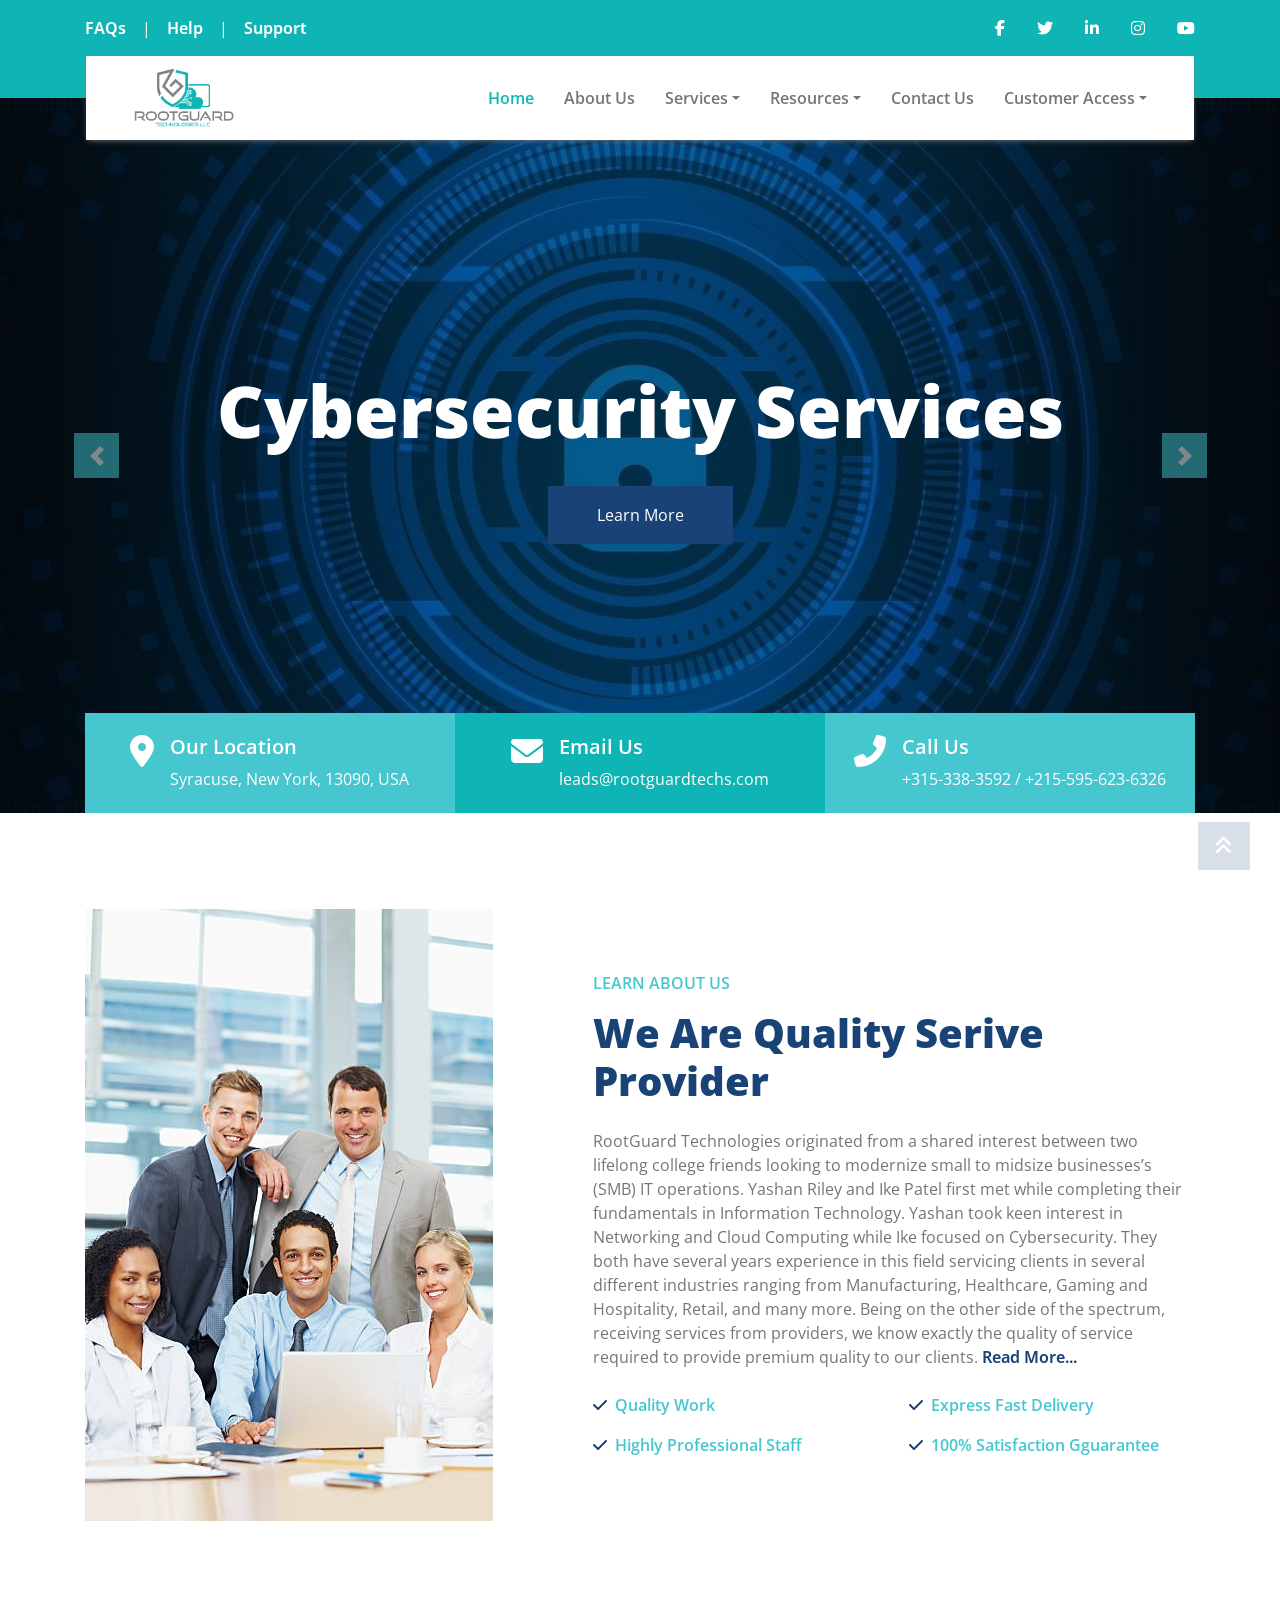
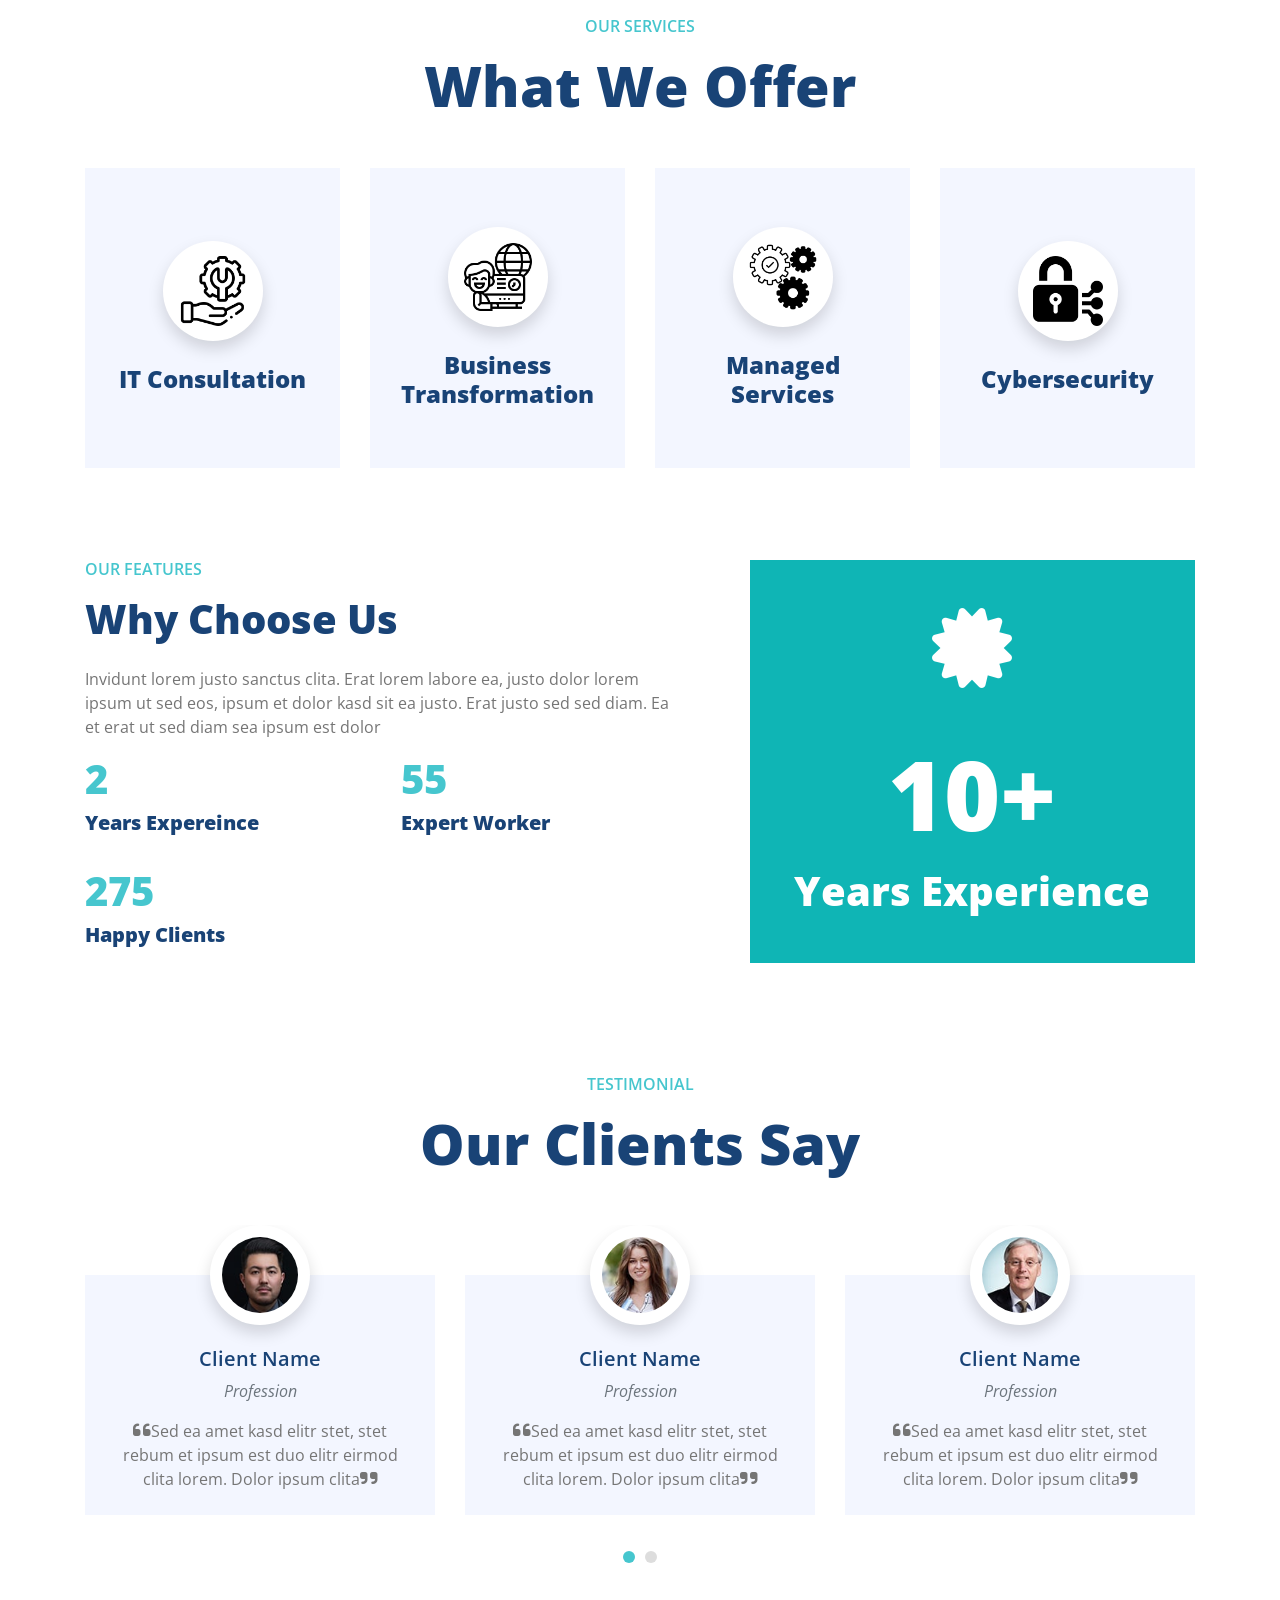
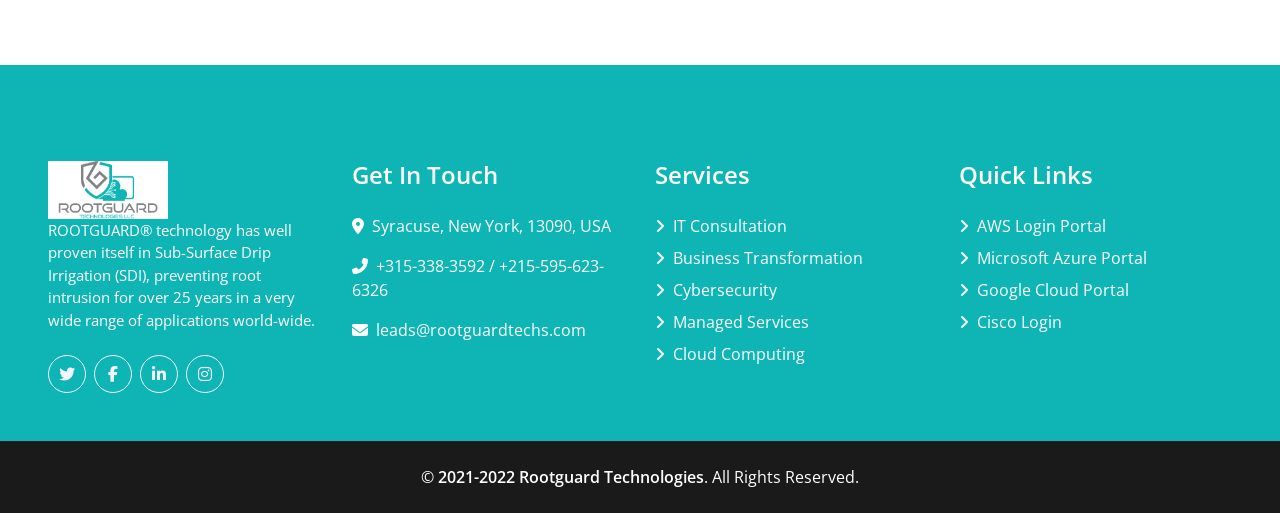
<file: projects/rootguardtechs/index.html>
<!DOCTYPE html>
<html lang="en">

<head>
    <meta charset="utf-8">
    <title>Rootguard Technologies | Managed IT Services, Cloud, Cybersecurity</title>
    <meta content="width=device-width, initial-scale=1.0" name="viewport">
    <meta content="Rootguard Technologies"
        name="Rootguard Technologies, it-consultation, managed-services, cloud-computing, cybersecurity">
    <meta content="Rootguard Technologies"
        name="Startup based on the providing services related to Rootguard Technologies including (it-consultation, managed-services, cloud-computing, cybersecurity)">

    <!-- Favicon -->
    <link href="logo/jpeg-01.jpg" rel="icon">

    <!-- Google Web Fonts -->
    <link rel="preconnect" href="https://fonts.gstatic.com">
    <link href="https://fonts.googleapis.com/css2?family=Open+Sans:wght@400;600;800&display=swap" rel="stylesheet">

    <!-- Font Awesome -->
    <link href="https://cdnjs.cloudflare.com/ajax/libs/font-awesome/5.15.0/css/all.min.css" rel="stylesheet">
    <link rel="stylesheet" href="https://cdnjs.cloudflare.com/ajax/libs/font-awesome/6.1.2/css/all.min.css">

    <!-- Libraries Stylesheet -->
    <link href="lib/owlcarousel/assets/owl.carousel.min.css" rel="stylesheet">

    <!-- Customized Bootstrap Stylesheet -->
    <link href="css/style.css" rel="stylesheet">
</head>

<body>
    <!-- Topbar Start -->
    <div class="container-fluid bg-primary py-3">
        <div class="container">
            <div class="row">
                <div class="col-md-6 text-center text-lg-left mb-2 mb-lg-0">
                    <div class="d-inline-flex align-items-center">
                        <a class="text-white pr-3" href="">FAQs</a>
                        <span class="text-white">|</span>
                        <a class="text-white px-3" href="">Help</a>
                        <span class="text-white">|</span>
                        <a class="text-white pl-3" href="">Support</a>
                    </div>
                </div>
                <div class="col-md-6 text-center text-lg-right">
                    <div class="d-inline-flex align-items-center">
                        <a class="text-white px-3" href="">
                            <i class="fab fa-facebook-f"></i>
                        </a>
                        <a class="text-white px-3" href="">
                            <i class="fab fa-twitter"></i>
                        </a>
                        <a class="text-white px-3" href="">
                            <i class="fab fa-linkedin-in"></i>
                        </a>
                        <a class="text-white px-3" href="">
                            <i class="fab fa-instagram"></i>
                        </a>
                        <a class="text-white pl-3" href="">
                            <i class="fab fa-youtube"></i>
                        </a>
                    </div>
                </div>
            </div>
        </div>
    </div>
    <!-- Topbar End -->


    <!-- Navbar Start -->
    <div class="container-fluid position-relative nav-bar p-0">
        <div class="container-lg position-relative p-0 px-lg-3" style="z-index: 9;">
            <nav class="navbar navbar-expand-lg bg-white navbar-light py-3 py-lg-0 pl-3 pl-lg-5">
                <a href="" class="navbar-brand">
                    <img src="logo/png transperant.png" alt="" width="100px">
                    <!-- <h1 class="m-0 text-secondary"><span class="text-primary">ROOT</span>GAURD</h1> -->
                </a>
                <button type="button" class="navbar-toggler" data-toggle="collapse" data-target="#navbarCollapse">
                    <span class="navbar-toggler-icon"></span>
                </button>
                <div class="collapse navbar-collapse justify-content-between px-3" id="navbarCollapse">
                    <div class="navbar-nav ml-auto py-0">
                        <a href="index.html" class="nav-item nav-link active">Home</a>
                        <a href="about.html" class="nav-item nav-link">About Us</a>
                        <div class="nav-item dropdown">
                            <a href="#" class="nav-link dropdown-toggle" data-toggle="dropdown">Services</a>
                            <div class="dropdown-menu border-0 rounded-0 m-0">
                                <a href="it-consultation.php" class="dropdown-item">IT Consultation</a>
                                <a href="business-transformation.html" class="dropdown-item">Business Transformation</a>
                                <a href="managed-services.html" class="dropdown-item">Managed Services</a>
                                <a href="cybersecurity.html" class="dropdown-item">Cybersecurity</a>
                                <a href="cloud-computing.html" class="dropdown-item">Cloud Computing</a>
                                <a href="service.html" class="dropdown-item">All Services</a>
                            </div>
                        </div>
                        <div class="nav-item dropdown">
                            <a href="#" class="nav-link dropdown-toggle" data-toggle="dropdown">Resources</a>
                            <div class="dropdown-menu border-0 rounded-0 m-0">
                                <a href="paybill.php" class="dropdown-item">Pay Bill</a>
                                <a href="blog.html" class="dropdown-item">Blog</a>
                                <a href="refer-form.html" class="dropdown-item">Refer a Company</a>
                            </div>
                        </div>
                        <a href="contact.html" class="nav-item nav-link">Contact Us</a>
                        <div class="nav-item dropdown">
                            <a href="#" class="nav-link dropdown-toggle" data-toggle="dropdown">Customer Access</a>
                            <div class="dropdown-menu border-0 rounded-0 m-0">
                                <a href="http://portal.rootguardtechnologies.com" class="dropdown-item">Customer
                                    Portal</a>
                                <a href="contact-technician.html" class="dropdown-item">Contact Technician</a>
                                <a href="remote-support.html" class="dropdown-item">Remote Support</a>
                            </div>
                        </div>
                    </div>
                </div>
            </nav>
        </div>
    </div>
    <!-- Navbar End -->


    <!-- Carousel Start -->
    <div class="container-fluid p-0">
        <div id="header-carousel" class="carousel slide" data-ride="carousel">
            <div class="carousel-inner">
                <div class="carousel-item active">
                    <img class="w-100" src="img/cyber.jpg" alt="Image">
                    <div class="carousel-caption d-flex flex-column align-items-center justify-content-center">
                        <div class="p-3" style="max-width: 900px;">
                            <h2 class="display-3 text-white mb-md-4">Cybersecurity Services</h2>
                            <a href="" class="btn btn-primary py-md-3 px-md-5 mt-2">Learn More</a>
                        </div>
                    </div>
                </div>
                <div class="carousel-item">
                    <img class="w-100" src="img/Consulting.jpg" alt="Image">
                </div>
                <div class="carousel-item">
                    <img class="w-100" src="images/monitoring1.jpg" alt="Image">
                </div>
                <div class="carousel-item">
                    <img class="w-100" src="images/banner1.jpg" alt="Image">
                </div>
                <div class="carousel-item">
                    <img class="w-100" src="images/banner3.jpg" alt="Image">
                </div>
                <div class="carousel-item">
                    <img class="w-100" src="images/banner2.jpg" alt="Image">
                </div>
                <div class="carousel-item">
                    <img class="w-100" src="images/banner4.jpg" alt="Image">
                </div>
            </div>
            <a class="carousel-control-prev" href="#header-carousel" data-slide="prev">
                <div class="btn btn-secondary" style="width: 45px; height: 45px;">
                    <span class="carousel-control-prev-icon mb-n2"></span>
                </div>
            </a>
            <a class="carousel-control-next" href="#header-carousel" data-slide="next">
                <div class="btn btn-secondary" style="width: 45px; height: 45px;">
                    <span class="carousel-control-next-icon mb-n2"></span>
                </div>
            </a>
        </div>
    </div>
    <!-- Carousel End -->


    <!-- Contact Info Start -->
    <div class="container-fluid contact-info mt-5 mb-4">
        <div class="container" style="padding: 0 30px;">
            <div class="row">
                <div class="col-md-4 d-flex align-items-center justify-content-center bg-secondary mb-4 mb-lg-0"
                    style="height: 100px;">
                    <div class="d-inline-flex">
                        <i class="fa fa-2x fa-map-marker-alt text-white m-0 mr-3"></i>
                        <div class="d-flex flex-column">
                            <h5 class="text-white font-weight-medium">Our Location</h5>
                            <p class="m-0 text-white">Syracuse, New York, 13090, USA</p>
                        </div>
                    </div>
                </div>
                <div class="col-md-4 d-flex align-items-center justify-content-center bg-primary mb-4 mb-lg-0"
                    style="height: 100px;">
                    <div class="d-inline-flex text-left">
                        <i class="fa fa-2x fa-envelope text-white m-0 mr-3"></i>
                        <div class="d-flex flex-column">
                            <h5 class="text-white font-weight-medium">Email Us</h5>
                            <p class="m-0 text-white">leads@rootguardtechs.com</p>
                        </div>
                    </div>
                </div>
                <div class="col-md-4 d-flex align-items-center justify-content-center bg-secondary mb-4 mb-lg-0"
                    style="height: 100px;">
                    <div class="d-inline-flex text-left">
                        <i class="fa fa-2x fa-phone-alt text-white m-0 mr-3"></i>
                        <div class="d-flex flex-column">
                            <h5 class="text-white font-weight-medium">Call Us</h5>
                            <p class="m-0 text-white">+315-338-3592 / +215-595-623-6326</p>
                        </div>
                    </div>
                </div>
            </div>
        </div>
    </div>
    <!-- Contact Info End -->


    <!-- About Start -->
    <div class="container-fluid py-5">
        <div class="container pt-0 pt-lg-4">
            <div class="row align-items-center">
                <div class="col-lg-5">
                    <img class="img-fluid" src="img/about1.jpg" alt="">
                </div>
                <div class="col-lg-7 mt-5 mt-lg-0 pl-lg-5">
                    <h6 class="text-secondary text-uppercase font-weight-medium mb-3">Learn About Us</h6>
                    <h1 class="mb-4">We Are Quality Serive Provider</h1>
                    <p class="mb-2">RootGuard Technologies originated from a shared interest between two lifelong
                        college friends looking to modernize small to midsize businesses’s (SMB) IT operations. Yashan
                        Riley and Ike Patel first met while completing their fundamentals in Information Technology.
                        Yashan took keen interest in Networking and Cloud Computing while Ike focused on Cybersecurity.
                        They both have several years experience in this field servicing clients in several different
                        industries ranging from Manufacturing, Healthcare, Gaming and Hospitality, Retail, and many
                        more. Being on the other side of the spectrum, receiving services from providers, we know
                        exactly the quality of service required to provide premium quality to our clients. <a
                            href="about.html">Read More...</a></p>

                    <div class="row">
                        <div class="col-sm-6 pt-3">
                            <div class="d-flex align-items-center">
                                <i class="fa fa-check text-primary mr-2"></i>
                                <p class="text-secondary font-weight-medium m-0">Quality Work</p>
                            </div>
                        </div>
                        <div class="col-sm-6 pt-3">
                            <div class="d-flex align-items-center">
                                <i class="fa fa-check text-primary mr-2"></i>
                                <p class="text-secondary font-weight-medium m-0">Express Fast Delivery</p>
                            </div>
                        </div>
                        <div class="col-sm-6 pt-3">
                            <div class="d-flex align-items-center">
                                <i class="fa fa-check text-primary mr-2"></i>
                                <p class="text-secondary font-weight-medium m-0">Highly Professional Staff</p>
                            </div>
                        </div>
                        <div class="col-sm-6 pt-3">
                            <div class="d-flex align-items-center">
                                <i class="fa fa-check text-primary mr-2"></i>
                                <p class="text-secondary font-weight-medium m-0">100% Satisfaction Gguarantee</p>
                            </div>
                        </div>
                    </div>
                </div>
            </div>
        </div>
    </div>
    <!-- About End -->


    <!-- Services Start -->
    <div class="container-fluid pt-5 pb-3">
        <div class="container">
            <h6 class="text-secondary text-uppercase text-center font-weight-medium mb-3">Our Services</h6>
            <h1 class="display-4 text-center mb-5">What We Offer</h1>
            <div class="row">
                <div class="col-lg-3 col-md-6 pb-1">
                    <a href="it-consultation.html" style="text-decoration: none;">
                        <div class="d-flex flex-column align-items-center justify-content-center text-center bg-light mb-4 px-4"
                            style="height: 300px;">
                            <div class="d-inline-flex align-items-center justify-content-center bg-white shadow rounded-circle mb-4"
                                style="width: 100px; height: 100px;">
                                <img src="images/categories/it.png" class="" style="height: 70px;"></img>
                                <!-- fa fa-3x fa-cloud-sun text-secondary -->
                            </div>
                            <h4 class="font-weight-bold m-0">IT Consultation</h4>
                        </div>
                    </a>
                </div>
                <div class="col-lg-3 col-md-6 pb-1">
                    <a href="business-transformation.html" style="text-decoration: none;">
                        <div class="d-flex flex-column align-items-center justify-content-center text-center bg-light mb-4 px-4"
                            style="height: 300px;">
                            <div class="d-inline-flex align-items-center justify-content-center bg-white shadow rounded-circle mb-4"
                                style="width: 100px; height: 100px;">
                                <img src="images/categories/transformation.png" class="" style="height: 70px;"></img>
                                <!-- <i class="fas fa-3x fa-soap text-secondary"></i> -->
                            </div>
                            <h4 class="font-weight-bold m-0">Business Transformation</h4>
                        </div>
                    </a>
                </div>
                <div class="col-lg-3 col-md-6 pb-1">
                    <a href="managed-services.html" style="text-decoration: none;">
                        <div class="d-flex flex-column align-items-center justify-content-center text-center bg-light mb-4 px-4"
                            style="height: 300px;">
                            <div class="d-inline-flex align-items-center justify-content-center bg-white shadow rounded-circle mb-4"
                                style="width: 100px; height: 100px;">
                                <img src="images/categories/management-service.png" class=""
                                    style="height: 70px;"></img>
                                <!-- <i class="fa fa-3x fa-burn text-secondary"></i> -->
                            </div>
                            <h4 class="font-weight-bold m-0">Managed Services</h4>
                        </div>
                    </a>
                </div>
                <div class="col-lg-3 col-md-6 pb-1">
                    <a href="cybersecurity.html" style="text-decoration: none;">
                        <div class="d-flex flex-column align-items-center justify-content-center text-center bg-light mb-4 px-4"
                            style="height: 300px;">
                            <div class="d-inline-flex align-items-center justify-content-center bg-white shadow rounded-circle mb-4"
                                style="width: 100px; height: 100px;">
                                <img src="images/categories/cyber-security.png" class="" style="height: 70px;"></img>

                                <!-- <i class="fa fa-3x fa-tshirt text-secondary"></i> -->
                            </div>
                            <h4 class="font-weight-bold m-0">Cybersecurity</h4>
                        </div>
                    </a>
                </div>
            </div>
        </div>
    </div>
    <!-- Services End -->


    <!-- Features Start -->
    <div class="container-fluid py-5">
        <div class="container">
            <div class="row">
                <div class="col-lg-7 m-0 pt-0 pr-lg-5">
                    <h6 class="text-secondary text-uppercase font-weight-medium mb-3">Our Features</h6>
                    <h1 class="mb-4">Why Choose Us</h1>
                    <p>Invidunt lorem justo sanctus clita. Erat lorem labore ea, justo dolor lorem ipsum ut sed eos,
                        ipsum et dolor kasd sit ea justo. Erat justo sed sed diam. Ea et erat ut sed diam sea ipsum est
                        dolor</p>
                    <div class="row">
                        <div class="col-sm-6 mb-4">
                            <h1 class="text-secondary" data-toggle="counter-up">10</h1>
                            <h5 class="font-weight-bold">Years Expereince</h5>
                        </div>
                        <div class="col-sm-6 mb-4">
                            <h1 class="text-secondary" data-toggle="counter-up">250</h1>
                            <h5 class="font-weight-bold">Expert Worker</h5>
                        </div>
                        <div class="col-sm-6 mb-4">
                            <h1 class="text-secondary" data-toggle="counter-up">1250</h1>
                            <h5 class="font-weight-bold">Happy Clients</h5>
                        </div>
                    </div>
                </div>
                <div class="col-lg-5">
                    <div class="d-flex flex-column align-items-center justify-content-center bg-primary py-5 px-3">
                        <i class="fa fa-5x fa-certificate text-white mb-5"></i>
                        <h1 class="display-1 text-white mb-3">10+</h1>
                        <h1 class="text-white m-0">Years Experience</h1>
                    </div>
                </div>
            </div>
        </div>
    </div>
    <!-- Features End -->


    <!-- Testimonial Start -->
    <div class="container-fluid py-5">
        <div class="container">
            <h6 class="text-secondary text-uppercase text-center font-weight-medium mb-3">Testimonial</h6>
            <h1 class="display-4 text-center mb-5">Our Clients Say</h1>
            <div class="owl-carousel testimonial-carousel">
                <div class="testimonial-item">
                    <img class="position-relative rounded-circle bg-white shadow mx-auto" src="img/testimonial-1.jpg"
                        style="width: 100px; height: 100px; padding: 12px; margin-bottom: -50px; z-index: 1;" alt="">
                    <div class="bg-light text-center p-4 pt-0">

                        <h5 class="font-weight-medium mt-5">Client Name</h5>

                        <p class="text-muted font-italic">Profession</p>
                        <p class="m-0"><i class="fa-solid fa-quote-left" style="font-size: 20px;"></i>Sed ea amet kasd
                            elitr stet, stet rebum et ipsum est duo elitr eirmod clita
                            lorem. Dolor ipsum clita<i class="fa-solid fa-quote-right" style="font-size: 20px;"></i></p>
                    </div>
                </div>
                <div class="testimonial-item">
                    <img class="position-relative rounded-circle bg-white shadow mx-auto" src="img/testimonial-2.jpg"
                        style="width: 100px; height: 100px; padding: 12px; margin-bottom: -50px; z-index: 1;" alt="">
                    <div class="bg-light text-center p-4 pt-0">
                        <h5 class="font-weight-medium mt-5">Client Name</h5>
                        <p class="text-muted font-italic">Profession</p>
                        <p class="m-0"><i class="fa-solid fa-quote-left" style="font-size: 20px;"></i>Sed ea amet kasd
                            elitr stet, stet rebum et ipsum est duo elitr eirmod clita
                            lorem. Dolor ipsum clita<i class="fa-solid fa-quote-right" style="font-size: 20px;"></i></p>
                    </div>
                </div>
                <div class="testimonial-item">
                    <img class="position-relative rounded-circle bg-white shadow mx-auto" src="img/testimonial-3.jpg"
                        style="width: 100px; height: 100px; padding: 12px; margin-bottom: -50px; z-index: 1;" alt="">
                    <div class="bg-light text-center p-4 pt-0">
                        <h5 class="font-weight-medium mt-5">Client Name</h5>
                        <p class="text-muted font-italic">Profession</p>
                        <p class="m-0"><i class="fa-solid fa-quote-left" style="font-size: 20px;"></i>Sed ea amet kasd
                            elitr stet, stet rebum et ipsum est duo elitr eirmod clita
                            lorem. Dolor ipsum clita<i class="fa-solid fa-quote-right" style="font-size: 20px;"></i></p>
                    </div>
                </div>
                <div class="testimonial-item">
                    <img class="position-relative rounded-circle bg-white shadow mx-auto" src="img/testimonial-4.jpg"
                        style="width: 100px; height: 100px; padding: 12px; margin-bottom: -50px; z-index: 1;" alt="">
                    <div class="bg-light text-center p-4 pt-0">
                        <h5 class="font-weight-medium mt-5">Client Name</h5>
                        <p class="text-muted font-italic">Profession</p>
                        <p class="m-0"><i class="fa-solid fa-quote-left" style="font-size: 20px;"></i>Sed ea amet kasd
                            elitr stet, stet rebum et ipsum est duo elitr eirmod clita
                            lorem. Dolor ipsum clita<i class="fa-solid fa-quote-right" style="font-size: 20px;"></i></p>
                    </div>
                </div>
            </div>
        </div>
    </div>
    <!-- Testimonial End -->

    <!-- Footer Start -->
    <div class="container-fluid bg-primary text-white mt-5 pt-5 px-sm-3 px-md-5">
        <div class="row pt-5">
            <div class="col-lg-3 col-md-6 mb-5">
                <div style="background-color:white; padding-left: 10px; width: 120px; padding-right: 10px;">
                    <img src="logo/png transperant.png" alt="" width="100%">
                </div>
                <!-- <a href=""><h1 class="text-secondary mb-3"><span class="text-white">ROOt</span>GAURD</h1></a> -->
                <p style="font-size:15px ;">ROOTGUARD® technology has well proven itself in Sub-Surface Drip Irrigation
                    (SDI), preventing root intrusion for over 25 years in a very wide range of applications world-wide.
                </p>
                <div class="d-flex justify-content-start mt-4">
                    <a class="btn btn-outline-light rounded-circle text-center mr-2 px-0"
                        style="width: 38px; height: 38px;" href="#"><i class="fab fa-twitter"></i></a>
                    <a class="btn btn-outline-light rounded-circle text-center mr-2 px-0"
                        style="width: 38px; height: 38px;" href="#"><i class="fab fa-facebook-f"></i></a>
                    <a class="btn btn-outline-light rounded-circle text-center mr-2 px-0"
                        style="width: 38px; height: 38px;" href="#"><i class="fab fa-linkedin-in"></i></a>
                    <a class="btn btn-outline-light rounded-circle text-center mr-2 px-0"
                        style="width: 38px; height: 38px;" href="#"><i class="fab fa-instagram"></i></a>
                </div>
            </div>
            <div class="col-lg-3 col-md-6 mb-5">
                <h4 class="text-white mb-4">Get In Touch</h4>
                <!-- <p>Dolor clita stet nonumy clita diam vero, et et ipsum diam labore</p> -->
                <p><i class="fa fa-map-marker-alt mr-2"></i>Syracuse, New York, 13090, USA</p>
                <p><i class="fa fa-phone-alt mr-2"></i>+315-338-3592 / +215-595-623-6326</p>
                <p><i class="fa fa-envelope mr-2"></i>leads@rootguardtechs.com</p>
            </div>

            <div class="col-lg-3 col-md-6 mb-5">
                <h4 class="text-white mb-4">Services</h4>
                <div class="d-flex flex-column justify-content-start">
                    <a class="text-white mb-2" href="it-consultation.php"><i class="fa fa-angle-right mr-2"></i>IT
                        Consultation</a>
                    <a class="text-white mb-2" href="business-transformation.html"><i
                            class="fa fa-angle-right mr-2"></i>Business
                        Transformation</a>
                    <a class="text-white mb-2" href="cybersecurity.html"><i
                            class="fa fa-angle-right mr-2"></i>Cybersecurity</a>
                    <a class="text-white mb-2" href="managed-services.html"><i
                            class="fa fa-angle-right mr-2"></i>Managed Services</a>
                    <a class="text-white" href="cloud-computing.html"><i class="fa fa-angle-right mr-2"></i>Cloud
                        Computing</a>
                </div>
            </div>
            <div class="col-lg-3 col-md-6 mb-5">
                <h4 class="text-white mb-4">Quick Links</h4>
                <div class="d-flex flex-column justify-content-start">
                    <a class="text-white mb-2" href="#"><i class="fa fa-angle-right mr-2"></i>AWS Login Portal</a>
                    <a class="text-white mb-2" href="#"><i class="fa fa-angle-right mr-2"></i>Microsoft Azure Portal</a>
                    <a class="text-white mb-2" href="#"><i class="fa fa-angle-right mr-2"></i>Google Cloud Portal</a>
                    <a class="text-white mb-2" href="#"><i class="fa fa-angle-right mr-2"></i>Cisco Login</a>
                </div>
            </div>
        </div>
    </div>
    <div class="container-fluid bg-dark text-white py-4 px-sm-3 px-md-5">
        <p class="m-0 text-center text-white">
            &copy; <a class="text-white font-weight-medium" href="index.html">2021-2022 Rootguard Technologies</a>. All
            Rights Reserved.
        </p>
    </div>
    <!-- Footer End -->


    <!-- Back to Top -->
    <a href="#" class="btn btn-lg btn-primary back-to-top"><i class="fa fa-angle-double-up"></i></a>


    <!-- JavaScript Libraries -->
    <script src="https://code.jquery.com/jquery-3.4.1.min.js"></script>
    <script src="https://stackpath.bootstrapcdn.com/bootstrap/4.4.1/js/bootstrap.bundle.min.js"></script>
    <script src="lib/easing/easing.min.js"></script>
    <script src="lib/waypoints/waypoints.min.js"></script>
    <script src="lib/counterup/counterup.min.js"></script>
    <script src="lib/owlcarousel/owl.carousel.min.js"></script>

    <!-- Contact Javascript File -->
    <!-- <script src="mail/jqBootstrapValidation.min.js"></script>
    <script src="mail/contact.js"></script> -->

    <!-- Template Javascript -->
    <script src="js/main.js"></script>
</body>

</html>
</file>
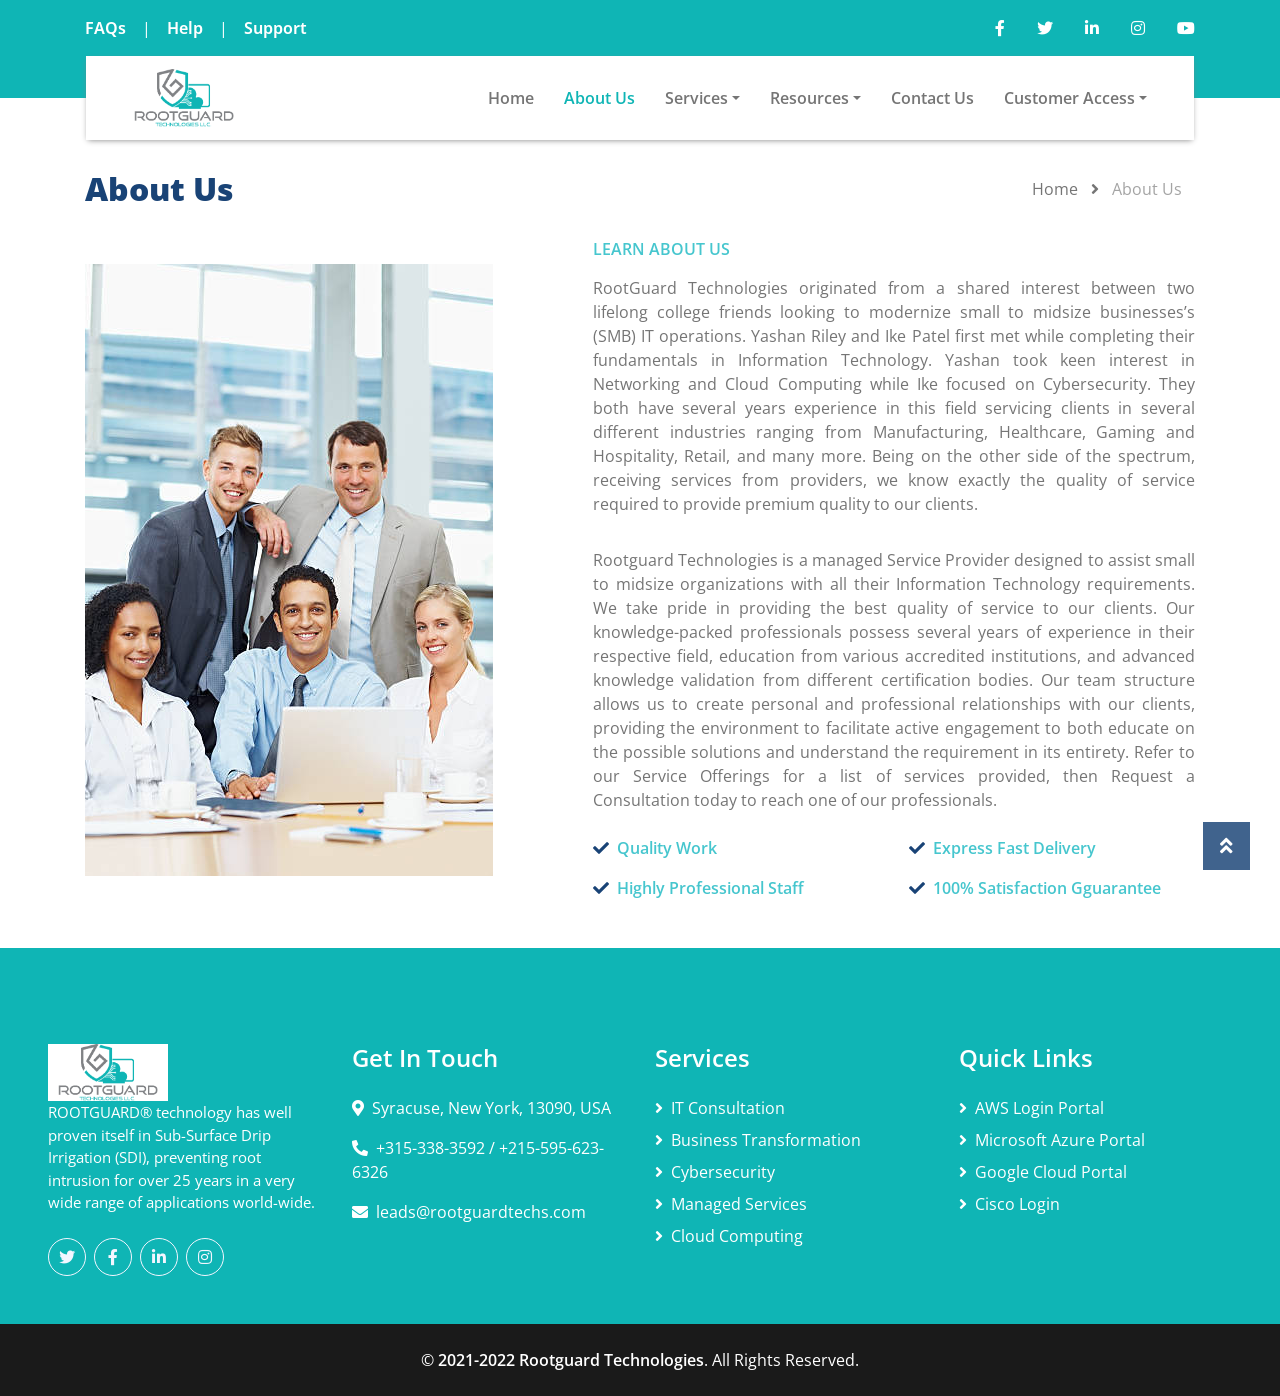
<file: projects/rootguardtechs/about.html>
<!DOCTYPE html>
<html lang="en">

<head>
    <meta charset="utf-8">
    <title>About Us | Rootguard Technologies</title>
    <meta content="width=device-width, initial-scale=1.0" name="viewport">
    <meta content="Rootguard Technologies" name="Rootguard Technologies, it-consultation, managed-services, cloud-computing, cybersecurity">
    <meta content="Rootguard Technologies" name="Startup based on the providing services related to Rootguard Technologies including (it-consultation, managed-services, cloud-computing, cybersecurity)">

    <!-- Favicon -->
    <link href="logo/jpeg-01.jpg" rel="icon">

    <!-- Google Web Fonts -->
    <link rel="preconnect" href="https://fonts.gstatic.com">
    <link href="https://fonts.googleapis.com/css2?family=Open+Sans:wght@400;600;800&display=swap" rel="stylesheet"> 

    <!-- Font Awesome -->
    <link href="https://cdnjs.cloudflare.com/ajax/libs/font-awesome/5.15.0/css/all.min.css" rel="stylesheet">

    <!-- Libraries Stylesheet -->
    <link href="lib/owlcarousel/assets/owl.carousel.min.css" rel="stylesheet">

    <!-- Customized Bootstrap Stylesheet -->
    <link href="css/style.css" rel="stylesheet">
</head>

<body>
    <!-- Topbar Start -->
    <div class="container-fluid bg-primary py-3">
        <div class="container">
            <div class="row">
                <div class="col-md-6 text-center text-lg-left mb-2 mb-lg-0">
                    <div class="d-inline-flex align-items-center">
                        <a class="text-white pr-3" href="">FAQs</a>
                        <span class="text-white">|</span>
                        <a class="text-white px-3" href="">Help</a>
                        <span class="text-white">|</span>
                        <a class="text-white pl-3" href="">Support</a>
                    </div>
                </div>
                <div class="col-md-6 text-center text-lg-right">
                    <div class="d-inline-flex align-items-center">
                        <a class="text-white px-3" href="">
                            <i class="fab fa-facebook-f"></i>
                        </a>
                        <a class="text-white px-3" href="">
                            <i class="fab fa-twitter"></i>
                        </a>
                        <a class="text-white px-3" href="">
                            <i class="fab fa-linkedin-in"></i>
                        </a>
                        <a class="text-white px-3" href="">
                            <i class="fab fa-instagram"></i>
                        </a>
                        <a class="text-white pl-3" href="">
                            <i class="fab fa-youtube"></i>
                        </a>
                    </div>
                </div>
            </div>
        </div>
    </div>
    <!-- Topbar End -->


    <!-- Navbar Start -->
    <div class="container-fluid position-relative nav-bar p-0">
        <div class="container-lg position-relative p-0 px-lg-3" style="z-index: 9;">
            <nav class="navbar navbar-expand-lg bg-white navbar-light py-3 py-lg-0 pl-3 pl-lg-5">
                <a href="" class="navbar-brand">
                    <img src="logo/png transperant.png" alt="" width="100px">
                    <!-- <h1 class="m-0 text-secondary"><span class="text-primary">ROOT</span>GAURD</h1> -->
                </a>
                <button type="button" class="navbar-toggler" data-toggle="collapse" data-target="#navbarCollapse">
                    <span class="navbar-toggler-icon"></span>
                </button>
                <div class="collapse navbar-collapse justify-content-between px-3" id="navbarCollapse">
                    <div class="navbar-nav ml-auto py-0">
                        <a href="index.html" class="nav-item nav-link">Home</a>
                        <a href="about.html" class="nav-item nav-link active">About Us</a>
                        <div class="nav-item dropdown">
                            <a href="#" class="nav-link dropdown-toggle" data-toggle="dropdown">Services</a>
                            <div class="dropdown-menu border-0 rounded-0 m-0">
                                <a href="it-consultation.php" class="dropdown-item">IT Consultation</a>
                                <a href="business-transformation.html" class="dropdown-item">Business Transformation</a>
                                <a href="managed-services.html" class="dropdown-item">Managed Services</a>
                                <a href="cybersecurity.html" class="dropdown-item">Cybersecurity</a>
                                <a href="cloud-computing.html" class="dropdown-item">Cloud Computing</a>
                                <a href="service.html" class="dropdown-item">All Services</a>
                            </div>
                        </div>
                        <div class="nav-item dropdown">
                            <a href="#" class="nav-link dropdown-toggle" data-toggle="dropdown">Resources</a>
                            <div class="dropdown-menu border-0 rounded-0 m-0">
                                <a href="paybill.php" class="dropdown-item">Pay Bill</a>
                                <a href="blog.html" class="dropdown-item">Blog</a>
                                <a href="refer-form.html" class="dropdown-item">Refer a Company</a>
                            </div>
                        </div>
                        <a href="contact.html" class="nav-item nav-link">Contact Us</a>
                        <div class="nav-item dropdown">
                            <a href="#" class="nav-link dropdown-toggle" data-toggle="dropdown">Customer Access</a>
                            <div class="dropdown-menu border-0 rounded-0 m-0">
                                <a href="http://portal.rootguardtechnologies.com" class="dropdown-item">Customer
                                    Portal</a>
                                <a href="contact-technician.html" class="dropdown-item">Contact Technician</a>
                                <a href="remote-support.html" class="dropdown-item">Remote Support</a>
                            </div>
                        </div>
                    </div>
                </div>
            </nav>
        </div>
    </div>
    <!-- Navbar End -->


    
    <!-- Page Header Start -->
    <div class="page-header container-fluid pt-2 pt-lg-5 pb-2">
        <div class="container">
            <div class="row align-items-center py-4">
                <div class="col-md-6 text-center text-md-left">
                    <h2 class="mb-4 mb-md-0 ">About Us</h2>
                </div>
                <div class="col-md-6 text-center text-md-right">
                    <div class="d-inline-flex align-items-center">
                        <a class="btn" href="">Home</a>
                        <i class="fas fa-angle-right"></i>
                        <a class="btn disabled" href="">About Us</a>
                    </div>
                </div>
            </div>
        </div>
    </div>
    <!-- Page Header Start -->


    <!-- About Start -->
    <div class="container-fluid">
        <div class="container">
            <div class="row align-items-center">
                <div class="col-lg-5">
                    <img class="img-fluid" src="img/about1.jpg" alt="">
                </div>
                <div class="col-lg-7 mt-5 mt-lg-0 pl-lg-5">
                    <h6 class="text-secondary text-uppercase font-weight-medium mb-3">Learn About Us</h6>
                    <!-- <h1 class="mb-4">We Are Quality Service Provider</h1> -->
                    <p class="mb-2" style="text-align: justify;">RootGuard Technologies originated from a shared interest between two lifelong college friends looking to modernize small to midsize businesses’s (SMB) IT operations. Yashan Riley and Ike Patel first met while completing their fundamentals in Information Technology. Yashan took keen interest in Networking and Cloud Computing while Ike focused on Cybersecurity. They both have several years experience in this field servicing clients in several different industries ranging from Manufacturing, Healthcare, Gaming and Hospitality,  Retail, and many more. Being on the other side of the spectrum, receiving services from providers, we know exactly the quality of service required to provide premium quality to our clients.</p>
                    </br>
                    <p class="mb-2" style="text-align: justify;">Rootguard Technologies  is a managed Service Provider designed to assist small to midsize organizations with all their Information Technology  requirements. We take pride in providing the best quality of service to our clients. Our knowledge-packed professionals possess several years of experience in their respective field, education from various accredited institutions, and advanced knowledge validation from different certification bodies. Our team structure allows us to create personal and professional relationships with our clients, providing the environment to facilitate active engagement to both educate on the possible solutions and understand the requirement in its entirety. Refer to our Service Offerings for a list of services provided, then Request a Consultation today to reach one of our professionals.</p>

                    <!-- <h5 class="font-weight-medium font-italic mb-4">Clita sit et ipsum sed. Volup duo sea dolor rebum ea rebum kasd stet. Dolor at duo dolor sit stet.</h5> -->
                    <div class="row">
                        <div class="col-sm-6 pt-3">
                            <div class="d-flex align-items-center">
                                <i class="fa fa-check text-primary mr-2"></i>
                                <p class="text-secondary font-weight-medium m-0">Quality Work</p>
                            </div>
                        </div>
                        <div class="col-sm-6 pt-3">
                            <div class="d-flex align-items-center">
                                <i class="fa fa-check text-primary mr-2"></i>
                                <p class="text-secondary font-weight-medium m-0">Express Fast Delivery</p>
                            </div>
                        </div>
                        <div class="col-sm-6 pt-3">
                            <div class="d-flex align-items-center">
                                <i class="fa fa-check text-primary mr-2"></i>
                                <p class="text-secondary font-weight-medium m-0">Highly Professional Staff</p>
                            </div>
                        </div>
                        <div class="col-sm-6 pt-3">
                            <div class="d-flex align-items-center">
                                <i class="fa fa-check text-primary mr-2"></i>
                                <p class="text-secondary font-weight-medium m-0">100% Satisfaction Gguarantee</p>
                            </div>
                        </div>
                    </div>
                </div>
            </div>
        </div>
    </div>
    <!-- About End -->


    <!-- Footer Start -->
    <div class="container-fluid bg-primary text-white mt-5 pt-5 px-sm-3 px-md-5">
        <div class="row pt-5">
            <div class="col-lg-3 col-md-6 mb-5">
                <div style="background-color:white; padding-left: 10px; width: 120px; padding-right: 10px;">
                    <img src="logo/png transperant.png" alt="" width="100%">
                </div>
                <!-- <a href=""><h1 class="text-secondary mb-3"><span class="text-white">ROOt</span>GAURD</h1></a> -->
                <p style="font-size:15px ;">ROOTGUARD® technology has well proven itself in Sub-Surface Drip Irrigation (SDI), preventing root intrusion for over 25 years in a very wide range of applications world-wide.</p>
                <div class="d-flex justify-content-start mt-4">
                    <a class="btn btn-outline-light rounded-circle text-center mr-2 px-0" style="width: 38px; height: 38px;" href="#"><i class="fab fa-twitter"></i></a>
                    <a class="btn btn-outline-light rounded-circle text-center mr-2 px-0" style="width: 38px; height: 38px;" href="#"><i class="fab fa-facebook-f"></i></a>
                    <a class="btn btn-outline-light rounded-circle text-center mr-2 px-0" style="width: 38px; height: 38px;" href="#"><i class="fab fa-linkedin-in"></i></a>
                    <a class="btn btn-outline-light rounded-circle text-center mr-2 px-0" style="width: 38px; height: 38px;" href="#"><i class="fab fa-instagram"></i></a>
                </div>
            </div>
            <div class="col-lg-3 col-md-6 mb-5">
                <h4 class="text-white mb-4">Get In Touch</h4>
                <!-- <p>Dolor clita stet nonumy clita diam vero, et et ipsum diam labore</p> -->
                <p><i class="fa fa-map-marker-alt mr-2"></i>Syracuse, New York, 13090, USA</p>
                <p><i class="fa fa-phone-alt mr-2"></i>+315-338-3592 / +215-595-623-6326</p>
                <p><i class="fa fa-envelope mr-2"></i>leads@rootguardtechs.com</p>
            </div>

            <div class="col-lg-3 col-md-6 mb-5">
                <h4 class="text-white mb-4">Services</h4>
                <div class="d-flex flex-column justify-content-start">
                    <a class="text-white mb-2" href="it-consultation.php"><i class="fa fa-angle-right mr-2"></i>IT Consultation</a>
                    <a class="text-white mb-2" href="business-transformation.html"><i class="fa fa-angle-right mr-2"></i>Business
                        Transformation</a>
                    <a class="text-white mb-2" href="cybersecurity.html"><i class="fa fa-angle-right mr-2"></i>Cybersecurity</a>
                    <a class="text-white mb-2" href="managed-services.html"><i class="fa fa-angle-right mr-2"></i>Managed Services</a>
                    <a class="text-white" href="cloud-computing.html"><i class="fa fa-angle-right mr-2"></i>Cloud Computing</a>
                </div>
            </div>
            <div class="col-lg-3 col-md-6 mb-5">
                <h4 class="text-white mb-4">Quick Links</h4>
                <div class="d-flex flex-column justify-content-start">
                    <a class="text-white mb-2" href="#"><i class="fa fa-angle-right mr-2"></i>AWS Login Portal</a>
                    <a class="text-white mb-2" href="#"><i class="fa fa-angle-right mr-2"></i>Microsoft Azure Portal</a>
                    <a class="text-white mb-2" href="#"><i class="fa fa-angle-right mr-2"></i>Google Cloud Portal</a>
                    <a class="text-white mb-2" href="#"><i class="fa fa-angle-right mr-2"></i>Cisco Login</a>
                </div>
            </div>
        </div>
    </div>
    <div class="container-fluid bg-dark text-white py-4 px-sm-3 px-md-5">
        <p class="m-0 text-center text-white">
            &copy; <a class="text-white font-weight-medium" href="#">2021-2022 Rootguard Technologies</a>. All Rights Reserved.
        </p>
    </div>
    <!-- Footer End -->


    <!-- Back to Top -->
    <a href="#" class="btn btn-lg btn-primary back-to-top"><i class="fa fa-angle-double-up"></i></a>


    <!-- JavaScript Libraries -->
    <script src="https://code.jquery.com/jquery-3.4.1.min.js"></script>
    <script src="https://stackpath.bootstrapcdn.com/bootstrap/4.4.1/js/bootstrap.bundle.min.js"></script>
    <script src="lib/easing/easing.min.js"></script>
    <script src="lib/waypoints/waypoints.min.js"></script>
    <script src="lib/counterup/counterup.min.js"></script>
    <script src="lib/owlcarousel/owl.carousel.min.js"></script>

    <!-- Contact Javascript File -->
    <!-- <script src="mail/jqBootstrapValidation.min.js"></script>
    <script src="mail/contact.js"></script> -->

    <!-- Template Javascript -->
    <script src="js/main.js"></script>
</body>

</html>
</file>
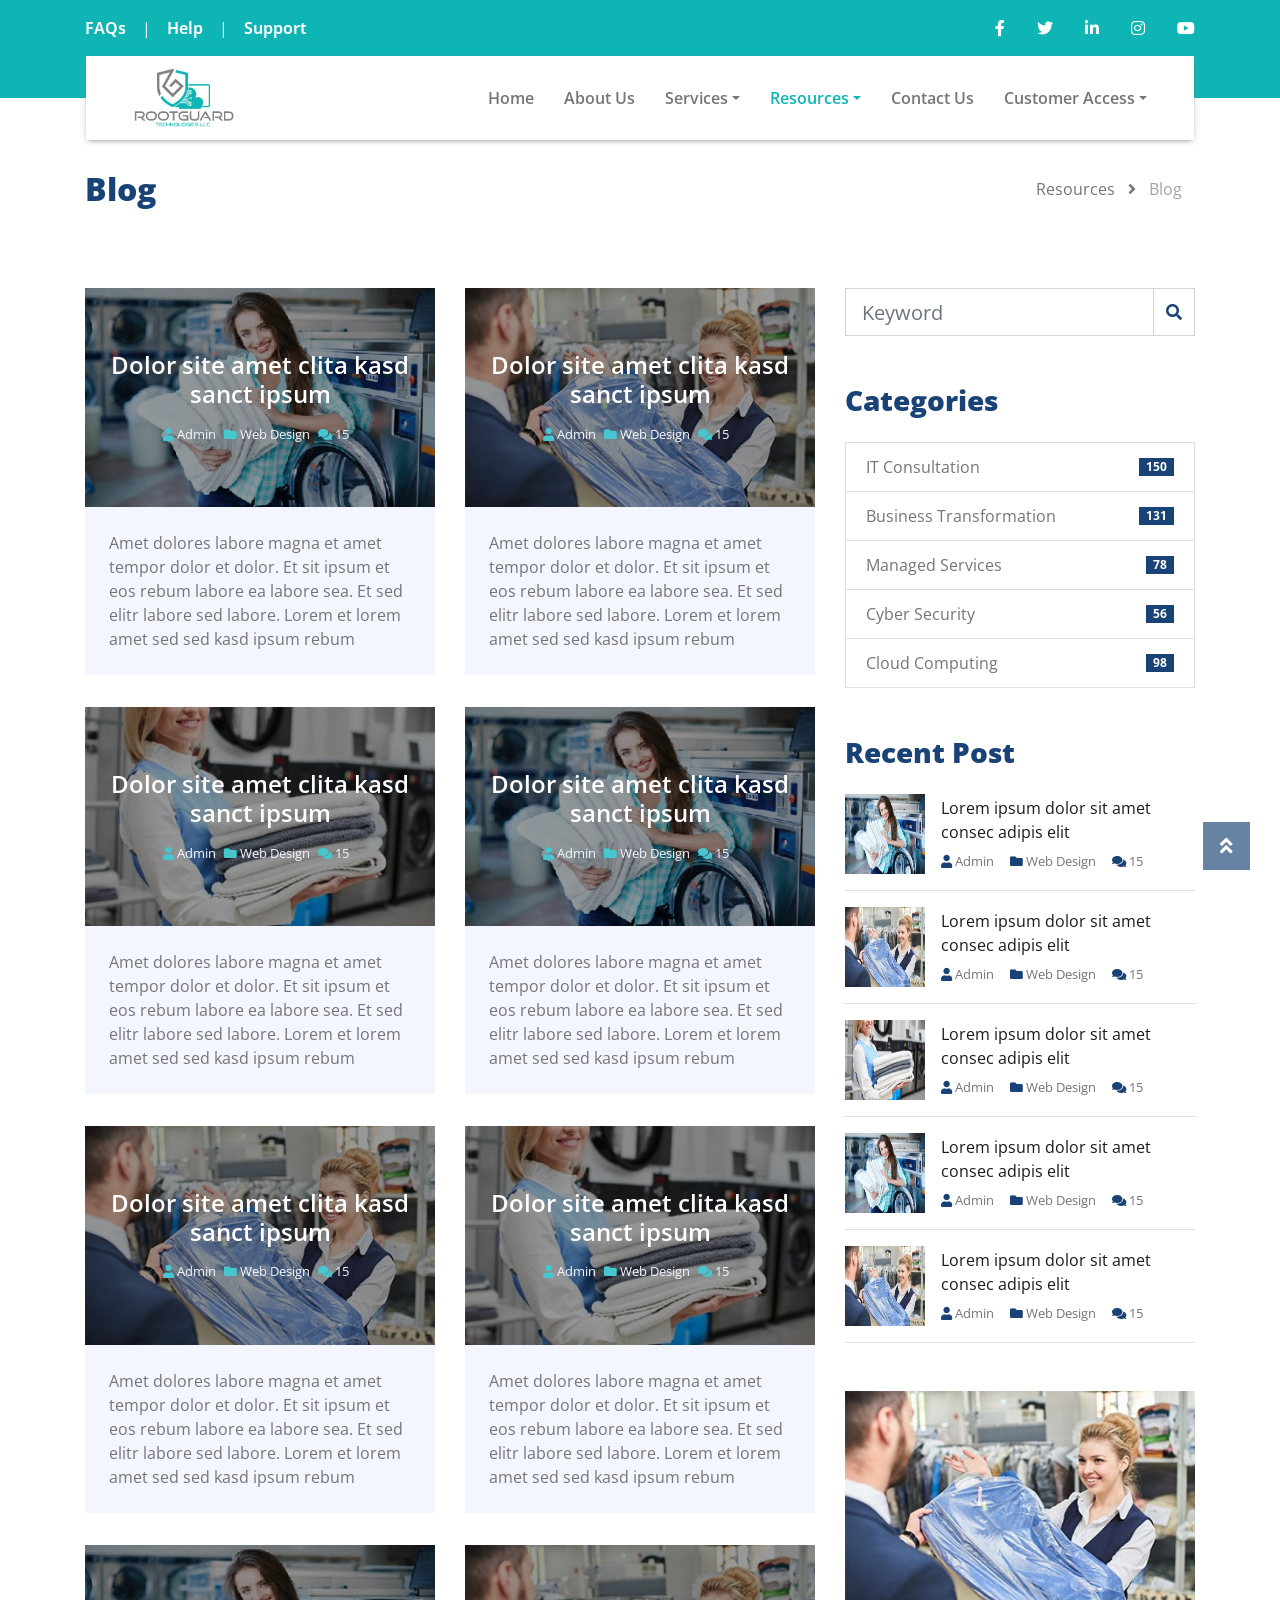
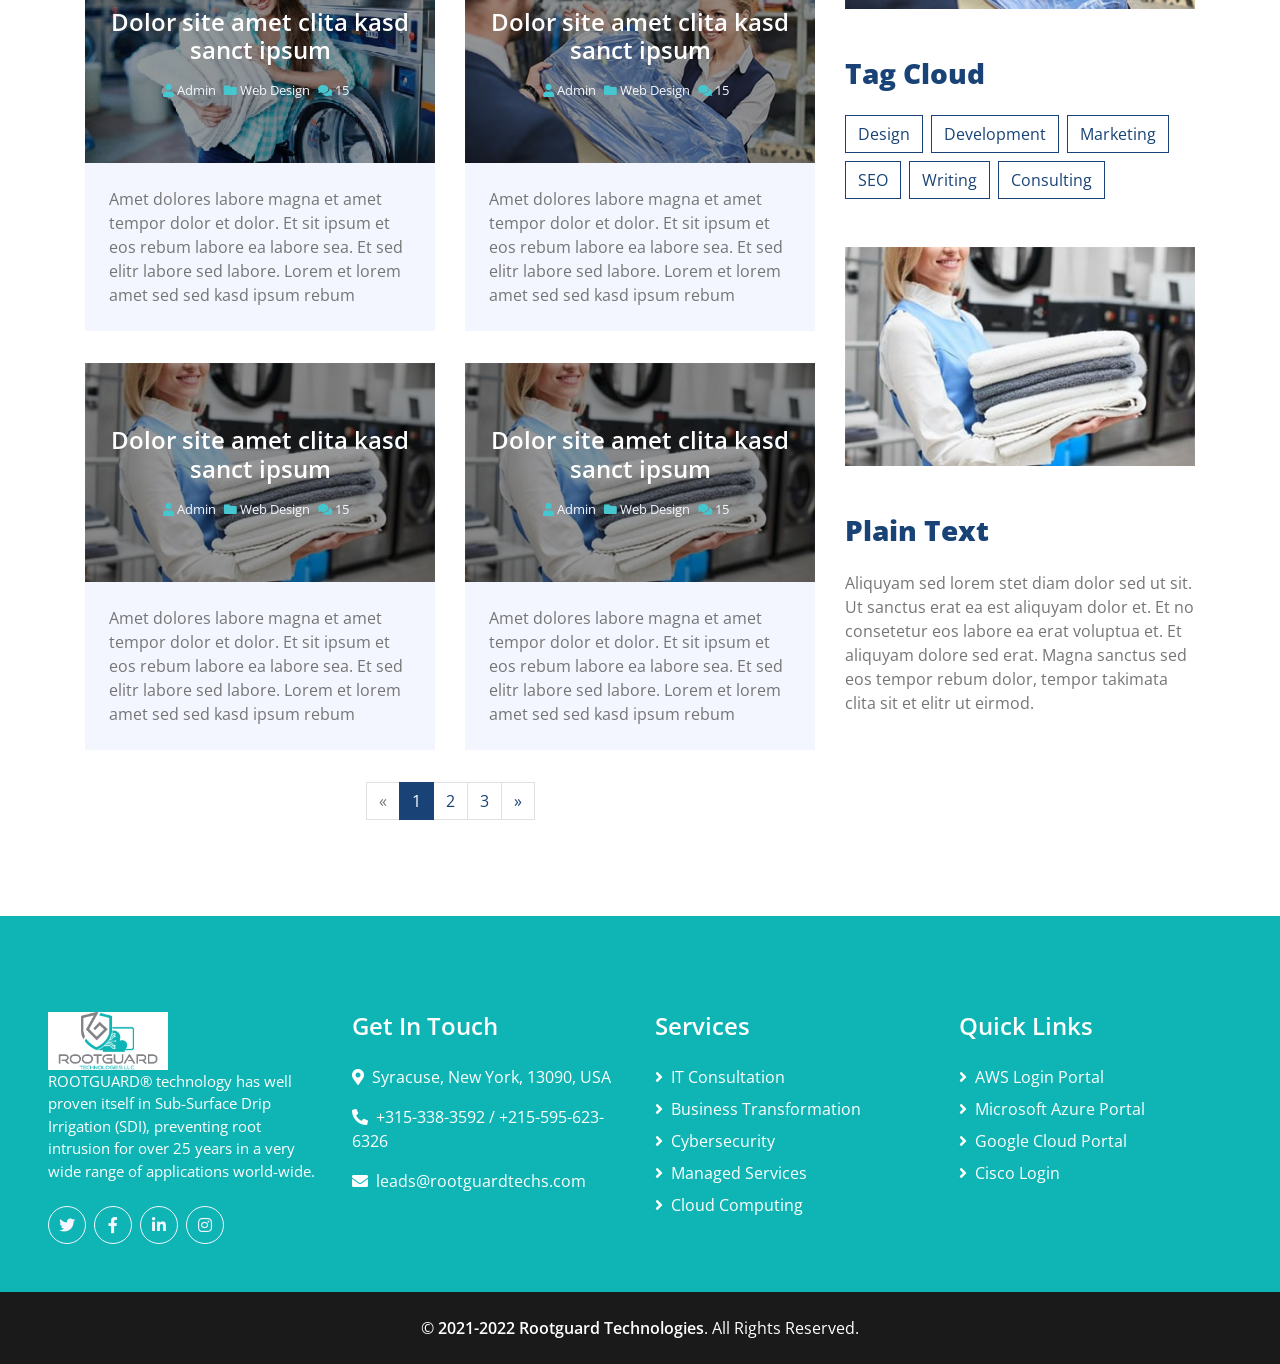
<file: projects/rootguardtechs/blog.html>
<!DOCTYPE html>
<html lang="en">

<head>
    <meta charset="utf-8">
    <title>Blog | Rootguard Technologies</title>
    <meta content="width=device-width, initial-scale=1.0" name="viewport">
    <meta content="Rootguard Technologies" name="Rootguard Technologies, it-consultation, managed-services, cloud-computing, cybersecurity">
    <meta content="Rootguard Technologies" name="Startup based on the providing services related to Rootguard Technologies including (it-consultation, managed-services, cloud-computing, cybersecurity)">

    <!-- Favicon -->
    <link href="logo/jpeg-01.jpg" rel="icon">

    <!-- Google Web Fonts -->
    <link rel="preconnect" href="https://fonts.gstatic.com">
    <link href="https://fonts.googleapis.com/css2?family=Open+Sans:wght@400;600;800&display=swap" rel="stylesheet"> 

    <!-- Font Awesome -->
    <link href="https://cdnjs.cloudflare.com/ajax/libs/font-awesome/5.15.0/css/all.min.css" rel="stylesheet">

    <!-- Libraries Stylesheet -->
    <link href="lib/owlcarousel/assets/owl.carousel.min.css" rel="stylesheet">

    <!-- Customized Bootstrap Stylesheet -->
    <link href="css/style.css" rel="stylesheet">
</head>

<body>
    <!-- Topbar Start -->
    <div class="container-fluid bg-primary py-3">
        <div class="container">
            <div class="row">
                <div class="col-md-6 text-center text-lg-left mb-2 mb-lg-0">
                    <div class="d-inline-flex align-items-center">
                        <a class="text-white pr-3" href="">FAQs</a>
                        <span class="text-white">|</span>
                        <a class="text-white px-3" href="">Help</a>
                        <span class="text-white">|</span>
                        <a class="text-white pl-3" href="">Support</a>
                    </div>
                </div>
                <div class="col-md-6 text-center text-lg-right">
                    <div class="d-inline-flex align-items-center">
                        <a class="text-white px-3" href="">
                            <i class="fab fa-facebook-f"></i>
                        </a>
                        <a class="text-white px-3" href="">
                            <i class="fab fa-twitter"></i>
                        </a>
                        <a class="text-white px-3" href="">
                            <i class="fab fa-linkedin-in"></i>
                        </a>
                        <a class="text-white px-3" href="">
                            <i class="fab fa-instagram"></i>
                        </a>
                        <a class="text-white pl-3" href="">
                            <i class="fab fa-youtube"></i>
                        </a>
                    </div>
                </div>
            </div>
        </div>
    </div>
    <!-- Topbar End -->


    <!-- Navbar Start -->
    <div class="container-fluid position-relative nav-bar p-0">
        <div class="container-lg position-relative p-0 px-lg-3" style="z-index: 9;">
            <nav class="navbar navbar-expand-lg bg-white navbar-light py-3 py-lg-0 pl-3 pl-lg-5">
                <a href="" class="navbar-brand">
                    <img src="logo/png transperant.png" alt="" width="100px">
                    <!-- <h1 class="m-0 text-secondary"><span class="text-primary">ROOT</span>GAURD</h1> -->
                </a>
                <button type="button" class="navbar-toggler" data-toggle="collapse" data-target="#navbarCollapse">
                    <span class="navbar-toggler-icon"></span>
                </button>
                <div class="collapse navbar-collapse justify-content-between px-3" id="navbarCollapse">
                    <div class="navbar-nav ml-auto py-0">
                        <a href="index.html" class="nav-item nav-link">Home</a>
                        <a href="about.html" class="nav-item nav-link">About Us</a>
                        <div class="nav-item dropdown">
                            <a href="#" class="nav-link dropdown-toggle" data-toggle="dropdown">Services</a>
                            <div class="dropdown-menu border-0 rounded-0 m-0">
                                <a href="it-consultation.php" class="dropdown-item">IT Consultation</a>
                                <a href="business-transformation.html" class="dropdown-item">Business Transformation</a>
                                <a href="managed-services.html" class="dropdown-item">Managed Services</a>
                                <a href="cybersecurity.html" class="dropdown-item">Cybersecurity</a>
                                <a href="cloud-computing.html" class="dropdown-item">Cloud Computing</a>
                                <a href="service.html" class="dropdown-item">All Services</a>
                            </div>
                        </div>
                        <div class="nav-item dropdown">
                            <a href="#" class="nav-link dropdown-toggle active" data-toggle="dropdown">Resources</a>
                            <div class="dropdown-menu border-0 rounded-0 m-0">
                                <a href="paybill.php" class="dropdown-item">Pay Bill</a>
                                <a href="blog.html" class="dropdown-item active">Blog</a>
                                <a href="refer-form.html" class="dropdown-item">Refer a Company</a>
                            </div>
                        </div>
                        <a href="contact.html" class="nav-item nav-link">Contact Us</a>
                        <div class="nav-item dropdown">
                            <a href="#" class="nav-link dropdown-toggle" data-toggle="dropdown">Customer Access</a>
                            <div class="dropdown-menu border-0 rounded-0 m-0">
                                <a href="http://portal.rootguardtechnologies.com" class="dropdown-item">Customer
                                    Portal</a>
                                <a href="contact-technician.html" class="dropdown-item">Contact Technician</a>
                                <a href="remote-support.html" class="dropdown-item">Remote Support</a>
                            </div>
                        </div>
                    </div>
                </div>
            </nav>
        </div>
    </div>
    <!-- Navbar End -->


    <!-- Page Header Start -->
    <div class="page-header container-fluid pt-2 pt-lg-5 pb-2">
        <div class="container">
            <div class="row align-items-center py-4">
                <div class="col-md-6 text-center text-md-left">
                    <h2 class="mb-4 mb-md-0 ">Blog</h2>
                </div>
                <div class="col-md-6 text-center text-md-right">
                    <div class="d-inline-flex align-items-center">
                        <a class="btn" href="">Resources</a>
                        <i class="fas fa-angle-right"></i>
                        <a class="btn disabled" href="">Blog</a>
                    </div>
                </div>
            </div>
        </div>
    </div>
    <!-- Page Header Start -->


    <!-- Blog Start -->
    <div class="container py-5">
        <div class="row">
            <!-- Blog Grid Start -->
            <div class="col-lg-8">
                <div class="row">
                    <div class="col-md-6 mb-2">
                        <div class="bg-light mb-4">
                            <div class="position-relative">
                                <img class="img-fluid w-100" src="img/blog-1.jpg" alt="">
                                <a href="" class="position-absolute w-100 h-100 d-flex flex-column align-items-center justify-content-center   text-decoration-none p-4" style="top: 0; left: 0; background: rgba(0, 0, 0, .4);">
                                    <h4 class="text-center text-white font-weight-medium mb-3">Dolor site amet clita kasd sanct ipsum</h4>
                                    <div class="d-flex text-light">
                                        <small class="mr-2"><i class="fa fa-user text-secondary"></i> Admin</small>
                                        <small class="mr-2"><i class="fa fa-folder text-secondary"></i> Web Design</small>
                                        <small class="mr-2"><i class="fa fa-comments text-secondary"></i> 15</small>
                                    </div>
                                </a>
                            </div>
                            <p class="m-0 p-4">Amet dolores labore magna et amet tempor dolor et dolor. Et sit ipsum et eos rebum labore ea labore sea. Et sed elitr labore sed labore. Lorem et lorem amet sed sed kasd ipsum rebum</p>
                        </div>
                    </div>
                    <div class="col-md-6 mb-2">
                        <div class="bg-light mb-4">
                            <div class="position-relative">
                                <img class="img-fluid w-100" src="img/blog-2.jpg" alt="">
                                <a href="" class="position-absolute w-100 h-100 d-flex flex-column align-items-center justify-content-center   text-decoration-none p-4" style="top: 0; left: 0; background: rgba(0, 0, 0, .4);">
                                    <h4 class="text-center text-white font-weight-medium mb-3">Dolor site amet clita kasd sanct ipsum</h4>
                                    <div class="d-flex text-light">
                                        <small class="mr-2"><i class="fa fa-user text-secondary"></i> Admin</small>
                                        <small class="mr-2"><i class="fa fa-folder text-secondary"></i> Web Design</small>
                                        <small class="mr-2"><i class="fa fa-comments text-secondary"></i> 15</small>
                                    </div>
                                </a>
                            </div>
                            <p class="m-0 p-4">Amet dolores labore magna et amet tempor dolor et dolor. Et sit ipsum et eos rebum labore ea labore sea. Et sed elitr labore sed labore. Lorem et lorem amet sed sed kasd ipsum rebum</p>
                        </div>
                    </div>
                    <div class="col-md-6 mb-2">
                        <div class="bg-light mb-4">
                            <div class="position-relative">
                                <img class="img-fluid w-100" src="img/blog-3.jpg" alt="">
                                <a href="" class="position-absolute w-100 h-100 d-flex flex-column align-items-center justify-content-center   text-decoration-none p-4" style="top: 0; left: 0; background: rgba(0, 0, 0, .4);">
                                    <h4 class="text-center text-white font-weight-medium mb-3">Dolor site amet clita kasd sanct ipsum</h4>
                                    <div class="d-flex text-light">
                                        <small class="mr-2"><i class="fa fa-user text-secondary"></i> Admin</small>
                                        <small class="mr-2"><i class="fa fa-folder text-secondary"></i> Web Design</small>
                                        <small class="mr-2"><i class="fa fa-comments text-secondary"></i> 15</small>
                                    </div>
                                </a>
                            </div>
                            <p class="m-0 p-4">Amet dolores labore magna et amet tempor dolor et dolor. Et sit ipsum et eos rebum labore ea labore sea. Et sed elitr labore sed labore. Lorem et lorem amet sed sed kasd ipsum rebum</p>
                        </div>
                    </div>
                    <div class="col-md-6 mb-2">
                        <div class="bg-light mb-4">
                            <div class="position-relative">
                                <img class="img-fluid w-100" src="img/blog-1.jpg" alt="">
                                <a href="" class="position-absolute w-100 h-100 d-flex flex-column align-items-center justify-content-center   text-decoration-none p-4" style="top: 0; left: 0; background: rgba(0, 0, 0, .4);">
                                    <h4 class="text-center text-white font-weight-medium mb-3">Dolor site amet clita kasd sanct ipsum</h4>
                                    <div class="d-flex text-light">
                                        <small class="mr-2"><i class="fa fa-user text-secondary"></i> Admin</small>
                                        <small class="mr-2"><i class="fa fa-folder text-secondary"></i> Web Design</small>
                                        <small class="mr-2"><i class="fa fa-comments text-secondary"></i> 15</small>
                                    </div>
                                </a>
                            </div>
                            <p class="m-0 p-4">Amet dolores labore magna et amet tempor dolor et dolor. Et sit ipsum et eos rebum labore ea labore sea. Et sed elitr labore sed labore. Lorem et lorem amet sed sed kasd ipsum rebum</p>
                        </div>
                    </div>
                    <div class="col-md-6 mb-2">
                        <div class="bg-light mb-4">
                            <div class="position-relative">
                                <img class="img-fluid w-100" src="img/blog-2.jpg" alt="">
                                <a href="" class="position-absolute w-100 h-100 d-flex flex-column align-items-center justify-content-center   text-decoration-none p-4" style="top: 0; left: 0; background: rgba(0, 0, 0, .4);">
                                    <h4 class="text-center text-white font-weight-medium mb-3">Dolor site amet clita kasd sanct ipsum</h4>
                                    <div class="d-flex text-light">
                                        <small class="mr-2"><i class="fa fa-user text-secondary"></i> Admin</small>
                                        <small class="mr-2"><i class="fa fa-folder text-secondary"></i> Web Design</small>
                                        <small class="mr-2"><i class="fa fa-comments text-secondary"></i> 15</small>
                                    </div>
                                </a>
                            </div>
                            <p class="m-0 p-4">Amet dolores labore magna et amet tempor dolor et dolor. Et sit ipsum et eos rebum labore ea labore sea. Et sed elitr labore sed labore. Lorem et lorem amet sed sed kasd ipsum rebum</p>
                        </div>
                    </div>
                    <div class="col-md-6 mb-2">
                        <div class="bg-light mb-4">
                            <div class="position-relative">
                                <img class="img-fluid w-100" src="img/blog-3.jpg" alt="">
                                <a href="" class="position-absolute w-100 h-100 d-flex flex-column align-items-center justify-content-center   text-decoration-none p-4" style="top: 0; left: 0; background: rgba(0, 0, 0, .4);">
                                    <h4 class="text-center text-white font-weight-medium mb-3">Dolor site amet clita kasd sanct ipsum</h4>
                                    <div class="d-flex text-light">
                                        <small class="mr-2"><i class="fa fa-user text-secondary"></i> Admin</small>
                                        <small class="mr-2"><i class="fa fa-folder text-secondary"></i> Web Design</small>
                                        <small class="mr-2"><i class="fa fa-comments text-secondary"></i> 15</small>
                                    </div>
                                </a>
                            </div>
                            <p class="m-0 p-4">Amet dolores labore magna et amet tempor dolor et dolor. Et sit ipsum et eos rebum labore ea labore sea. Et sed elitr labore sed labore. Lorem et lorem amet sed sed kasd ipsum rebum</p>
                        </div>
                    </div>
                    <div class="col-md-6 mb-2">
                        <div class="bg-light mb-4">
                            <div class="position-relative">
                                <img class="img-fluid w-100" src="img/blog-1.jpg" alt="">
                                <a href="" class="position-absolute w-100 h-100 d-flex flex-column align-items-center justify-content-center   text-decoration-none p-4" style="top: 0; left: 0; background: rgba(0, 0, 0, .4);">
                                    <h4 class="text-center text-white font-weight-medium mb-3">Dolor site amet clita kasd sanct ipsum</h4>
                                    <div class="d-flex text-light">
                                        <small class="mr-2"><i class="fa fa-user text-secondary"></i> Admin</small>
                                        <small class="mr-2"><i class="fa fa-folder text-secondary"></i> Web Design</small>
                                        <small class="mr-2"><i class="fa fa-comments text-secondary"></i> 15</small>
                                    </div>
                                </a>
                            </div>
                            <p class="m-0 p-4">Amet dolores labore magna et amet tempor dolor et dolor. Et sit ipsum et eos rebum labore ea labore sea. Et sed elitr labore sed labore. Lorem et lorem amet sed sed kasd ipsum rebum</p>
                        </div>
                    </div>
                    <div class="col-md-6 mb-2">
                        <div class="bg-light mb-4">
                            <div class="position-relative">
                                <img class="img-fluid w-100" src="img/blog-2.jpg" alt="">
                                <a href="" class="position-absolute w-100 h-100 d-flex flex-column align-items-center justify-content-center   text-decoration-none p-4" style="top: 0; left: 0; background: rgba(0, 0, 0, .4);">
                                    <h4 class="text-center text-white font-weight-medium mb-3">Dolor site amet clita kasd sanct ipsum</h4>
                                    <div class="d-flex text-light">
                                        <small class="mr-2"><i class="fa fa-user text-secondary"></i> Admin</small>
                                        <small class="mr-2"><i class="fa fa-folder text-secondary"></i> Web Design</small>
                                        <small class="mr-2"><i class="fa fa-comments text-secondary"></i> 15</small>
                                    </div>
                                </a>
                            </div>
                            <p class="m-0 p-4">Amet dolores labore magna et amet tempor dolor et dolor. Et sit ipsum et eos rebum labore ea labore sea. Et sed elitr labore sed labore. Lorem et lorem amet sed sed kasd ipsum rebum</p>
                        </div>
                    </div>
                    <div class="col-md-6 mb-2">
                        <div class="bg-light mb-4">
                            <div class="position-relative">
                                <img class="img-fluid w-100" src="img/blog-3.jpg" alt="">
                                <a href="" class="position-absolute w-100 h-100 d-flex flex-column align-items-center justify-content-center   text-decoration-none p-4" style="top: 0; left: 0; background: rgba(0, 0, 0, .4);">
                                    <h4 class="text-center text-white font-weight-medium mb-3">Dolor site amet clita kasd sanct ipsum</h4>
                                    <div class="d-flex text-light">
                                        <small class="mr-2"><i class="fa fa-user text-secondary"></i> Admin</small>
                                        <small class="mr-2"><i class="fa fa-folder text-secondary"></i> Web Design</small>
                                        <small class="mr-2"><i class="fa fa-comments text-secondary"></i> 15</small>
                                    </div>
                                </a>
                            </div>
                            <p class="m-0 p-4">Amet dolores labore magna et amet tempor dolor et dolor. Et sit ipsum et eos rebum labore ea labore sea. Et sed elitr labore sed labore. Lorem et lorem amet sed sed kasd ipsum rebum</p>
                        </div>
                    </div>
                    <div class="col-md-6 mb-2">
                        <div class="bg-light mb-4">
                            <div class="position-relative">
                                <img class="img-fluid w-100" src="img/blog-3.jpg" alt="">
                                <a href="" class="position-absolute w-100 h-100 d-flex flex-column align-items-center justify-content-center   text-decoration-none p-4" style="top: 0; left: 0; background: rgba(0, 0, 0, .4);">
                                    <h4 class="text-center text-white font-weight-medium mb-3">Dolor site amet clita kasd sanct ipsum</h4>
                                    <div class="d-flex text-light">
                                        <small class="mr-2"><i class="fa fa-user text-secondary"></i> Admin</small>
                                        <small class="mr-2"><i class="fa fa-folder text-secondary"></i> Web Design</small>
                                        <small class="mr-2"><i class="fa fa-comments text-secondary"></i> 15</small>
                                    </div>
                                </a>
                            </div>
                            <p class="m-0 p-4">Amet dolores labore magna et amet tempor dolor et dolor. Et sit ipsum et eos rebum labore ea labore sea. Et sed elitr labore sed labore. Lorem et lorem amet sed sed kasd ipsum rebum</p>
                        </div>
                    </div>
                </div>
                <div class="row">
                    <div class="col-12">
                        <nav aria-label="Page navigation">
                          <ul class="pagination justify-content-center mb-0">
                            <li class="page-item disabled">
                              <a class="page-link" href="#" aria-label="Previous">
                                <span aria-hidden="true">&laquo;</span>
                                <span class="sr-only">Previous</span>
                              </a>
                            </li>
                            <li class="page-item active"><a class="page-link" href="#">1</a></li>
                            <li class="page-item"><a class="page-link" href="#">2</a></li>
                            <li class="page-item"><a class="page-link" href="#">3</a></li>
                            <li class="page-item">
                              <a class="page-link" href="#" aria-label="Next">
                                <span aria-hidden="true">&raquo;</span>
                                <span class="sr-only">Next</span>
                              </a>
                            </li>
                          </ul>
                        </nav>
                    </div>
                </div>
            </div>
            <!-- Blog Grid End -->

            <!-- Sidebar Start -->
            <div class="col-lg-4 mt-5 mt-lg-0">
                <!-- Search Form Start -->
                <div class="mb-5">
                    <form action="">
                        <div class="input-group">
                            <input type="text" class="form-control form-control-lg" placeholder="Keyword">
                            <div class="input-group-append">
                                <span class="input-group-text bg-transparent text-primary"><i
                                        class="fa fa-search"></i></span>
                            </div>
                        </div>
                    </form>
                </div>
                <!-- Search Form End -->

                <!-- Category Start -->
                <div class="mb-5">
                    <h3 class="font-weight-bold mb-4">Categories</h3>
                    <ul class="list-group">
                        <li class="list-group-item d-flex justify-content-between align-items-center">
                            IT Consultation
                            <span class="badge badge-primary badge-pill">150</span>
                        </li>
                        <li class="list-group-item d-flex justify-content-between align-items-center">
                            Business Transformation
                            <span class="badge badge-primary badge-pill">131</span>
                        </li>
                        <li class="list-group-item d-flex justify-content-between align-items-center">
                            Managed Services
                            <span class="badge badge-primary badge-pill">78</span>
                        </li>
                        <li class="list-group-item d-flex justify-content-between align-items-center">
                            Cyber Security
                            <span class="badge badge-primary badge-pill">56</span>
                        </li>
                        <li class="list-group-item d-flex justify-content-between align-items-center">
                            Cloud Computing
                            <span class="badge badge-primary badge-pill">98</span>
                        </li>
                    </ul>
                </div>
                <!-- Category End -->

                <!-- Recent Post Start -->
                <div class="mb-5">
                    <h3 class="font-weight-bold mb-4">Recent Post</h3>
                    <div class="d-flex align-items-center border-bottom mb-3 pb-3">
                        <img class="img-fluid" src="img/blog-1.jpg" style="width: 80px; height: 80px;" alt="">
                        <div class="d-flex flex-column pl-3">
                            <a class="text-dark mb-2" href="">Lorem ipsum dolor sit amet consec adipis elit</a>
                            <div class="d-flex">
                                <small class="mr-3"><i class="fa fa-user text-primary"></i> Admin</small>
                                <small class="mr-3"><i class="fa fa-folder text-primary"></i> Web Design</small>
                                <small class="mr-3"><i class="fa fa-comments text-primary"></i> 15</small>
                            </div>
                        </div>
                    </div>
                    <div class="d-flex align-items-center border-bottom mb-3 pb-3">
                        <img class="img-fluid" src="img/blog-2.jpg" style="width: 80px; height: 80px;" alt="">
                        <div class="d-flex flex-column pl-3">
                            <a class="text-dark mb-2" href="">Lorem ipsum dolor sit amet consec adipis elit</a>
                            <div class="d-flex">
                                <small class="mr-3"><i class="fa fa-user text-primary"></i> Admin</small>
                                <small class="mr-3"><i class="fa fa-folder text-primary"></i> Web Design</small>
                                <small class="mr-3"><i class="fa fa-comments text-primary"></i> 15</small>
                            </div>
                        </div>
                    </div>
                    <div class="d-flex align-items-center border-bottom mb-3 pb-3">
                        <img class="img-fluid" src="img/blog-3.jpg" style="width: 80px; height: 80px;" alt="">
                        <div class="d-flex flex-column pl-3">
                            <a class="text-dark mb-2" href="">Lorem ipsum dolor sit amet consec adipis elit</a>
                            <div class="d-flex">
                                <small class="mr-3"><i class="fa fa-user text-primary"></i> Admin</small>
                                <small class="mr-3"><i class="fa fa-folder text-primary"></i> Web Design</small>
                                <small class="mr-3"><i class="fa fa-comments text-primary"></i> 15</small>
                            </div>
                        </div>
                    </div>
                    <div class="d-flex align-items-center border-bottom mb-3 pb-3">
                        <img class="img-fluid" src="img/blog-1.jpg" style="width: 80px; height: 80px;" alt="">
                        <div class="d-flex flex-column pl-3">
                            <a class="text-dark mb-2" href="">Lorem ipsum dolor sit amet consec adipis elit</a>
                            <div class="d-flex">
                                <small class="mr-3"><i class="fa fa-user text-primary"></i> Admin</small>
                                <small class="mr-3"><i class="fa fa-folder text-primary"></i> Web Design</small>
                                <small class="mr-3"><i class="fa fa-comments text-primary"></i> 15</small>
                            </div>
                        </div>
                    </div>
                    <div class="d-flex align-items-center border-bottom mb-3 pb-3">
                        <img class="img-fluid" src="img/blog-2.jpg" style="width: 80px; height: 80px;" alt="">
                        <div class="d-flex flex-column pl-3">
                            <a class="text-dark mb-2" href="">Lorem ipsum dolor sit amet consec adipis elit</a>
                            <div class="d-flex">
                                <small class="mr-3"><i class="fa fa-user text-primary"></i> Admin</small>
                                <small class="mr-3"><i class="fa fa-folder text-primary"></i> Web Design</small>
                                <small class="mr-3"><i class="fa fa-comments text-primary"></i> 15</small>
                            </div>
                        </div>
                    </div>
                </div>
                <!-- Recent Post End -->

                <!-- Image Start -->
                <div class="mb-5">
                    <img src="img/blog-2.jpg" alt="" class="img-fluid">
                </div>
                <!-- Image End -->

                <!-- Tags Start -->
                <div class="mb-5">
                    <h3 class="font-weight-bold mb-4">Tag Cloud</h3>
                    <div class="d-flex flex-wrap m-n1">
                        <a href="" class="btn btn-outline-primary m-1">Design</a>
                        <a href="" class="btn btn-outline-primary m-1">Development</a>
                        <a href="" class="btn btn-outline-primary m-1">Marketing</a>
                        <a href="" class="btn btn-outline-primary m-1">SEO</a>
                        <a href="" class="btn btn-outline-primary m-1">Writing</a>
                        <a href="" class="btn btn-outline-primary m-1">Consulting</a>
                    </div>
                </div>
                <!-- Tags End -->

                <!-- Image Start -->
                <div class="mb-5">
                    <img src="img/blog-3.jpg" alt="" class="img-fluid">
                </div>
                <!-- Image End -->

                <!-- Plain Text Start -->
                <div>
                    <h3 class="font-weight-bold mb-4">Plain Text</h3>
                    Aliquyam sed lorem stet diam dolor sed ut sit. Ut sanctus erat ea est aliquyam dolor et. Et no consetetur eos labore ea erat voluptua et. Et aliquyam dolore sed erat. Magna sanctus sed eos tempor rebum dolor, tempor takimata clita sit et elitr ut eirmod.
                </div>
                <!-- Plain Text End -->
            </div>
            <!-- Sidebar End -->
        </div>
    </div>
    <!-- Blog End -->


    <!-- Footer Start -->
    <div class="container-fluid bg-primary text-white mt-5 pt-5 px-sm-3 px-md-5">
        <div class="row pt-5">
            <div class="col-lg-3 col-md-6 mb-5">
                <div style="background-color:white; padding-left: 10px; width: 120px; padding-right: 10px;">
                    <img src="logo/png transperant.png" alt="" width="100%">
                </div>
                <!-- <a href=""><h1 class="text-secondary mb-3"><span class="text-white">ROOt</span>GAURD</h1></a> -->
                <p style="font-size:15px ;">ROOTGUARD® technology has well proven itself in Sub-Surface Drip Irrigation (SDI), preventing root intrusion for over 25 years in a very wide range of applications world-wide.</p>
                <div class="d-flex justify-content-start mt-4">
                    <a class="btn btn-outline-light rounded-circle text-center mr-2 px-0" style="width: 38px; height: 38px;" href="#"><i class="fab fa-twitter"></i></a>
                    <a class="btn btn-outline-light rounded-circle text-center mr-2 px-0" style="width: 38px; height: 38px;" href="#"><i class="fab fa-facebook-f"></i></a>
                    <a class="btn btn-outline-light rounded-circle text-center mr-2 px-0" style="width: 38px; height: 38px;" href="#"><i class="fab fa-linkedin-in"></i></a>
                    <a class="btn btn-outline-light rounded-circle text-center mr-2 px-0" style="width: 38px; height: 38px;" href="#"><i class="fab fa-instagram"></i></a>
                </div>
            </div>
            <div class="col-lg-3 col-md-6 mb-5">
                <h4 class="text-white mb-4">Get In Touch</h4>
                <!-- <p>Dolor clita stet nonumy clita diam vero, et et ipsum diam labore</p> -->
                <p><i class="fa fa-map-marker-alt mr-2"></i>Syracuse, New York, 13090, USA</p>
                <p><i class="fa fa-phone-alt mr-2"></i>+315-338-3592 / +215-595-623-6326</p>
                <p><i class="fa fa-envelope mr-2"></i>leads@rootguardtechs.com</p>
            </div>

            <div class="col-lg-3 col-md-6 mb-5">
                <h4 class="text-white mb-4">Services</h4>
                <div class="d-flex flex-column justify-content-start">
                    <a class="text-white mb-2" href="it-consultation.php"><i class="fa fa-angle-right mr-2"></i>IT Consultation</a>
                    <a class="text-white mb-2" href="business-transformation.html"><i class="fa fa-angle-right mr-2"></i>Business
                        Transformation</a>
                    <a class="text-white mb-2" href="cybersecurity.html"><i class="fa fa-angle-right mr-2"></i>Cybersecurity</a>
                    <a class="text-white mb-2" href="managed-services.html"><i class="fa fa-angle-right mr-2"></i>Managed Services</a>
                    <a class="text-white" href="cloud-computing.html"><i class="fa fa-angle-right mr-2"></i>Cloud Computing</a>
                </div>
            </div>
            <div class="col-lg-3 col-md-6 mb-5">
                <h4 class="text-white mb-4">Quick Links</h4>
                <div class="d-flex flex-column justify-content-start">
                    <a class="text-white mb-2" href="#"><i class="fa fa-angle-right mr-2"></i>AWS Login Portal</a>
                    <a class="text-white mb-2" href="#"><i class="fa fa-angle-right mr-2"></i>Microsoft Azure Portal</a>
                    <a class="text-white mb-2" href="#"><i class="fa fa-angle-right mr-2"></i>Google Cloud Portal</a>
                    <a class="text-white mb-2" href="#"><i class="fa fa-angle-right mr-2"></i>Cisco Login</a>
                </div>
            </div>
        </div>
    </div>
    <div class="container-fluid bg-dark text-white py-4 px-sm-3 px-md-5">
        <p class="m-0 text-center text-white">
            &copy; <a class="text-white font-weight-medium" href="#">2021-2022 Rootguard Technologies</a>. All Rights Reserved.
        </p>
    </div>
    <!-- Footer End -->


    <!-- Back to Top -->
    <a href="#" class="btn btn-lg btn-primary back-to-top"><i class="fa fa-angle-double-up"></i></a>


    <!-- JavaScript Libraries -->
    <script src="https://code.jquery.com/jquery-3.4.1.min.js"></script>
    <script src="https://stackpath.bootstrapcdn.com/bootstrap/4.4.1/js/bootstrap.bundle.min.js"></script>
    <script src="lib/easing/easing.min.js"></script>
    <script src="lib/waypoints/waypoints.min.js"></script>
    <script src="lib/counterup/counterup.min.js"></script>
    <script src="lib/owlcarousel/owl.carousel.min.js"></script>

    <!-- Contact Javascript File -->
    <!-- <script src="mail/jqBootstrapValidation.min.js"></script>
    <script src="mail/contact.js"></script> -->

    <!-- Template Javascript -->
    <script src="js/main.js"></script>
</body>

</html>
</file>
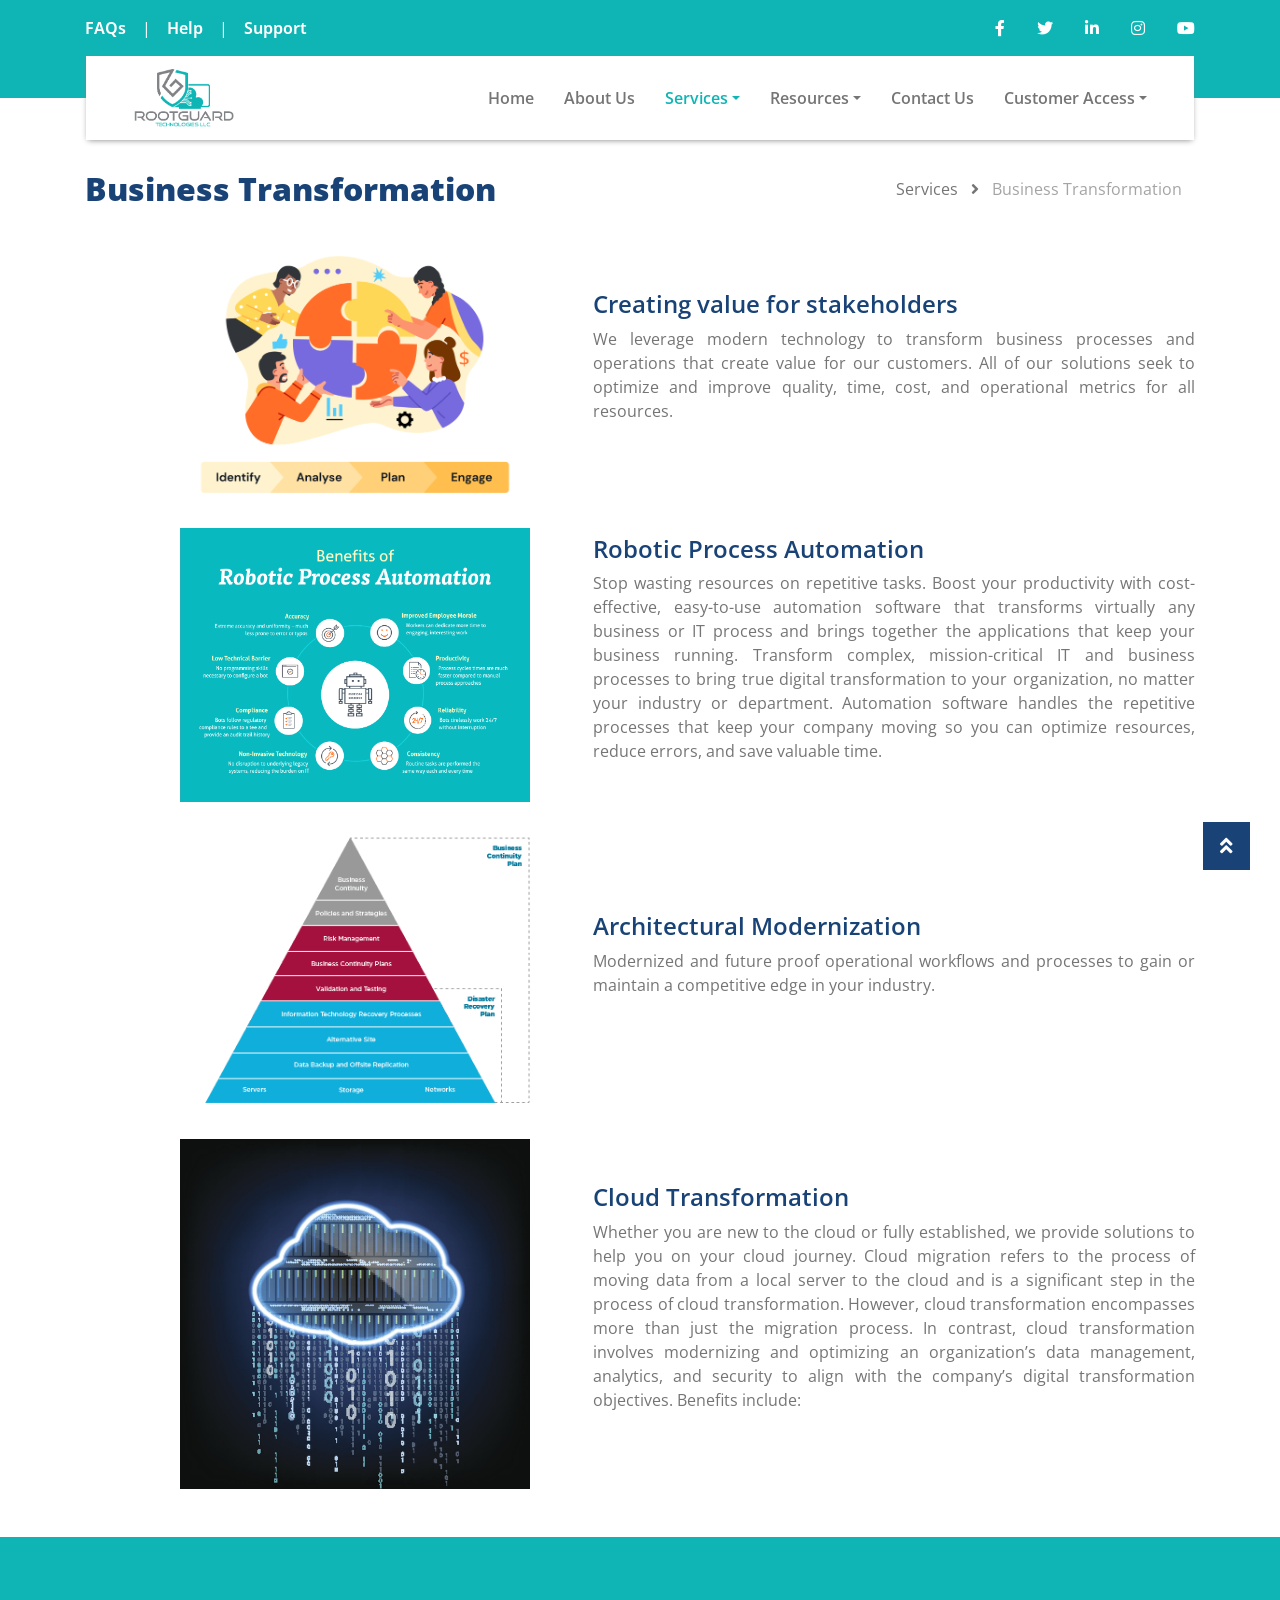
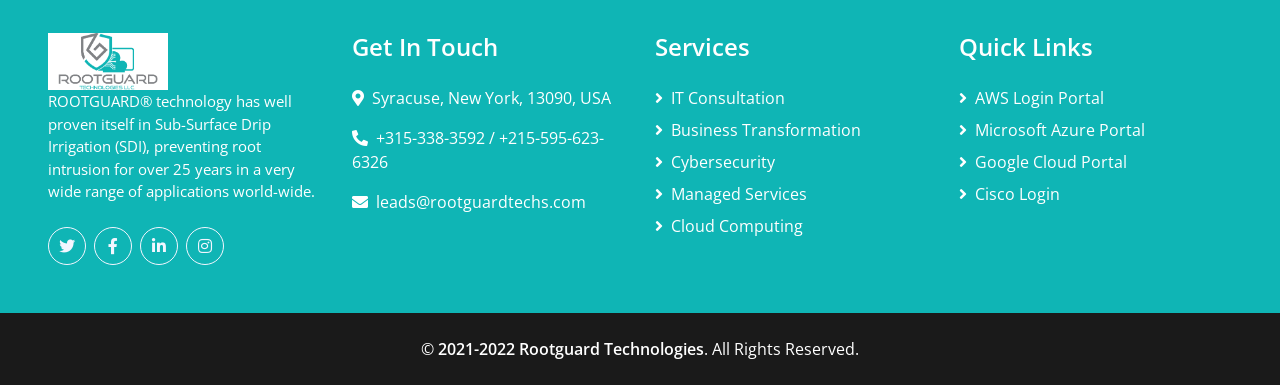
<file: projects/rootguardtechs/business-transformation.html>
<!DOCTYPE html>
<html lang="en">

<head>
    <meta charset="utf-8">
    <title>Business Transformation | Rootguard Technologies</title>
    <meta content="width=device-width, initial-scale=1.0" name="viewport">
    <meta content="Rootguard Technologies" name="Rootguard Technologies, it-consultation, managed-services, cloud-computing, cybersecurity">
    <meta content="Rootguard Technologies" name="Startup based on the providing services related to Rootguard Technologies including (it-consultation, managed-services, cloud-computing, cybersecurity)">

    <!-- Favicon -->
    <link href="logo/jpeg-01.jpg" rel="icon">

    <!-- Google Web Fonts -->
    <link rel="preconnect" href="https://fonts.gstatic.com">
    <link href="https://fonts.googleapis.com/css2?family=Open+Sans:wght@400;600;800&display=swap" rel="stylesheet"> 

    <!-- Font Awesome -->
    <link href="https://cdnjs.cloudflare.com/ajax/libs/font-awesome/5.15.0/css/all.min.css" rel="stylesheet">

    <!-- Libraries Stylesheet -->
    <link href="lib/owlcarousel/assets/owl.carousel.min.css" rel="stylesheet">

    <!-- Customized Bootstrap Stylesheet -->
    <link href="css/style.css" rel="stylesheet">
</head>

<body>
    <!-- Topbar Start -->
    <div class="container-fluid bg-primary py-3">
        <div class="container">
            <div class="row">
                <div class="col-md-6 text-center text-lg-left mb-2 mb-lg-0">
                    <div class="d-inline-flex align-items-center">
                        <a class="text-white pr-3" href="">FAQs</a>
                        <span class="text-white">|</span>
                        <a class="text-white px-3" href="">Help</a>
                        <span class="text-white">|</span>
                        <a class="text-white pl-3" href="">Support</a>
                    </div>
                </div>
                <div class="col-md-6 text-center text-lg-right">
                    <div class="d-inline-flex align-items-center">
                        <a class="text-white px-3" href="">
                            <i class="fab fa-facebook-f"></i>
                        </a>
                        <a class="text-white px-3" href="">
                            <i class="fab fa-twitter"></i>
                        </a>
                        <a class="text-white px-3" href="">
                            <i class="fab fa-linkedin-in"></i>
                        </a>
                        <a class="text-white px-3" href="">
                            <i class="fab fa-instagram"></i>
                        </a>
                        <a class="text-white pl-3" href="">
                            <i class="fab fa-youtube"></i>
                        </a>
                    </div>
                </div>
            </div>
        </div>
    </div>
    <!-- Topbar End -->


    <!-- Navbar Start -->
    <div class="container-fluid position-relative nav-bar p-0">
        <div class="container-lg position-relative p-0 px-lg-3" style="z-index: 9;">
            <nav class="navbar navbar-expand-lg bg-white navbar-light py-3 py-lg-0 pl-3 pl-lg-5">
                <a href="" class="navbar-brand">
                    <img src="logo/png transperant.png" alt="" width="100px">
                    <!-- <h1 class="m-0 text-secondary"><span class="text-primary">ROOT</span>GAURD</h1> -->
                </a>
                <button type="button" class="navbar-toggler" data-toggle="collapse" data-target="#navbarCollapse">
                    <span class="navbar-toggler-icon"></span>
                </button>
                <div class="collapse navbar-collapse justify-content-between px-3" id="navbarCollapse">
                    <div class="navbar-nav ml-auto py-0">
                        <a href="index.html" class="nav-item nav-link">Home</a>
                        <a href="about.html" class="nav-item nav-link">About Us</a>
                        <div class="nav-item dropdown">
                            <a href="#" class="nav-link dropdown-toggle active" data-toggle="dropdown">Services</a>
                            <div class="dropdown-menu border-0 rounded-0 m-0">
                                <a href="it-consultation.php" class="dropdown-item">IT Consultation</a>
                                <a href="business-transformation.html" class="dropdown-item active">Business Transformation</a>
                                <a href="managed-services.html" class="dropdown-item">Managed Services</a>
                                <a href="cybersecurity.html" class="dropdown-item">Cybersecurity</a>
                                <a href="cloud-computing.html" class="dropdown-item">Cloud Computing</a>
                                <a href="service.html" class="dropdown-item">All Services</a>
                            </div>
                        </div>
                        <div class="nav-item dropdown">
                            <a href="#" class="nav-link dropdown-toggle" data-toggle="dropdown">Resources</a>
                            <div class="dropdown-menu border-0 rounded-0 m-0">
                                <a href="paybill.php" class="dropdown-item">Pay Bill</a>
                                <a href="blog.html" class="dropdown-item">Blog</a>
                                <a href="refer-form.html" class="dropdown-item">Refer a Company</a>
                            </div>
                        </div>
                        <a href="contact.html" class="nav-item nav-link">Contact Us</a>
                        <div class="nav-item dropdown">
                            <a href="#" class="nav-link dropdown-toggle" data-toggle="dropdown">Customer Access</a>
                            <div class="dropdown-menu border-0 rounded-0 m-0">
                                <a href="http://portal.rootguardtechnologies.com" class="dropdown-item">Customer
                                    Portal</a>
                                <a href="contact-technician.html" class="dropdown-item">Contact Technician</a>
                                <a href="remote-support.html" class="dropdown-item">Remote Support</a>
                            </div>
                        </div>
                    </div>
                </div>
            </nav>
        </div>
    </div>
    <!-- Navbar End -->


    <!-- Page Header Start -->
    <div class="page-header container-fluid pt-2 pt-lg-5 pb-2">
        <div class="container">
            <div class="row align-items-center py-4">
                <div class="col-md-6 text-center text-md-left">
                    <h2 class="mb-4 mb-md-0 ">Business Transformation</h2>
                </div>
                <div class="col-md-6 text-center text-md-right">
                    <div class="d-inline-flex align-items-center">
                        <a class="btn" href="">Services</a>
                        <i class="fas fa-angle-right"></i>
                        <a class="btn disabled" href="">Business Transformation</a>
                    </div>
                </div>
            </div>
        </div>
    </div>
    <!-- Page Header Start -->


    <!-- About Start -->
    <div class="container-fluid">
        <div class="container">
            <div class="row align-items-center">
                <div class="col-lg-5 text-right">
                    <img class="img-fluid" src="img/stackholder.png" alt="" width="350px">
                </div>
                <div class="col-lg-7 mt-5 mt-lg-0 pl-lg-5" id="cloud-computing">
                    <h4>Creating value for stakeholders</h4>
                    <p class="mb-2" style="text-align: justify;">We leverage modern technology to transform business processes and operations that create value for our customers. All of our solutions seek to optimize and improve quality, time, cost, and operational metrics for all resources.</p>
                    </br>
                </div>
            </div>

            <div class="row align-items-center mt-4">
                <div class="col-lg-5 text-right">
                    <img class="img-fluid" src="img/robotic.png" alt="" width="350px">
                </div>
                <div class="col-lg-7 mt-5 mt-lg-0 pl-lg-5" id="infrastructure-management">
                    <h4>Robotic Process Automation</h4>
                    <p class="mb-2" style="text-align: justify;">Stop wasting resources on repetitive tasks. Boost your productivity with cost-effective, easy-to-use automation software that transforms virtually any business or IT process and brings together the applications that keep your business running. Transform complex, mission-critical IT and business processes to bring true digital transformation to your organization, no matter your industry or department. Automation software handles the repetitive processes that keep your company moving so you can optimize resources, reduce errors, and save valuable time.</p>
                    </br>
                </div>
            </div>

            <div class="row align-items-center mt-4">
                <div class="col-lg-5 text-right">
                    <img class="img-fluid" src="img/disaster.webp" alt="" width="350px">
                </div>
                <div class="col-lg-7 mt-5 mt-lg-0 pl-lg-5" id="disaster-recovery-continuity">
                    <h4>Architectural Modernization</h4>
                    <p class="mb-2" style="text-align: justify;">Modernized and future proof operational workflows and processes to gain or maintain a competitive edge in your industry.</p>
                    </br>
                </div>
            </div>

            <div class="row align-items-center mt-4">
                <div class="col-lg-5 text-right">
                    <img class="img-fluid" src="images/categories/3.jpg" alt="" width="350px">
                </div>
                <div class="col-lg-7 mt-5 mt-lg-0 pl-lg-5" id="managed-security">
                    <h4>Cloud Transformation</h4>
                    <p class="mb-2" style="text-align: justify;">Whether you are new to the cloud or fully established, we provide solutions to help you on your cloud journey. Cloud migration refers to the process of moving data from a local server to the cloud and is a significant step in the process of cloud transformation. However, cloud transformation encompasses more than just the migration process. In contrast, cloud transformation involves modernizing and optimizing an organization’s data management, analytics, and security to align with the company’s digital transformation objectives. Benefits include:</p>
                    </br>
                </div>
            </div>
        </div>
    </div>
    <!-- About End -->


    
    <!-- Footer Start -->
    <div class="container-fluid bg-primary text-white mt-5 pt-5 px-sm-3 px-md-5">
        <div class="row pt-5">
            <div class="col-lg-3 col-md-6 mb-5">
                <div style="background-color:white; padding-left: 10px; width: 120px; padding-right: 10px;">
                    <img src="logo/png transperant.png" alt="" width="100%">
                </div>
                <!-- <a href=""><h1 class="text-secondary mb-3"><span class="text-white">ROOt</span>GAURD</h1></a> -->
                <p style="font-size:15px ;">ROOTGUARD® technology has well proven itself in Sub-Surface Drip Irrigation (SDI), preventing root intrusion for over 25 years in a very wide range of applications world-wide.</p>
                <div class="d-flex justify-content-start mt-4">
                    <a class="btn btn-outline-light rounded-circle text-center mr-2 px-0" style="width: 38px; height: 38px;" href="#"><i class="fab fa-twitter"></i></a>
                    <a class="btn btn-outline-light rounded-circle text-center mr-2 px-0" style="width: 38px; height: 38px;" href="#"><i class="fab fa-facebook-f"></i></a>
                    <a class="btn btn-outline-light rounded-circle text-center mr-2 px-0" style="width: 38px; height: 38px;" href="#"><i class="fab fa-linkedin-in"></i></a>
                    <a class="btn btn-outline-light rounded-circle text-center mr-2 px-0" style="width: 38px; height: 38px;" href="#"><i class="fab fa-instagram"></i></a>
                </div>
            </div>
            <div class="col-lg-3 col-md-6 mb-5">
                <h4 class="text-white mb-4">Get In Touch</h4>
                <!-- <p>Dolor clita stet nonumy clita diam vero, et et ipsum diam labore</p> -->
                <p><i class="fa fa-map-marker-alt mr-2"></i>Syracuse, New York, 13090, USA</p>
                <p><i class="fa fa-phone-alt mr-2"></i>+315-338-3592 / +215-595-623-6326</p>
                <p><i class="fa fa-envelope mr-2"></i>leads@rootguardtechs.com</p>
            </div>

            <div class="col-lg-3 col-md-6 mb-5">
                <h4 class="text-white mb-4">Services</h4>
                <div class="d-flex flex-column justify-content-start">
                    <a class="text-white mb-2" href="it-consultation.php"><i class="fa fa-angle-right mr-2"></i>IT Consultation</a>
                    <a class="text-white mb-2" href="business-transformation.html"><i class="fa fa-angle-right mr-2"></i>Business
                        Transformation</a>
                    <a class="text-white mb-2" href="cybersecurity.html"><i class="fa fa-angle-right mr-2"></i>Cybersecurity</a>
                    <a class="text-white mb-2" href="managed-services.html"><i class="fa fa-angle-right mr-2"></i>Managed Services</a>
                    <a class="text-white" href="cloud-computing.html"><i class="fa fa-angle-right mr-2"></i>Cloud Computing</a>
                </div>
            </div>
            <div class="col-lg-3 col-md-6 mb-5">
                <h4 class="text-white mb-4">Quick Links</h4>
                <div class="d-flex flex-column justify-content-start">
                    <a class="text-white mb-2" href="#"><i class="fa fa-angle-right mr-2"></i>AWS Login Portal</a>
                    <a class="text-white mb-2" href="#"><i class="fa fa-angle-right mr-2"></i>Microsoft Azure Portal</a>
                    <a class="text-white mb-2" href="#"><i class="fa fa-angle-right mr-2"></i>Google Cloud Portal</a>
                    <a class="text-white mb-2" href="#"><i class="fa fa-angle-right mr-2"></i>Cisco Login</a>
                </div>
            </div>
        </div>
    </div>
    <div class="container-fluid bg-dark text-white py-4 px-sm-3 px-md-5">
        <p class="m-0 text-center text-white">
            &copy; <a class="text-white font-weight-medium" href="#">2021-2022 Rootguard Technologies</a>. All Rights Reserved.
        </p>
    </div>
    <!-- Footer End -->


    <!-- Back to Top -->
    <a href="#" class="btn btn-lg btn-primary back-to-top"><i class="fa fa-angle-double-up"></i></a>


    <!-- JavaScript Libraries -->
    <script src="https://code.jquery.com/jquery-3.4.1.min.js"></script>
    <script src="https://stackpath.bootstrapcdn.com/bootstrap/4.4.1/js/bootstrap.bundle.min.js"></script>
    <script src="lib/easing/easing.min.js"></script>
    <script src="lib/waypoints/waypoints.min.js"></script>
    <script src="lib/counterup/counterup.min.js"></script>
    <script src="lib/owlcarousel/owl.carousel.min.js"></script>

    <!-- Contact Javascript File -->
    <!-- <script src="mail/jqBootstrapValidation.min.js"></script>
    <script src="mail/contact.js"></script> -->

    <!-- Template Javascript -->
    <script src="js/main.js"></script>
</body>

</html>
</file>
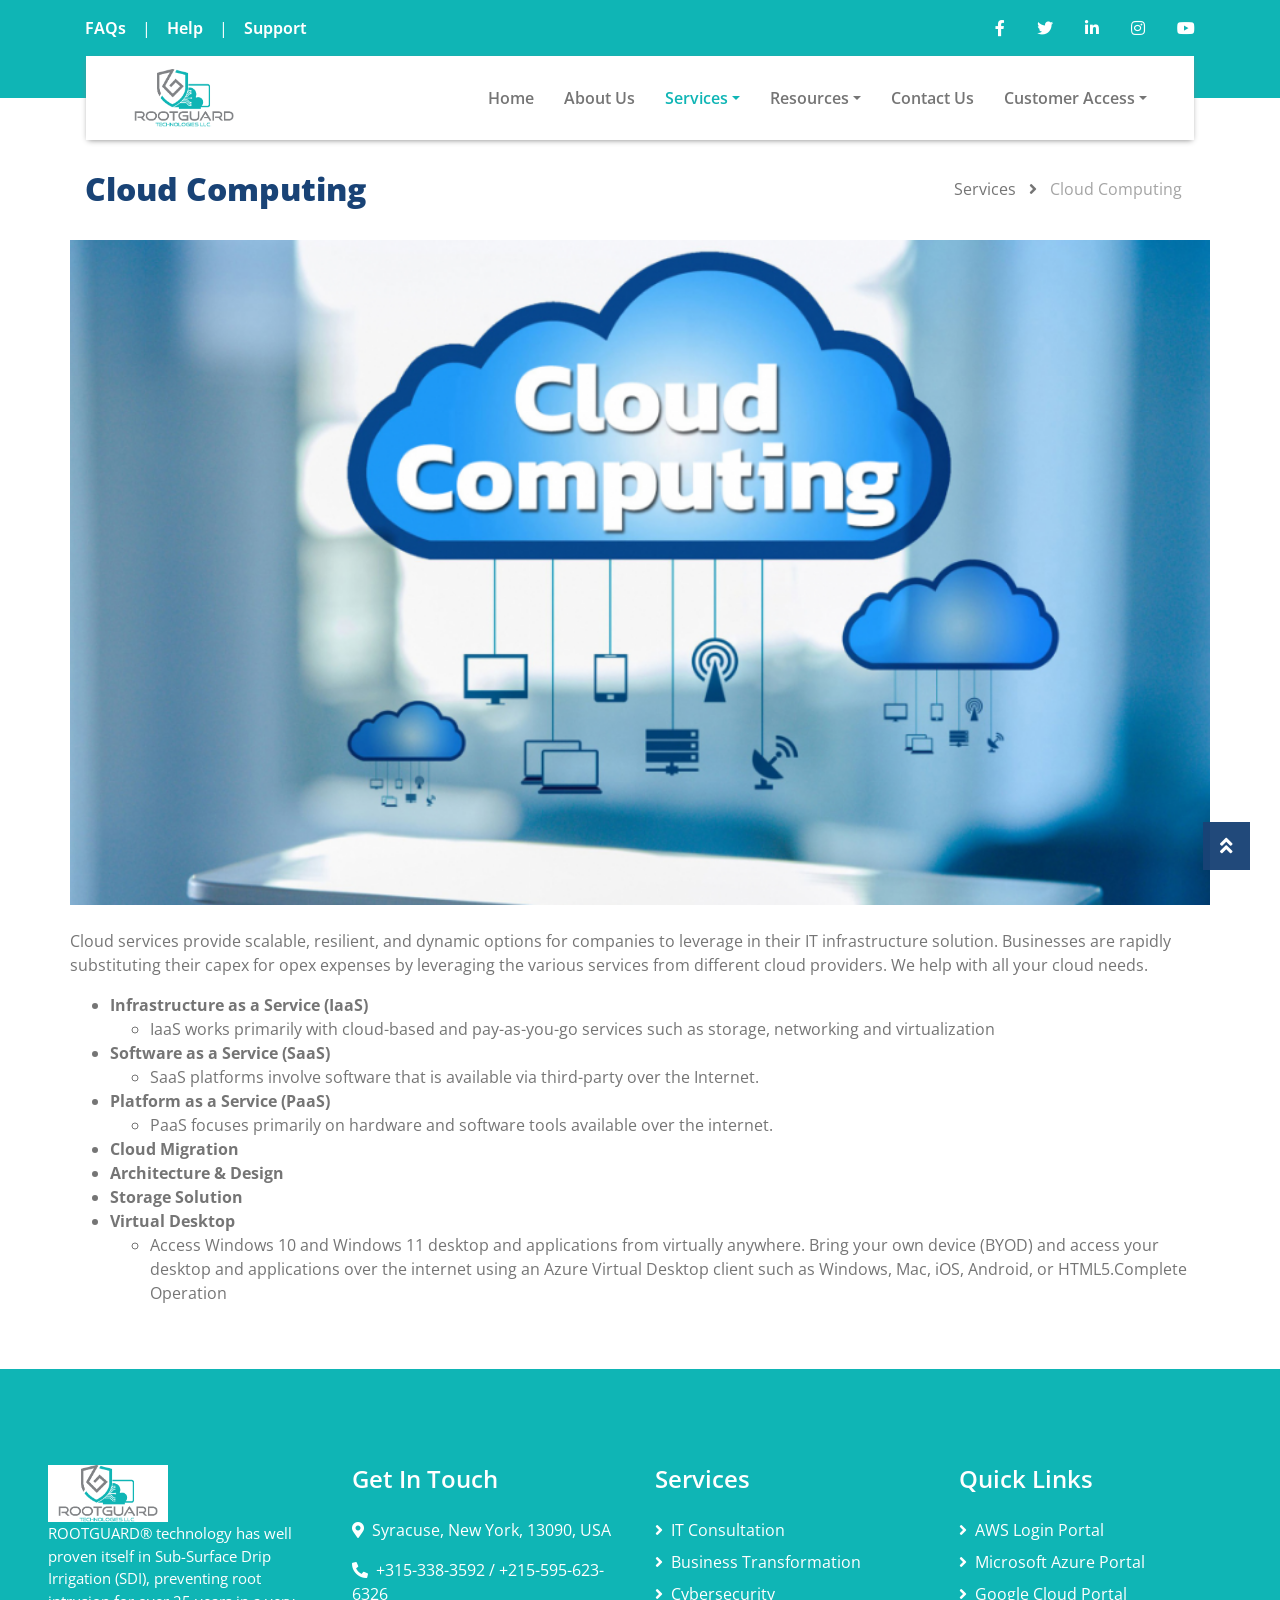
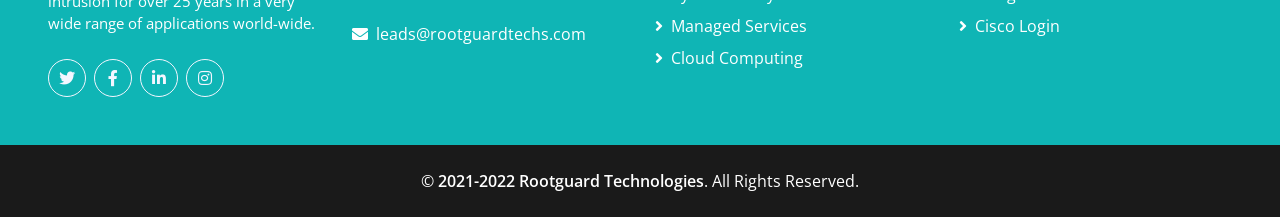
<file: projects/rootguardtechs/cloud-computing.html>
<!DOCTYPE html>
<html lang="en">

<head>
    <meta charset="utf-8">
    <title>Cloud Computing | Rootguard Technologies</title>
    <meta content="width=device-width, initial-scale=1.0" name="viewport">
    <meta content="Rootguard Technologies" name="Rootguard Technologies, it-consultation, managed-services, cloud-computing, cybersecurity">
    <meta content="Rootguard Technologies" name="Startup based on the providing services related to Rootguard Technologies including (it-consultation, managed-services, cloud-computing, cybersecurity)">

    <!-- Favicon -->
    <link href="logo/jpeg-01.jpg" rel="icon">

    <!-- Google Web Fonts -->
    <link rel="preconnect" href="https://fonts.gstatic.com">
    <link href="https://fonts.googleapis.com/css2?family=Open+Sans:wght@400;600;800&display=swap" rel="stylesheet">

    <!-- Font Awesome -->
    <link href="https://cdnjs.cloudflare.com/ajax/libs/font-awesome/5.15.0/css/all.min.css" rel="stylesheet">

    <!-- Libraries Stylesheet -->
    <link href="lib/owlcarousel/assets/owl.carousel.min.css" rel="stylesheet">

    <!-- Customized Bootstrap Stylesheet -->
    <link href="css/style.css" rel="stylesheet">
</head>

<body>
    <!-- Topbar Start -->
    <div class="container-fluid bg-primary py-3">
        <div class="container">
            <div class="row">
                <div class="col-md-6 text-center text-lg-left mb-2 mb-lg-0">
                    <div class="d-inline-flex align-items-center">
                        <a class="text-white pr-3" href="">FAQs</a>
                        <span class="text-white">|</span>
                        <a class="text-white px-3" href="">Help</a>
                        <span class="text-white">|</span>
                        <a class="text-white pl-3" href="">Support</a>
                    </div>
                </div>
                <div class="col-md-6 text-center text-lg-right">
                    <div class="d-inline-flex align-items-center">
                        <a class="text-white px-3" href="">
                            <i class="fab fa-facebook-f"></i>
                        </a>
                        <a class="text-white px-3" href="">
                            <i class="fab fa-twitter"></i>
                        </a>
                        <a class="text-white px-3" href="">
                            <i class="fab fa-linkedin-in"></i>
                        </a>
                        <a class="text-white px-3" href="">
                            <i class="fab fa-instagram"></i>
                        </a>
                        <a class="text-white pl-3" href="">
                            <i class="fab fa-youtube"></i>
                        </a>
                    </div>
                </div>
            </div>
        </div>
    </div>
    <!-- Topbar End -->


    <!-- Navbar Start -->
    <div class="container-fluid position-relative nav-bar p-0">
        <div class="container-lg position-relative p-0 px-lg-3" style="z-index: 9;">
            <nav class="navbar navbar-expand-lg bg-white navbar-light py-3 py-lg-0 pl-3 pl-lg-5">
                <a href="" class="navbar-brand">
                    <img src="logo/png transperant.png" alt="" width="100px">
                    <!-- <h1 class="m-0 text-secondary"><span class="text-primary">ROOT</span>GAURD</h1> -->
                </a>
                <button type="button" class="navbar-toggler" data-toggle="collapse" data-target="#navbarCollapse">
                    <span class="navbar-toggler-icon"></span>
                </button>
                <div class="collapse navbar-collapse justify-content-between px-3" id="navbarCollapse">
                    <div class="navbar-nav ml-auto py-0">
                        <a href="index.html" class="nav-item nav-link">Home</a>
                        <a href="about.html" class="nav-item nav-link">About Us</a>
                        <div class="nav-item dropdown">
                            <a href="#" class="nav-link dropdown-toggle active" data-toggle="dropdown">Services</a>
                            <div class="dropdown-menu border-0 rounded-0 m-0">
                                <a href="it-consultation.php" class="dropdown-item">IT Consultation</a>
                                <a href="business-transformation.html" class="dropdown-item">Business Transformation</a>
                                <a href="managed-services.html" class="dropdown-item">Managed Services</a>
                                <a href="cybersecurity.html" class="dropdown-item">Cybersecurity</a>
                                <a href="cloud-computing.html" class="dropdown-item active">Cloud Computing</a>
                                <a href="service.html" class="dropdown-item">All Services</a>
                            </div>
                        </div>
                        <div class="nav-item dropdown">
                            <a href="#" class="nav-link dropdown-toggle" data-toggle="dropdown">Resources</a>
                            <div class="dropdown-menu border-0 rounded-0 m-0">
                                <a href="paybill.php" class="dropdown-item">Pay Bill</a>
                                <a href="blog.html" class="dropdown-item">Blog</a>
                                <a href="refer-form.html" class="dropdown-item">Refer a Company</a>
                            </div>
                        </div>
                        <a href="contact.html" class="nav-item nav-link">Contact Us</a>
                        <div class="nav-item dropdown">
                            <a href="#" class="nav-link dropdown-toggle" data-toggle="dropdown">Customer Access</a>
                            <div class="dropdown-menu border-0 rounded-0 m-0">
                                <a href="http://portal.rootguardtechnologies.com" class="dropdown-item">Customer
                                    Portal</a>
                                <a href="contact-technician.html" class="dropdown-item">Contact Technician</a>
                                <a href="remote-support.html" class="dropdown-item">Remote Support</a>
                            </div>
                        </div>
                    </div>
                </div>
            </nav>
        </div>
    </div>
    <!-- Navbar End -->


    <!-- Page Header Start -->
    <div class="page-header container-fluid pt-2 pt-lg-5 pb-2">
        <div class="container">
            <div class="row align-items-center py-4">
                <div class="col-md-6 text-center text-md-left">
                    <h2 class="mb-4 mb-md-0 ">Cloud Computing</h2>
                </div>
                <div class="col-md-6 text-center text-md-right">
                    <div class="d-inline-flex align-items-center">
                        <a class="btn" href="">Services</a>
                        <i class="fas fa-angle-right"></i>
                        <a class="btn disabled" href="">Cloud Computing</a>
                    </div>
                </div>
            </div>
        </div>
    </div>
    <!-- Page Header Start -->


    <!-- About Start -->
    <div class="container-fluid">
        <div class="container">
            <div class="row align-items-center">
                <div class="head-img">
                    <img class="img-fluid" src="img/cloud-computing.png" alt="" style="width: 1150px;;">
                </div>
            </div>
            <div class="row align-items-center">
                <div class="mt-4">
                    <p>Cloud services provide scalable, resilient, and dynamic options for companies to leverage in their IT infrastructure solution. Businesses are rapidly substituting their capex for opex expenses by leveraging the various services from different cloud providers. We help with all your cloud needs.</p>
                    <ul>
                        <li><strong>Infrastructure as a Service (IaaS)</strong>
                            <ul>
                                <li>IaaS works primarily with cloud-based and pay-as-you-go services such as storage, networking and virtualization</li>
                            </ul>
                        </li>

                        <li><strong>Software as a Service (SaaS)</strong>
                            <ul>
                                <li>SaaS platforms involve software that is available via third-party over the Internet.</li>
                            </ul>
                        </li>

                        <li><strong>Platform as a Service (PaaS)</strong>
                            <ul>
                                <li>PaaS focuses primarily on hardware and software tools available over the internet.</li>
                            </ul>
                        </li>
                        <li><strong>Cloud Migration</strong></li>
                        <li><strong>Architecture & Design</strong></li>
                        <li><strong>Storage Solution</strong></li>
                        <li><strong>Virtual Desktop</strong>
                            <ul>
                                <li>Access Windows 10 and Windows 11 desktop and applications from virtually anywhere. Bring your own device (BYOD) and access your desktop and applications over the internet using an Azure Virtual Desktop client such as Windows, Mac, iOS, Android, or HTML5.Complete Operation</li>
                            </ul>
                        </li>
                    </ul>
                </div>
            </div>
        </div>
    </div>
    <!-- About End -->
    <!-- Footer Start -->
    <div class="container-fluid bg-primary text-white mt-5 pt-5 px-sm-3 px-md-5">
        <div class="row pt-5">
            <div class="col-lg-3 col-md-6 mb-5">
                <div style="background-color:white; padding-left: 10px; width: 120px; padding-right: 10px;">
                    <img src="logo/png transperant.png" alt="" width="100%">
                </div>
                <!-- <a href=""><h1 class="text-secondary mb-3"><span class="text-white">ROOt</span>GAURD</h1></a> -->
                <p style="font-size:15px ;">ROOTGUARD® technology has well proven itself in Sub-Surface Drip Irrigation (SDI), preventing root intrusion for over 25 years in a very wide range of applications world-wide.</p>
                <div class="d-flex justify-content-start mt-4">
                    <a class="btn btn-outline-light rounded-circle text-center mr-2 px-0" style="width: 38px; height: 38px;" href="#"><i class="fab fa-twitter"></i></a>
                    <a class="btn btn-outline-light rounded-circle text-center mr-2 px-0" style="width: 38px; height: 38px;" href="#"><i class="fab fa-facebook-f"></i></a>
                    <a class="btn btn-outline-light rounded-circle text-center mr-2 px-0" style="width: 38px; height: 38px;" href="#"><i class="fab fa-linkedin-in"></i></a>
                    <a class="btn btn-outline-light rounded-circle text-center mr-2 px-0" style="width: 38px; height: 38px;" href="#"><i class="fab fa-instagram"></i></a>
                </div>
            </div>
            <div class="col-lg-3 col-md-6 mb-5">
                <h4 class="text-white mb-4">Get In Touch</h4>
                <!-- <p>Dolor clita stet nonumy clita diam vero, et et ipsum diam labore</p> -->
                <p><i class="fa fa-map-marker-alt mr-2"></i>Syracuse, New York, 13090, USA</p>
                <p><i class="fa fa-phone-alt mr-2"></i>+315-338-3592 / +215-595-623-6326</p>
                <p><i class="fa fa-envelope mr-2"></i>leads@rootguardtechs.com</p>
            </div>

            <div class="col-lg-3 col-md-6 mb-5">
                <h4 class="text-white mb-4">Services</h4>
                <div class="d-flex flex-column justify-content-start">
                    <a class="text-white mb-2" href="it-consultation.php"><i class="fa fa-angle-right mr-2"></i>IT Consultation</a>
                    <a class="text-white mb-2" href="business-transformation.html"><i class="fa fa-angle-right mr-2"></i>Business
                        Transformation</a>
                    <a class="text-white mb-2" href="cybersecurity.html"><i class="fa fa-angle-right mr-2"></i>Cybersecurity</a>
                    <a class="text-white mb-2" href="managed-services.html"><i class="fa fa-angle-right mr-2"></i>Managed Services</a>
                    <a class="text-white" href="cloud-computing.html"><i class="fa fa-angle-right mr-2"></i>Cloud Computing</a>
                </div>
            </div>
            <div class="col-lg-3 col-md-6 mb-5">
                <h4 class="text-white mb-4">Quick Links</h4>
                <div class="d-flex flex-column justify-content-start">
                    <a class="text-white mb-2" href="#"><i class="fa fa-angle-right mr-2"></i>AWS Login Portal</a>
                    <a class="text-white mb-2" href="#"><i class="fa fa-angle-right mr-2"></i>Microsoft Azure Portal</a>
                    <a class="text-white mb-2" href="#"><i class="fa fa-angle-right mr-2"></i>Google Cloud Portal</a>
                    <a class="text-white mb-2" href="#"><i class="fa fa-angle-right mr-2"></i>Cisco Login</a>
                </div>
            </div>
        </div>
    </div>
    <div class="container-fluid bg-dark text-white py-4 px-sm-3 px-md-5">
        <p class="m-0 text-center text-white">
            &copy; <a class="text-white font-weight-medium" href="#">2021-2022 Rootguard Technologies</a>. All Rights Reserved.
        </p>
    </div>
    <!-- Footer End -->


    <!-- Back to Top -->
    <a href="#" class="btn btn-lg btn-primary back-to-top"><i class="fa fa-angle-double-up"></i></a>


    <!-- JavaScript Libraries -->
    <script src="https://code.jquery.com/jquery-3.4.1.min.js"></script>
    <script src="https://stackpath.bootstrapcdn.com/bootstrap/4.4.1/js/bootstrap.bundle.min.js"></script>
    <script src="lib/easing/easing.min.js"></script>
    <script src="lib/waypoints/waypoints.min.js"></script>
    <script src="lib/counterup/counterup.min.js"></script>
    <script src="lib/owlcarousel/owl.carousel.min.js"></script>

    <!-- Contact Javascript File -->
    <!-- <script src="mail/jqBootstrapValidation.min.js"></script>
    <script src="mail/contact.js"></script> -->

    <!-- Template Javascript -->
    <script src="js/main.js"></script>
</body>

</html>
</file>
<file: projects/rootguardtechs/css/style.css>
/******* Bootstrap Theming ********/
/*!
 * Bootstrap v4.5.3 (https://getbootstrap.com/)
 * Copyright 2011-2020 The Bootstrap Authors
 * Copyright 2011-2020 Twitter, Inc.
 * Licensed under MIT (https://github.com/twbs/bootstrap/blob/main/LICENSE)
 */
:root {
  --blue: #007bff;
  --indigo: #6610f2;
  --purple: #6f42c1;
  --pink: #e83e8c;
  --red: #dc3545;
  --orange: #fd7e14;
  --yellow: #ffc107;
  --green: #28a745;
  --teal: #20c997;
  --cyan: #17a2b8;
  --white: #fff;
  --gray: #6c757d;
  --gray-dark: #343a40;
  --primary: #194376;
  --secondary: #46C6CE;
  --success: #28a745;
  --info: #17a2b8;
  --warning: #ffc107;
  --danger: #dc3545;
  --light: #F3F6FF;
  --dark: #1A1A1A;
  --breakpoint-xs: 0;
  --breakpoint-sm: 576px;
  --breakpoint-md: 768px;
  --breakpoint-lg: 992px;
  --breakpoint-xl: 1200px;
  --font-family-sans-serif: "Open Sans", sans-serif;
  --font-family-monospace: SFMono-Regular, Menlo, Monaco, Consolas, "Liberation Mono", "Courier New", monospace;
}

*,
*::before,
*::after {
  box-sizing: border-box;
}

html {
  font-family: sans-serif;
  line-height: 1.15;
  -webkit-text-size-adjust: 100%;
  -webkit-tap-highlight-color: rgba(0, 0, 0, 0);
}

article, aside, figcaption, figure, footer, header, hgroup, main, nav, section {
  display: block;
}

body {
  margin: 0;
  font-family: "Open Sans", sans-serif;
  font-size: 1rem;
  font-weight: 400;
  line-height: 1.5;
  color: #757575;
  text-align: left;
  background-color: #fff;
}

[tabindex="-1"]:focus:not(:focus-visible) {
  outline: 0 !important;
}

hr {
  box-sizing: content-box;
  height: 0;
  overflow: visible;
}

h1, h2, h3, h4, h5, h6 {
  margin-top: 0;
  margin-bottom: 0.5rem;
}

p {
  margin-top: 0;
  margin-bottom: 1rem;
}

abbr[title],
abbr[data-original-title] {
  text-decoration: underline;
  text-decoration: underline dotted;
  cursor: help;
  border-bottom: 0;
  text-decoration-skip-ink: none;
}

address {
  margin-bottom: 1rem;
  font-style: normal;
  line-height: inherit;
}

ol,
ul,
dl {
  margin-top: 0;
  margin-bottom: 1rem;
}

ol ol,
ul ul,
ol ul,
ul ol {
  margin-bottom: 0;
}

dt {
  font-weight: 700;
}

dd {
  margin-bottom: .5rem;
  margin-left: 0;
}

blockquote {
  margin: 0 0 1rem;
}

b,
strong {
  font-weight: bolder;
}

small {
  font-size: 80%;
}

sub,
sup {
  position: relative;
  font-size: 75%;
  line-height: 0;
  vertical-align: baseline;
}

sub {
  bottom: -.25em;
}

sup {
  top: -.5em;
}

a {
  color: #194376;
  text-decoration: none;
  background-color: transparent;
}

a:hover {
  color: #0c1f37;
  text-decoration: underline;
}

a:not([href]):not([class]) {
  color: inherit;
  text-decoration: none;
}

a:not([href]):not([class]):hover {
  color: inherit;
  text-decoration: none;
}

pre,
code,
kbd,
samp {
  font-family: SFMono-Regular, Menlo, Monaco, Consolas, "Liberation Mono", "Courier New", monospace;
  font-size: 1em;
}

pre {
  margin-top: 0;
  margin-bottom: 1rem;
  overflow: auto;
  -ms-overflow-style: scrollbar;
}

figure {
  margin: 0 0 1rem;
}

img {
  vertical-align: middle;
  border-style: none;
}

svg {
  overflow: hidden;
  vertical-align: middle;
}

table {
  border-collapse: collapse;
}

caption {
  padding-top: 0.75rem;
  padding-bottom: 0.75rem;
  color: #6c757d;
  text-align: left;
  caption-side: bottom;
}

th {
  text-align: inherit;
  text-align: -webkit-match-parent;
}

label {
  display: inline-block;
  margin-bottom: 0.5rem;
}

button {
  border-radius: 0;
}

button:focus {
  outline: 1px dotted;
  outline: 5px auto -webkit-focus-ring-color;
}

input,
button,
select,
optgroup,
textarea {
  margin: 0;
  font-family: inherit;
  font-size: inherit;
  line-height: inherit;
}

button,
input {
  overflow: visible;
}

button,
select {
  text-transform: none;
}

[role="button"] {
  cursor: pointer;
}

select {
  word-wrap: normal;
}

button,
[type="button"],
[type="reset"],
[type="submit"] {
  -webkit-appearance: button;
}

button:not(:disabled),
[type="button"]:not(:disabled),
[type="reset"]:not(:disabled),
[type="submit"]:not(:disabled) {
  cursor: pointer;
}

button::-moz-focus-inner,
[type="button"]::-moz-focus-inner,
[type="reset"]::-moz-focus-inner,
[type="submit"]::-moz-focus-inner {
  padding: 0;
  border-style: none;
}

input[type="radio"],
input[type="checkbox"] {
  box-sizing: border-box;
  padding: 0;
}

textarea {
  overflow: auto;
  resize: vertical;
}

fieldset {
  min-width: 0;
  padding: 0;
  margin: 0;
  border: 0;
}

legend {
  display: block;
  width: 100%;
  max-width: 100%;
  padding: 0;
  margin-bottom: .5rem;
  font-size: 1.5rem;
  line-height: inherit;
  color: inherit;
  white-space: normal;
}

@media (max-width: 1200px) {
  legend {
    font-size: calc(1.275rem + 0.3vw) ;
  }
}

progress {
  vertical-align: baseline;
}

[type="number"]::-webkit-inner-spin-button,
[type="number"]::-webkit-outer-spin-button {
  height: auto;
}

[type="search"] {
  outline-offset: -2px;
  -webkit-appearance: none;
}

[type="search"]::-webkit-search-decoration {
  -webkit-appearance: none;
}

::-webkit-file-upload-button {
  font: inherit;
  -webkit-appearance: button;
}

output {
  display: inline-block;
}

summary {
  display: list-item;
  cursor: pointer;
}

template {
  display: none;
}

[hidden] {
  display: none !important;
}

h1, h2, h3, h4, h5, h6,
.h1, .h2, .h3, .h4, .h5, .h6 {
  margin-bottom: 0.5rem;
  font-weight: 500;
  line-height: 1.2;
  color: #194376;
}

h1, .h1 {
  font-size: 2.5rem;
}

@media (max-width: 1200px) {
  h1, .h1 {
    font-size: calc(1.375rem + 1.5vw) ;
  }
}

h2, .h2 {
  font-size: 2rem;
}

@media (max-width: 1200px) {
  h2, .h2 {
    font-size: calc(1.325rem + 0.9vw) ;
  }
}

h3, .h3 {
  font-size: 1.75rem;
}

@media (max-width: 1200px) {
  h3, .h3 {
    font-size: calc(1.3rem + 0.6vw) ;
  }
}

h4, .h4 {
  font-size: 1.5rem;
}

@media (max-width: 1200px) {
  h4, .h4 {
    font-size: calc(1.275rem + 0.3vw) ;
  }
}

h5, .h5 {
  font-size: 1.25rem;
}

h6, .h6 {
  font-size: 1rem;
}

.lead {
  font-size: 1.25rem;
  font-weight: 300;
}

.display-1 {
  font-size: 6rem;
  font-weight: 300;
  line-height: 1.2;
}

@media (max-width: 1200px) {
  .display-1 {
    font-size: calc(1.725rem + 5.7vw) ;
  }
}

.display-2 {
  font-size: 5.5rem;
  font-weight: 300;
  line-height: 1.2;
}

@media (max-width: 1200px) {
  .display-2 {
    font-size: calc(1.675rem + 5.1vw) ;
  }
}

.display-3 {
  font-size: 4.5rem;
  font-weight: 300;
  line-height: 1.2;
}

@media (max-width: 1200px) {
  .display-3 {
    font-size: calc(1.575rem + 3.9vw) ;
  }
}

.display-4 {
  font-size: 3.5rem;
  font-weight: 300;
  line-height: 1.2;
}

@media (max-width: 1200px) {
  .display-4 {
    font-size: calc(1.475rem + 2.7vw) ;
  }
}

hr {
  margin-top: 1rem;
  margin-bottom: 1rem;
  border: 0;
  border-top: 1px solid rgba(0, 0, 0, 0.1);
}

small,
.small {
  font-size: 80%;
  font-weight: 400;
}

mark,
.mark {
  padding: 0.2em;
  background-color: #fcf8e3;
}

.list-unstyled {
  padding-left: 0;
  list-style: none;
}

.list-inline {
  padding-left: 0;
  list-style: none;
}

.list-inline-item {
  display: inline-block;
}

.list-inline-item:not(:last-child) {
  margin-right: 0.5rem;
}

.initialism {
  font-size: 90%;
  text-transform: uppercase;
}

.blockquote {
  margin-bottom: 1rem;
  font-size: 1.25rem;
}

.blockquote-footer {
  display: block;
  font-size: 80%;
  color: #6c757d;
}

.blockquote-footer::before {
  content: "\2014\00A0";
}

.img-fluid {
  max-width: 100%;
  height: auto;
}

.img-thumbnail {
  padding: 0.25rem;
  background-color: #fff;
  border: 1px solid #dee2e6;
  max-width: 100%;
  height: auto;
}

.figure {
  display: inline-block;
}

.figure-img {
  margin-bottom: 0.5rem;
  line-height: 1;
}

.figure-caption {
  font-size: 90%;
  color: #6c757d;
}

code {
  font-size: 87.5%;
  color: #e83e8c;
  word-wrap: break-word;
}

a > code {
  color: inherit;
}

kbd {
  padding: 0.2rem 0.4rem;
  font-size: 87.5%;
  color: #fff;
  background-color: #212529;
}

kbd kbd {
  padding: 0;
  font-size: 100%;
  font-weight: 700;
}

pre {
  display: block;
  font-size: 87.5%;
  color: #212529;
}

pre code {
  font-size: inherit;
  color: inherit;
  word-break: normal;
}

.pre-scrollable {
  max-height: 340px;
  overflow-y: scroll;
}

.container,
.container-fluid,
.container-sm,
.container-md,
.container-lg,
.container-xl {
  width: 100%;
  padding-right: 15px;
  padding-left: 15px;
  margin-right: auto;
  margin-left: auto;
}

@media (min-width: 576px) {
  .container, .container-sm {
    max-width: 540px;
  }
}

@media (min-width: 768px) {
  .container, .container-sm, .container-md {
    max-width: 720px;
  }
}

@media (min-width: 992px) {
  .container, .container-sm, .container-md, .container-lg {
    max-width: 960px;
  }
}

@media (min-width: 1200px) {
  .container, .container-sm, .container-md, .container-lg, .container-xl {
    max-width: 1140px;
  }
}

.row {
  display: flex;
  flex-wrap: wrap;
  margin-right: -15px;
  margin-left: -15px;
}

.no-gutters {
  margin-right: 0;
  margin-left: 0;
}

.no-gutters > .col,
.no-gutters > [class*="col-"] {
  padding-right: 0;
  padding-left: 0;
}

.col-1, .col-2, .col-3, .col-4, .col-5, .col-6, .col-7, .col-8, .col-9, .col-10, .col-11, .col-12, .col,
.col-auto, .col-sm-1, .col-sm-2, .col-sm-3, .col-sm-4, .col-sm-5, .col-sm-6, .col-sm-7, .col-sm-8, .col-sm-9, .col-sm-10, .col-sm-11, .col-sm-12, .col-sm,
.col-sm-auto, .col-md-1, .col-md-2, .col-md-3, .col-md-4, .col-md-5, .col-md-6, .col-md-7, .col-md-8, .col-md-9, .col-md-10, .col-md-11, .col-md-12, .col-md,
.col-md-auto, .col-lg-1, .col-lg-2, .col-lg-3, .col-lg-4, .col-lg-5, .col-lg-6, .col-lg-7, .col-lg-8, .col-lg-9, .col-lg-10, .col-lg-11, .col-lg-12, .col-lg,
.col-lg-auto, .col-xl-1, .col-xl-2, .col-xl-3, .col-xl-4, .col-xl-5, .col-xl-6, .col-xl-7, .col-xl-8, .col-xl-9, .col-xl-10, .col-xl-11, .col-xl-12, .col-xl,
.col-xl-auto {
  position: relative;
  width: 100%;
  padding-right: 15px;
  padding-left: 15px;
}

.col {
  flex-basis: 0;
  flex-grow: 1;
  max-width: 100%;
}

.row-cols-1 > * {
  flex: 0 0 100%;
  max-width: 100%;
}

.row-cols-2 > * {
  flex: 0 0 50%;
  max-width: 50%;
}

.row-cols-3 > * {
  flex: 0 0 33.33333%;
  max-width: 33.33333%;
}

.row-cols-4 > * {
  flex: 0 0 25%;
  max-width: 25%;
}

.row-cols-5 > * {
  flex: 0 0 20%;
  max-width: 20%;
}

.row-cols-6 > * {
  flex: 0 0 16.66667%;
  max-width: 16.66667%;
}

.col-auto {
  flex: 0 0 auto;
  width: auto;
  max-width: 100%;
}

.col-1 {
  flex: 0 0 8.33333%;
  max-width: 8.33333%;
}

.col-2 {
  flex: 0 0 16.66667%;
  max-width: 16.66667%;
}

.col-3 {
  flex: 0 0 25%;
  max-width: 25%;
}

.col-4 {
  flex: 0 0 33.33333%;
  max-width: 33.33333%;
}

.col-5 {
  flex: 0 0 41.66667%;
  max-width: 41.66667%;
}

.col-6 {
  flex: 0 0 50%;
  max-width: 50%;
}

.col-7 {
  flex: 0 0 58.33333%;
  max-width: 58.33333%;
}

.col-8 {
  flex: 0 0 66.66667%;
  max-width: 66.66667%;
}

.col-9 {
  flex: 0 0 75%;
  max-width: 75%;
}

.col-10 {
  flex: 0 0 83.33333%;
  max-width: 83.33333%;
}

.col-11 {
  flex: 0 0 91.66667%;
  max-width: 91.66667%;
}

.col-12 {
  flex: 0 0 100%;
  max-width: 100%;
}

.order-first {
  order: -1;
}

.order-last {
  order: 13;
}

.order-0 {
  order: 0;
}

.order-1 {
  order: 1;
}

.order-2 {
  order: 2;
}

.order-3 {
  order: 3;
}

.order-4 {
  order: 4;
}

.order-5 {
  order: 5;
}

.order-6 {
  order: 6;
}

.order-7 {
  order: 7;
}

.order-8 {
  order: 8;
}

.order-9 {
  order: 9;
}

.order-10 {
  order: 10;
}

.order-11 {
  order: 11;
}

.order-12 {
  order: 12;
}

.offset-1 {
  margin-left: 8.33333%;
}

.offset-2 {
  margin-left: 16.66667%;
}

.offset-3 {
  margin-left: 25%;
}

.offset-4 {
  margin-left: 33.33333%;
}

.offset-5 {
  margin-left: 41.66667%;
}

.offset-6 {
  margin-left: 50%;
}

.offset-7 {
  margin-left: 58.33333%;
}

.offset-8 {
  margin-left: 66.66667%;
}

.offset-9 {
  margin-left: 75%;
}

.offset-10 {
  margin-left: 83.33333%;
}

.offset-11 {
  margin-left: 91.66667%;
}

@media (min-width: 576px) {
  .col-sm {
    flex-basis: 0;
    flex-grow: 1;
    max-width: 100%;
  }
  .row-cols-sm-1 > * {
    flex: 0 0 100%;
    max-width: 100%;
  }
  .row-cols-sm-2 > * {
    flex: 0 0 50%;
    max-width: 50%;
  }
  .row-cols-sm-3 > * {
    flex: 0 0 33.33333%;
    max-width: 33.33333%;
  }
  .row-cols-sm-4 > * {
    flex: 0 0 25%;
    max-width: 25%;
  }
  .row-cols-sm-5 > * {
    flex: 0 0 20%;
    max-width: 20%;
  }
  .row-cols-sm-6 > * {
    flex: 0 0 16.66667%;
    max-width: 16.66667%;
  }
  .col-sm-auto {
    flex: 0 0 auto;
    width: auto;
    max-width: 100%;
  }
  .col-sm-1 {
    flex: 0 0 8.33333%;
    max-width: 8.33333%;
  }
  .col-sm-2 {
    flex: 0 0 16.66667%;
    max-width: 16.66667%;
  }
  .col-sm-3 {
    flex: 0 0 25%;
    max-width: 25%;
  }
  .col-sm-4 {
    flex: 0 0 33.33333%;
    max-width: 33.33333%;
  }
  .col-sm-5 {
    flex: 0 0 41.66667%;
    max-width: 41.66667%;
  }
  .col-sm-6 {
    flex: 0 0 50%;
    max-width: 50%;
  }
  .col-sm-7 {
    flex: 0 0 58.33333%;
    max-width: 58.33333%;
  }
  .col-sm-8 {
    flex: 0 0 66.66667%;
    max-width: 66.66667%;
  }
  .col-sm-9 {
    flex: 0 0 75%;
    max-width: 75%;
  }
  .col-sm-10 {
    flex: 0 0 83.33333%;
    max-width: 83.33333%;
  }
  .col-sm-11 {
    flex: 0 0 91.66667%;
    max-width: 91.66667%;
  }
  .col-sm-12 {
    flex: 0 0 100%;
    max-width: 100%;
  }
  .order-sm-first {
    order: -1;
  }
  .order-sm-last {
    order: 13;
  }
  .order-sm-0 {
    order: 0;
  }
  .order-sm-1 {
    order: 1;
  }
  .order-sm-2 {
    order: 2;
  }
  .order-sm-3 {
    order: 3;
  }
  .order-sm-4 {
    order: 4;
  }
  .order-sm-5 {
    order: 5;
  }
  .order-sm-6 {
    order: 6;
  }
  .order-sm-7 {
    order: 7;
  }
  .order-sm-8 {
    order: 8;
  }
  .order-sm-9 {
    order: 9;
  }
  .order-sm-10 {
    order: 10;
  }
  .order-sm-11 {
    order: 11;
  }
  .order-sm-12 {
    order: 12;
  }
  .offset-sm-0 {
    margin-left: 0;
  }
  .offset-sm-1 {
    margin-left: 8.33333%;
  }
  .offset-sm-2 {
    margin-left: 16.66667%;
  }
  .offset-sm-3 {
    margin-left: 25%;
  }
  .offset-sm-4 {
    margin-left: 33.33333%;
  }
  .offset-sm-5 {
    margin-left: 41.66667%;
  }
  .offset-sm-6 {
    margin-left: 50%;
  }
  .offset-sm-7 {
    margin-left: 58.33333%;
  }
  .offset-sm-8 {
    margin-left: 66.66667%;
  }
  .offset-sm-9 {
    margin-left: 75%;
  }
  .offset-sm-10 {
    margin-left: 83.33333%;
  }
  .offset-sm-11 {
    margin-left: 91.66667%;
  }
}

@media (min-width: 768px) {
  .col-md {
    flex-basis: 0;
    flex-grow: 1;
    max-width: 100%;
  }
  .row-cols-md-1 > * {
    flex: 0 0 100%;
    max-width: 100%;
  }
  .row-cols-md-2 > * {
    flex: 0 0 50%;
    max-width: 50%;
  }
  .row-cols-md-3 > * {
    flex: 0 0 33.33333%;
    max-width: 33.33333%;
  }
  .row-cols-md-4 > * {
    flex: 0 0 25%;
    max-width: 25%;
  }
  .row-cols-md-5 > * {
    flex: 0 0 20%;
    max-width: 20%;
  }
  .row-cols-md-6 > * {
    flex: 0 0 16.66667%;
    max-width: 16.66667%;
  }
  .col-md-auto {
    flex: 0 0 auto;
    width: auto;
    max-width: 100%;
  }
  .col-md-1 {
    flex: 0 0 8.33333%;
    max-width: 8.33333%;
  }
  .col-md-2 {
    flex: 0 0 16.66667%;
    max-width: 16.66667%;
  }
  .col-md-3 {
    flex: 0 0 25%;
    max-width: 25%;
  }
  .col-md-4 {
    flex: 0 0 33.33333%;
    max-width: 33.33333%;
  }
  .col-md-5 {
    flex: 0 0 41.66667%;
    max-width: 41.66667%;
  }
  .col-md-6 {
    flex: 0 0 50%;
    max-width: 50%;
  }
  .col-md-7 {
    flex: 0 0 58.33333%;
    max-width: 58.33333%;
  }
  .col-md-8 {
    flex: 0 0 66.66667%;
    max-width: 66.66667%;
  }
  .col-md-9 {
    flex: 0 0 75%;
    max-width: 75%;
  }
  .col-md-10 {
    flex: 0 0 83.33333%;
    max-width: 83.33333%;
  }
  .col-md-11 {
    flex: 0 0 91.66667%;
    max-width: 91.66667%;
  }
  .col-md-12 {
    flex: 0 0 100%;
    max-width: 100%;
  }
  .order-md-first {
    order: -1;
  }
  .order-md-last {
    order: 13;
  }
  .order-md-0 {
    order: 0;
  }
  .order-md-1 {
    order: 1;
  }
  .order-md-2 {
    order: 2;
  }
  .order-md-3 {
    order: 3;
  }
  .order-md-4 {
    order: 4;
  }
  .order-md-5 {
    order: 5;
  }
  .order-md-6 {
    order: 6;
  }
  .order-md-7 {
    order: 7;
  }
  .order-md-8 {
    order: 8;
  }
  .order-md-9 {
    order: 9;
  }
  .order-md-10 {
    order: 10;
  }
  .order-md-11 {
    order: 11;
  }
  .order-md-12 {
    order: 12;
  }
  .offset-md-0 {
    margin-left: 0;
  }
  .offset-md-1 {
    margin-left: 8.33333%;
  }
  .offset-md-2 {
    margin-left: 16.66667%;
  }
  .offset-md-3 {
    margin-left: 25%;
  }
  .offset-md-4 {
    margin-left: 33.33333%;
  }
  .offset-md-5 {
    margin-left: 41.66667%;
  }
  .offset-md-6 {
    margin-left: 50%;
  }
  .offset-md-7 {
    margin-left: 58.33333%;
  }
  .offset-md-8 {
    margin-left: 66.66667%;
  }
  .offset-md-9 {
    margin-left: 75%;
  }
  .offset-md-10 {
    margin-left: 83.33333%;
  }
  .offset-md-11 {
    margin-left: 91.66667%;
  }
}

@media (min-width: 992px) {
  .col-lg {
    flex-basis: 0;
    flex-grow: 1;
    max-width: 100%;
  }
  .row-cols-lg-1 > * {
    flex: 0 0 100%;
    max-width: 100%;
  }
  .row-cols-lg-2 > * {
    flex: 0 0 50%;
    max-width: 50%;
  }
  .row-cols-lg-3 > * {
    flex: 0 0 33.33333%;
    max-width: 33.33333%;
  }
  .row-cols-lg-4 > * {
    flex: 0 0 25%;
    max-width: 25%;
  }
  .row-cols-lg-5 > * {
    flex: 0 0 20%;
    max-width: 20%;
  }
  .row-cols-lg-6 > * {
    flex: 0 0 16.66667%;
    max-width: 16.66667%;
  }
  .col-lg-auto {
    flex: 0 0 auto;
    width: auto;
    max-width: 100%;
  }
  .col-lg-1 {
    flex: 0 0 8.33333%;
    max-width: 8.33333%;
  }
  .col-lg-2 {
    flex: 0 0 16.66667%;
    max-width: 16.66667%;
  }
  .col-lg-3 {
    flex: 0 0 25%;
    max-width: 25%;
  }
  .col-lg-4 {
    flex: 0 0 33.33333%;
    max-width: 33.33333%;
  }
  .col-lg-5 {
    flex: 0 0 41.66667%;
    max-width: 41.66667%;
  }
  .col-lg-6 {
    flex: 0 0 50%;
    max-width: 50%;
  }
  .col-lg-7 {
    flex: 0 0 58.33333%;
    max-width: 58.33333%;
  }
  .col-lg-8 {
    flex: 0 0 66.66667%;
    max-width: 66.66667%;
  }
  .col-lg-9 {
    flex: 0 0 75%;
    max-width: 75%;
  }
  .col-lg-10 {
    flex: 0 0 83.33333%;
    max-width: 83.33333%;
  }
  .col-lg-11 {
    flex: 0 0 91.66667%;
    max-width: 91.66667%;
  }
  .col-lg-12 {
    flex: 0 0 100%;
    max-width: 100%;
  }
  .order-lg-first {
    order: -1;
  }
  .order-lg-last {
    order: 13;
  }
  .order-lg-0 {
    order: 0;
  }
  .order-lg-1 {
    order: 1;
  }
  .order-lg-2 {
    order: 2;
  }
  .order-lg-3 {
    order: 3;
  }
  .order-lg-4 {
    order: 4;
  }
  .order-lg-5 {
    order: 5;
  }
  .order-lg-6 {
    order: 6;
  }
  .order-lg-7 {
    order: 7;
  }
  .order-lg-8 {
    order: 8;
  }
  .order-lg-9 {
    order: 9;
  }
  .order-lg-10 {
    order: 10;
  }
  .order-lg-11 {
    order: 11;
  }
  .order-lg-12 {
    order: 12;
  }
  .offset-lg-0 {
    margin-left: 0;
  }
  .offset-lg-1 {
    margin-left: 8.33333%;
  }
  .offset-lg-2 {
    margin-left: 16.66667%;
  }
  .offset-lg-3 {
    margin-left: 25%;
  }
  .offset-lg-4 {
    margin-left: 33.33333%;
  }
  .offset-lg-5 {
    margin-left: 41.66667%;
  }
  .offset-lg-6 {
    margin-left: 50%;
  }
  .offset-lg-7 {
    margin-left: 58.33333%;
  }
  .offset-lg-8 {
    margin-left: 66.66667%;
  }
  .offset-lg-9 {
    margin-left: 75%;
  }
  .offset-lg-10 {
    margin-left: 83.33333%;
  }
  .offset-lg-11 {
    margin-left: 91.66667%;
  }
}

@media (min-width: 1200px) {
  .col-xl {
    flex-basis: 0;
    flex-grow: 1;
    max-width: 100%;
  }
  .row-cols-xl-1 > * {
    flex: 0 0 100%;
    max-width: 100%;
  }
  .row-cols-xl-2 > * {
    flex: 0 0 50%;
    max-width: 50%;
  }
  .row-cols-xl-3 > * {
    flex: 0 0 33.33333%;
    max-width: 33.33333%;
  }
  .row-cols-xl-4 > * {
    flex: 0 0 25%;
    max-width: 25%;
  }
  .row-cols-xl-5 > * {
    flex: 0 0 20%;
    max-width: 20%;
  }
  .row-cols-xl-6 > * {
    flex: 0 0 16.66667%;
    max-width: 16.66667%;
  }
  .col-xl-auto {
    flex: 0 0 auto;
    width: auto;
    max-width: 100%;
  }
  .col-xl-1 {
    flex: 0 0 8.33333%;
    max-width: 8.33333%;
  }
  .col-xl-2 {
    flex: 0 0 16.66667%;
    max-width: 16.66667%;
  }
  .col-xl-3 {
    flex: 0 0 25%;
    max-width: 25%;
  }
  .col-xl-4 {
    flex: 0 0 33.33333%;
    max-width: 33.33333%;
  }
  .col-xl-5 {
    flex: 0 0 41.66667%;
    max-width: 41.66667%;
  }
  .col-xl-6 {
    flex: 0 0 50%;
    max-width: 50%;
  }
  .col-xl-7 {
    flex: 0 0 58.33333%;
    max-width: 58.33333%;
  }
  .col-xl-8 {
    flex: 0 0 66.66667%;
    max-width: 66.66667%;
  }
  .col-xl-9 {
    flex: 0 0 75%;
    max-width: 75%;
  }
  .col-xl-10 {
    flex: 0 0 83.33333%;
    max-width: 83.33333%;
  }
  .col-xl-11 {
    flex: 0 0 91.66667%;
    max-width: 91.66667%;
  }
  .col-xl-12 {
    flex: 0 0 100%;
    max-width: 100%;
  }
  .order-xl-first {
    order: -1;
  }
  .order-xl-last {
    order: 13;
  }
  .order-xl-0 {
    order: 0;
  }
  .order-xl-1 {
    order: 1;
  }
  .order-xl-2 {
    order: 2;
  }
  .order-xl-3 {
    order: 3;
  }
  .order-xl-4 {
    order: 4;
  }
  .order-xl-5 {
    order: 5;
  }
  .order-xl-6 {
    order: 6;
  }
  .order-xl-7 {
    order: 7;
  }
  .order-xl-8 {
    order: 8;
  }
  .order-xl-9 {
    order: 9;
  }
  .order-xl-10 {
    order: 10;
  }
  .order-xl-11 {
    order: 11;
  }
  .order-xl-12 {
    order: 12;
  }
  .offset-xl-0 {
    margin-left: 0;
  }
  .offset-xl-1 {
    margin-left: 8.33333%;
  }
  .offset-xl-2 {
    margin-left: 16.66667%;
  }
  .offset-xl-3 {
    margin-left: 25%;
  }
  .offset-xl-4 {
    margin-left: 33.33333%;
  }
  .offset-xl-5 {
    margin-left: 41.66667%;
  }
  .offset-xl-6 {
    margin-left: 50%;
  }
  .offset-xl-7 {
    margin-left: 58.33333%;
  }
  .offset-xl-8 {
    margin-left: 66.66667%;
  }
  .offset-xl-9 {
    margin-left: 75%;
  }
  .offset-xl-10 {
    margin-left: 83.33333%;
  }
  .offset-xl-11 {
    margin-left: 91.66667%;
  }
}

.table {
  width: 100%;
  margin-bottom: 1rem;
  color: #757575;
}

.table th,
.table td {
  padding: 0.75rem;
  vertical-align: top;
  border-top: 1px solid #dee2e6;
}

.table thead th {
  vertical-align: bottom;
  border-bottom: 2px solid #dee2e6;
}

.table tbody + tbody {
  border-top: 2px solid #dee2e6;
}

.table-sm th,
.table-sm td {
  padding: 0.3rem;
}

.table-bordered {
  border: 1px solid #dee2e6;
}

.table-bordered th,
.table-bordered td {
  border: 1px solid #dee2e6;
}

.table-bordered thead th,
.table-bordered thead td {
  border-bottom-width: 2px;
}

.table-borderless th,
.table-borderless td,
.table-borderless thead th,
.table-borderless tbody + tbody {
  border: 0;
}

.table-striped tbody tr:nth-of-type(odd) {
  background-color: rgba(0, 0, 0, 0.05);
}

.table-hover tbody tr:hover {
  color: #757575;
  background-color: rgba(0, 0, 0, 0.075);
}

.table-primary,
.table-primary > th,
.table-primary > td {
  background-color: #bfcad9;
}

.table-primary th,
.table-primary td,
.table-primary thead th,
.table-primary tbody + tbody {
  border-color: #879db8;
}

.table-hover .table-primary:hover {
  background-color: #afbdd0;
}

.table-hover .table-primary:hover > td,
.table-hover .table-primary:hover > th {
  background-color: #afbdd0;
}

.table-secondary,
.table-secondary > th,
.table-secondary > td {
  background-color: #cbeff1;
}

.table-secondary th,
.table-secondary td,
.table-secondary thead th,
.table-secondary tbody + tbody {
  border-color: #9fe1e6;
}

.table-hover .table-secondary:hover {
  background-color: #b7e9ec;
}

.table-hover .table-secondary:hover > td,
.table-hover .table-secondary:hover > th {
  background-color: #b7e9ec;
}

.table-success,
.table-success > th,
.table-success > td {
  background-color: #c3e6cb;
}

.table-success th,
.table-success td,
.table-success thead th,
.table-success tbody + tbody {
  border-color: #8fd19e;
}

.table-hover .table-success:hover {
  background-color: #b1dfbb;
}

.table-hover .table-success:hover > td,
.table-hover .table-success:hover > th {
  background-color: #b1dfbb;
}

.table-info,
.table-info > th,
.table-info > td {
  background-color: #bee5eb;
}

.table-info th,
.table-info td,
.table-info thead th,
.table-info tbody + tbody {
  border-color: #86cfda;
}

.table-hover .table-info:hover {
  background-color: #abdde5;
}

.table-hover .table-info:hover > td,
.table-hover .table-info:hover > th {
  background-color: #abdde5;
}

.table-warning,
.table-warning > th,
.table-warning > td {
  background-color: #ffeeba;
}

.table-warning th,
.table-warning td,
.table-warning thead th,
.table-warning tbody + tbody {
  border-color: #ffdf7e;
}

.table-hover .table-warning:hover {
  background-color: #ffe8a1;
}

.table-hover .table-warning:hover > td,
.table-hover .table-warning:hover > th {
  background-color: #ffe8a1;
}

.table-danger,
.table-danger > th,
.table-danger > td {
  background-color: #f5c6cb;
}

.table-danger th,
.table-danger td,
.table-danger thead th,
.table-danger tbody + tbody {
  border-color: #ed969e;
}

.table-hover .table-danger:hover {
  background-color: #f1b0b7;
}

.table-hover .table-danger:hover > td,
.table-hover .table-danger:hover > th {
  background-color: #f1b0b7;
}

.table-light,
.table-light > th,
.table-light > td {
  background-color: #fcfcff;
}

.table-light th,
.table-light td,
.table-light thead th,
.table-light tbody + tbody {
  border-color: #f9faff;
}

.table-hover .table-light:hover {
  background-color: #e3e3ff;
}

.table-hover .table-light:hover > td,
.table-hover .table-light:hover > th {
  background-color: #e3e3ff;
}

.table-dark,
.table-dark > th,
.table-dark > td {
  background-color: #bfbfbf;
}

.table-dark th,
.table-dark td,
.table-dark thead th,
.table-dark tbody + tbody {
  border-color: #888888;
}

.table-hover .table-dark:hover {
  background-color: #b2b2b2;
}

.table-hover .table-dark:hover > td,
.table-hover .table-dark:hover > th {
  background-color: #b2b2b2;
}

.table-active,
.table-active > th,
.table-active > td {
  background-color: rgba(0, 0, 0, 0.075);
}

.table-hover .table-active:hover {
  background-color: rgba(0, 0, 0, 0.075);
}

.table-hover .table-active:hover > td,
.table-hover .table-active:hover > th {
  background-color: rgba(0, 0, 0, 0.075);
}

.table .thead-dark th {
  color: #fff;
  background-color: #343a40;
  border-color: #454d55;
}

.table .thead-light th {
  color: #495057;
  background-color: #e9ecef;
  border-color: #dee2e6;
}

.table-dark {
  color: #fff;
  background-color: #343a40;
}

.table-dark th,
.table-dark td,
.table-dark thead th {
  border-color: #454d55;
}

.table-dark.table-bordered {
  border: 0;
}

.table-dark.table-striped tbody tr:nth-of-type(odd) {
  background-color: rgba(255, 255, 255, 0.05);
}

.table-dark.table-hover tbody tr:hover {
  color: #fff;
  background-color: rgba(255, 255, 255, 0.075);
}

@media (max-width: 575.98px) {
  .table-responsive-sm {
    display: block;
    width: 100%;
    overflow-x: auto;
    -webkit-overflow-scrolling: touch;
  }
  .table-responsive-sm > .table-bordered {
    border: 0;
  }
}

@media (max-width: 767.98px) {
  .table-responsive-md {
    display: block;
    width: 100%;
    overflow-x: auto;
    -webkit-overflow-scrolling: touch;
  }
  .table-responsive-md > .table-bordered {
    border: 0;
  }
}

@media (max-width: 991.98px) {
  .table-responsive-lg {
    display: block;
    width: 100%;
    overflow-x: auto;
    -webkit-overflow-scrolling: touch;
  }
  .table-responsive-lg > .table-bordered {
    border: 0;
  }
}

@media (max-width: 1199.98px) {
  .table-responsive-xl {
    display: block;
    width: 100%;
    overflow-x: auto;
    -webkit-overflow-scrolling: touch;
  }
  .table-responsive-xl > .table-bordered {
    border: 0;
  }
}

.table-responsive {
  display: block;
  width: 100%;
  overflow-x: auto;
  -webkit-overflow-scrolling: touch;
}

.table-responsive > .table-bordered {
  border: 0;
}

.form-control {
  display: block;
  width: 100%;
  height: calc(1.5em + 0.75rem + 2px);
  padding: 0.375rem 0.75rem;
  font-size: 1rem;
  font-weight: 400;
  line-height: 1.5;
  color: #495057;
  background-color: #fff;
  background-clip: padding-box;
  border: 1px solid #ced4da;
  border-radius: 0;
  transition: border-color 0.15s ease-in-out, box-shadow 0.15s ease-in-out;
}

@media (prefers-reduced-motion: reduce) {
  .form-control {
    transition: none;
  }
}

.form-control::-ms-expand {
  background-color: transparent;
  border: 0;
}

.form-control:-moz-focusring {
  color: transparent;
  text-shadow: 0 0 0 #495057;
}

.form-control:focus {
  color: #495057;
  background-color: #fff;
  border-color: #3980d5;
  outline: 0;
  box-shadow: 0 0 0 0.2rem rgba(25, 67, 118, 0.25);
}

.form-control::placeholder {
  color: #6c757d;
  opacity: 1;
}

.form-control:disabled, .form-control[readonly] {
  background-color: #e9ecef;
  opacity: 1;
}

input[type="date"].form-control,
input[type="time"].form-control,
input[type="datetime-local"].form-control,
input[type="month"].form-control {
  appearance: none;
}

select.form-control:focus::-ms-value {
  color: #495057;
  background-color: #fff;
}

.form-control-file,
.form-control-range {
  display: block;
  width: 100%;
}

.col-form-label {
  padding-top: calc(0.375rem + 1px);
  padding-bottom: calc(0.375rem + 1px);
  margin-bottom: 0;
  font-size: inherit;
  line-height: 1.5;
}

.col-form-label-lg {
  padding-top: calc(0.5rem + 1px);
  padding-bottom: calc(0.5rem + 1px);
  font-size: 1.25rem;
  line-height: 1.5;
}

.col-form-label-sm {
  padding-top: calc(0.25rem + 1px);
  padding-bottom: calc(0.25rem + 1px);
  font-size: 0.875rem;
  line-height: 1.5;
}

.form-control-plaintext {
  display: block;
  width: 100%;
  padding: 0.375rem 0;
  margin-bottom: 0;
  font-size: 1rem;
  line-height: 1.5;
  color: #757575;
  background-color: transparent;
  border: solid transparent;
  border-width: 1px 0;
}

.form-control-plaintext.form-control-sm, .form-control-plaintext.form-control-lg {
  padding-right: 0;
  padding-left: 0;
}

.form-control-sm {
  height: calc(1.5em + 0.5rem + 2px);
  padding: 0.25rem 0.5rem;
  font-size: 0.875rem;
  line-height: 1.5;
}

.form-control-lg {
  height: calc(1.5em + 1rem + 2px);
  padding: 0.5rem 1rem;
  font-size: 1.25rem;
  line-height: 1.5;
}

select.form-control[size], select.form-control[multiple] {
  height: auto;
}

textarea.form-control {
  height: auto;
}

.form-group {
  margin-bottom: 1rem;
}

.form-text {
  display: block;
  margin-top: 0.25rem;
}

.form-row {
  display: flex;
  flex-wrap: wrap;
  margin-right: -5px;
  margin-left: -5px;
}

.form-row > .col,
.form-row > [class*="col-"] {
  padding-right: 5px;
  padding-left: 5px;
}

.form-check {
  position: relative;
  display: block;
  padding-left: 1.25rem;
}

.form-check-input {
  position: absolute;
  margin-top: 0.3rem;
  margin-left: -1.25rem;
}

.form-check-input[disabled] ~ .form-check-label,
.form-check-input:disabled ~ .form-check-label {
  color: #6c757d;
}

.form-check-label {
  margin-bottom: 0;
}

.form-check-inline {
  display: inline-flex;
  align-items: center;
  padding-left: 0;
  margin-right: 0.75rem;
}

.form-check-inline .form-check-input {
  position: static;
  margin-top: 0;
  margin-right: 0.3125rem;
  margin-left: 0;
}

.valid-feedback {
  display: none;
  width: 100%;
  margin-top: 0.25rem;
  font-size: 80%;
  color: #28a745;
}

.valid-tooltip {
  position: absolute;
  top: 100%;
  left: 0;
  z-index: 5;
  display: none;
  max-width: 100%;
  padding: 0.25rem 0.5rem;
  margin-top: .1rem;
  font-size: 0.875rem;
  line-height: 1.5;
  color: #fff;
  background-color: rgba(40, 167, 69, 0.9);
}

.was-validated :valid ~ .valid-feedback,
.was-validated :valid ~ .valid-tooltip,
.is-valid ~ .valid-feedback,
.is-valid ~ .valid-tooltip {
  display: block;
}

.was-validated .form-control:valid, .form-control.is-valid {
  border-color: #28a745;
  padding-right: calc(1.5em + 0.75rem);
  background-image: url("data:image/svg+xml,%3csvg xmlns='http://www.w3.org/2000/svg' width='8' height='8' viewBox='0 0 8 8'%3e%3cpath fill='%2328a745' d='M2.3 6.73L.6 4.53c-.4-1.04.46-1.4 1.1-.8l1.1 1.4 3.4-3.8c.6-.63 1.6-.27 1.2.7l-4 4.6c-.43.5-.8.4-1.1.1z'/%3e%3c/svg%3e");
  background-repeat: no-repeat;
  background-position: right calc(0.375em + 0.1875rem) center;
  background-size: calc(0.75em + 0.375rem) calc(0.75em + 0.375rem);
}

.was-validated .form-control:valid:focus, .form-control.is-valid:focus {
  border-color: #28a745;
  box-shadow: 0 0 0 0.2rem rgba(40, 167, 69, 0.25);
}

.was-validated textarea.form-control:valid, textarea.form-control.is-valid {
  padding-right: calc(1.5em + 0.75rem);
  background-position: top calc(0.375em + 0.1875rem) right calc(0.375em + 0.1875rem);
}

.was-validated .custom-select:valid, .custom-select.is-valid {
  border-color: #28a745;
  padding-right: calc(0.75em + 2.3125rem);
  background: url("data:image/svg+xml,%3csvg xmlns='http://www.w3.org/2000/svg' width='4' height='5' viewBox='0 0 4 5'%3e%3cpath fill='%23343a40' d='M2 0L0 2h4zm0 5L0 3h4z'/%3e%3c/svg%3e") no-repeat right 0.75rem center/8px 10px, url("data:image/svg+xml,%3csvg xmlns='http://www.w3.org/2000/svg' width='8' height='8' viewBox='0 0 8 8'%3e%3cpath fill='%2328a745' d='M2.3 6.73L.6 4.53c-.4-1.04.46-1.4 1.1-.8l1.1 1.4 3.4-3.8c.6-.63 1.6-.27 1.2.7l-4 4.6c-.43.5-.8.4-1.1.1z'/%3e%3c/svg%3e") #fff no-repeat center right 1.75rem/calc(0.75em + 0.375rem) calc(0.75em + 0.375rem);
}

.was-validated .custom-select:valid:focus, .custom-select.is-valid:focus {
  border-color: #28a745;
  box-shadow: 0 0 0 0.2rem rgba(40, 167, 69, 0.25);
}

.was-validated .form-check-input:valid ~ .form-check-label, .form-check-input.is-valid ~ .form-check-label {
  color: #28a745;
}

.was-validated .form-check-input:valid ~ .valid-feedback,
.was-validated .form-check-input:valid ~ .valid-tooltip, .form-check-input.is-valid ~ .valid-feedback,
.form-check-input.is-valid ~ .valid-tooltip {
  display: block;
}

.was-validated .custom-control-input:valid ~ .custom-control-label, .custom-control-input.is-valid ~ .custom-control-label {
  color: #28a745;
}

.was-validated .custom-control-input:valid ~ .custom-control-label::before, .custom-control-input.is-valid ~ .custom-control-label::before {
  border-color: #28a745;
}

.was-validated .custom-control-input:valid:checked ~ .custom-control-label::before, .custom-control-input.is-valid:checked ~ .custom-control-label::before {
  border-color: #34ce57;
  background-color: #34ce57;
}

.was-validated .custom-control-input:valid:focus ~ .custom-control-label::before, .custom-control-input.is-valid:focus ~ .custom-control-label::before {
  box-shadow: 0 0 0 0.2rem rgba(40, 167, 69, 0.25);
}

.was-validated .custom-control-input:valid:focus:not(:checked) ~ .custom-control-label::before, .custom-control-input.is-valid:focus:not(:checked) ~ .custom-control-label::before {
  border-color: #28a745;
}

.was-validated .custom-file-input:valid ~ .custom-file-label, .custom-file-input.is-valid ~ .custom-file-label {
  border-color: #28a745;
}

.was-validated .custom-file-input:valid:focus ~ .custom-file-label, .custom-file-input.is-valid:focus ~ .custom-file-label {
  border-color: #28a745;
  box-shadow: 0 0 0 0.2rem rgba(40, 167, 69, 0.25);
}

.invalid-feedback {
  display: none;
  width: 100%;
  margin-top: 0.25rem;
  font-size: 80%;
  color: #dc3545;
}

.invalid-tooltip {
  position: absolute;
  top: 100%;
  left: 0;
  z-index: 5;
  display: none;
  max-width: 100%;
  padding: 0.25rem 0.5rem;
  margin-top: .1rem;
  font-size: 0.875rem;
  line-height: 1.5;
  color: #fff;
  background-color: rgba(220, 53, 69, 0.9);
}

.was-validated :invalid ~ .invalid-feedback,
.was-validated :invalid ~ .invalid-tooltip,
.is-invalid ~ .invalid-feedback,
.is-invalid ~ .invalid-tooltip {
  display: block;
}

.was-validated .form-control:invalid, .form-control.is-invalid {
  border-color: #dc3545;
  padding-right: calc(1.5em + 0.75rem);
  background-image: url("data:image/svg+xml,%3csvg xmlns='http://www.w3.org/2000/svg' width='12' height='12' fill='none' stroke='%23dc3545' viewBox='0 0 12 12'%3e%3ccircle cx='6' cy='6' r='4.5'/%3e%3cpath stroke-linejoin='round' d='M5.8 3.6h.4L6 6.5z'/%3e%3ccircle cx='6' cy='8.2' r='.6' fill='%23dc3545' stroke='none'/%3e%3c/svg%3e");
  background-repeat: no-repeat;
  background-position: right calc(0.375em + 0.1875rem) center;
  background-size: calc(0.75em + 0.375rem) calc(0.75em + 0.375rem);
}

.was-validated .form-control:invalid:focus, .form-control.is-invalid:focus {
  border-color: #dc3545;
  box-shadow: 0 0 0 0.2rem rgba(220, 53, 69, 0.25);
}

.was-validated textarea.form-control:invalid, textarea.form-control.is-invalid {
  padding-right: calc(1.5em + 0.75rem);
  background-position: top calc(0.375em + 0.1875rem) right calc(0.375em + 0.1875rem);
}

.was-validated .custom-select:invalid, .custom-select.is-invalid {
  border-color: #dc3545;
  padding-right: calc(0.75em + 2.3125rem);
  background: url("data:image/svg+xml,%3csvg xmlns='http://www.w3.org/2000/svg' width='4' height='5' viewBox='0 0 4 5'%3e%3cpath fill='%23343a40' d='M2 0L0 2h4zm0 5L0 3h4z'/%3e%3c/svg%3e") no-repeat right 0.75rem center/8px 10px, url("data:image/svg+xml,%3csvg xmlns='http://www.w3.org/2000/svg' width='12' height='12' fill='none' stroke='%23dc3545' viewBox='0 0 12 12'%3e%3ccircle cx='6' cy='6' r='4.5'/%3e%3cpath stroke-linejoin='round' d='M5.8 3.6h.4L6 6.5z'/%3e%3ccircle cx='6' cy='8.2' r='.6' fill='%23dc3545' stroke='none'/%3e%3c/svg%3e") #fff no-repeat center right 1.75rem/calc(0.75em + 0.375rem) calc(0.75em + 0.375rem);
}

.was-validated .custom-select:invalid:focus, .custom-select.is-invalid:focus {
  border-color: #dc3545;
  box-shadow: 0 0 0 0.2rem rgba(220, 53, 69, 0.25);
}

.was-validated .form-check-input:invalid ~ .form-check-label, .form-check-input.is-invalid ~ .form-check-label {
  color: #dc3545;
}

.was-validated .form-check-input:invalid ~ .invalid-feedback,
.was-validated .form-check-input:invalid ~ .invalid-tooltip, .form-check-input.is-invalid ~ .invalid-feedback,
.form-check-input.is-invalid ~ .invalid-tooltip {
  display: block;
}

.was-validated .custom-control-input:invalid ~ .custom-control-label, .custom-control-input.is-invalid ~ .custom-control-label {
  color: #dc3545;
}

.was-validated .custom-control-input:invalid ~ .custom-control-label::before, .custom-control-input.is-invalid ~ .custom-control-label::before {
  border-color: #dc3545;
}

.was-validated .custom-control-input:invalid:checked ~ .custom-control-label::before, .custom-control-input.is-invalid:checked ~ .custom-control-label::before {
  border-color: #e4606d;
  background-color: #e4606d;
}

.was-validated .custom-control-input:invalid:focus ~ .custom-control-label::before, .custom-control-input.is-invalid:focus ~ .custom-control-label::before {
  box-shadow: 0 0 0 0.2rem rgba(220, 53, 69, 0.25);
}

.was-validated .custom-control-input:invalid:focus:not(:checked) ~ .custom-control-label::before, .custom-control-input.is-invalid:focus:not(:checked) ~ .custom-control-label::before {
  border-color: #dc3545;
}

.was-validated .custom-file-input:invalid ~ .custom-file-label, .custom-file-input.is-invalid ~ .custom-file-label {
  border-color: #dc3545;
}

.was-validated .custom-file-input:invalid:focus ~ .custom-file-label, .custom-file-input.is-invalid:focus ~ .custom-file-label {
  border-color: #dc3545;
  box-shadow: 0 0 0 0.2rem rgba(220, 53, 69, 0.25);
}

.form-inline {
  display: flex;
  flex-flow: row wrap;
  align-items: center;
}

.form-inline .form-check {
  width: 100%;
}

@media (min-width: 576px) {
  .form-inline label {
    display: flex;
    align-items: center;
    justify-content: center;
    margin-bottom: 0;
  }
  .form-inline .form-group {
    display: flex;
    flex: 0 0 auto;
    flex-flow: row wrap;
    align-items: center;
    margin-bottom: 0;
  }
  .form-inline .form-control {
    display: inline-block;
    width: auto;
    vertical-align: middle;
  }
  .form-inline .form-control-plaintext {
    display: inline-block;
  }
  .form-inline .input-group,
  .form-inline .custom-select {
    width: auto;
  }
  .form-inline .form-check {
    display: flex;
    align-items: center;
    justify-content: center;
    width: auto;
    padding-left: 0;
  }
  .form-inline .form-check-input {
    position: relative;
    flex-shrink: 0;
    margin-top: 0;
    margin-right: 0.25rem;
    margin-left: 0;
  }
  .form-inline .custom-control {
    align-items: center;
    justify-content: center;
  }
  .form-inline .custom-control-label {
    margin-bottom: 0;
  }
}

.btn {
  display: inline-block;
  font-weight: 400;
  color: #757575;
  text-align: center;
  vertical-align: middle;
  user-select: none;
  background-color: transparent;
  border: 1px solid transparent;
  padding: 0.375rem 0.75rem;
  font-size: 1rem;
  line-height: 1.5;
  border-radius: 0;
  transition: color 0.15s ease-in-out, background-color 0.15s ease-in-out, border-color 0.15s ease-in-out, box-shadow 0.15s ease-in-out;
}

@media (prefers-reduced-motion: reduce) {
  .btn {
    transition: none;
  }
}

.btn:hover {
  color: #757575;
  text-decoration: none;
}

.btn:focus, .btn.focus {
  outline: 0;
  box-shadow: 0 0 0 0.2rem rgba(25, 67, 118, 0.25);
}

.btn.disabled, .btn:disabled {
  opacity: 0.65;
}

.btn:not(:disabled):not(.disabled) {
  cursor: pointer;
}

a.btn.disabled,
fieldset:disabled a.btn {
  pointer-events: none;
}

.btn-primary {
  color: #fff;
  background-color: #194376;
  border-color: #194376;
}

.btn-primary:hover {
  color: #fff;
  background-color: #123156;
  border-color: #102b4c;
}

.btn-primary:focus, .btn-primary.focus {
  color: #fff;
  background-color: #123156;
  border-color: #102b4c;
  box-shadow: 0 0 0 0.2rem rgba(60, 95, 139, 0.5);
}

.btn-primary.disabled, .btn-primary:disabled {
  color: #fff;
  background-color: #194376;
  border-color: #194376;
}

.btn-primary:not(:disabled):not(.disabled):active, .btn-primary:not(:disabled):not(.disabled).active,
.show > .btn-primary.dropdown-toggle {
  color: #fff;
  background-color: #102b4c;
  border-color: #0e2541;
}

.btn-primary:not(:disabled):not(.disabled):active:focus, .btn-primary:not(:disabled):not(.disabled).active:focus,
.show > .btn-primary.dropdown-toggle:focus {
  box-shadow: 0 0 0 0.2rem rgba(60, 95, 139, 0.5);
}

.btn-secondary {
  color: #212529;
  background-color: #46C6CE;
  border-color: #46C6CE;
}

.btn-secondary:hover {
  color: #fff;
  background-color: #32b4bc;
  border-color: #2faab2;
}

.btn-secondary:focus, .btn-secondary.focus {
  color: #fff;
  background-color: #32b4bc;
  border-color: #2faab2;
  box-shadow: 0 0 0 0.2rem rgba(64, 174, 181, 0.5);
}

.btn-secondary.disabled, .btn-secondary:disabled {
  color: #212529;
  background-color: #46C6CE;
  border-color: #46C6CE;
}

.btn-secondary:not(:disabled):not(.disabled):active, .btn-secondary:not(:disabled):not(.disabled).active,
.show > .btn-secondary.dropdown-toggle {
  color: #fff;
  background-color: #2faab2;
  border-color: #2ca1a8;
}

.btn-secondary:not(:disabled):not(.disabled):active:focus, .btn-secondary:not(:disabled):not(.disabled).active:focus,
.show > .btn-secondary.dropdown-toggle:focus {
  box-shadow: 0 0 0 0.2rem rgba(64, 174, 181, 0.5);
}

.btn-success {
  color: #fff;
  background-color: #28a745;
  border-color: #28a745;
}

.btn-success:hover {
  color: #fff;
  background-color: #218838;
  border-color: #1e7e34;
}

.btn-success:focus, .btn-success.focus {
  color: #fff;
  background-color: #218838;
  border-color: #1e7e34;
  box-shadow: 0 0 0 0.2rem rgba(72, 180, 97, 0.5);
}

.btn-success.disabled, .btn-success:disabled {
  color: #fff;
  background-color: #28a745;
  border-color: #28a745;
}

.btn-success:not(:disabled):not(.disabled):active, .btn-success:not(:disabled):not(.disabled).active,
.show > .btn-success.dropdown-toggle {
  color: #fff;
  background-color: #1e7e34;
  border-color: #1c7430;
}

.btn-success:not(:disabled):not(.disabled):active:focus, .btn-success:not(:disabled):not(.disabled).active:focus,
.show > .btn-success.dropdown-toggle:focus {
  box-shadow: 0 0 0 0.2rem rgba(72, 180, 97, 0.5);
}

.btn-info {
  color: #fff;
  background-color: #17a2b8;
  border-color: #17a2b8;
}

.btn-info:hover {
  color: #fff;
  background-color: #138496;
  border-color: #117a8b;
}

.btn-info:focus, .btn-info.focus {
  color: #fff;
  background-color: #138496;
  border-color: #117a8b;
  box-shadow: 0 0 0 0.2rem rgba(58, 176, 195, 0.5);
}

.btn-info.disabled, .btn-info:disabled {
  color: #fff;
  background-color: #17a2b8;
  border-color: #17a2b8;
}

.btn-info:not(:disabled):not(.disabled):active, .btn-info:not(:disabled):not(.disabled).active,
.show > .btn-info.dropdown-toggle {
  color: #fff;
  background-color: #117a8b;
  border-color: #10707f;
}

.btn-info:not(:disabled):not(.disabled):active:focus, .btn-info:not(:disabled):not(.disabled).active:focus,
.show > .btn-info.dropdown-toggle:focus {
  box-shadow: 0 0 0 0.2rem rgba(58, 176, 195, 0.5);
}

.btn-warning {
  color: #212529;
  background-color: #ffc107;
  border-color: #ffc107;
}

.btn-warning:hover {
  color: #212529;
  background-color: #e0a800;
  border-color: #d39e00;
}

.btn-warning:focus, .btn-warning.focus {
  color: #212529;
  background-color: #e0a800;
  border-color: #d39e00;
  box-shadow: 0 0 0 0.2rem rgba(222, 170, 12, 0.5);
}

.btn-warning.disabled, .btn-warning:disabled {
  color: #212529;
  background-color: #ffc107;
  border-color: #ffc107;
}

.btn-warning:not(:disabled):not(.disabled):active, .btn-warning:not(:disabled):not(.disabled).active,
.show > .btn-warning.dropdown-toggle {
  color: #212529;
  background-color: #d39e00;
  border-color: #c69500;
}

.btn-warning:not(:disabled):not(.disabled):active:focus, .btn-warning:not(:disabled):not(.disabled).active:focus,
.show > .btn-warning.dropdown-toggle:focus {
  box-shadow: 0 0 0 0.2rem rgba(222, 170, 12, 0.5);
}

.btn-danger {
  color: #fff;
  background-color: #dc3545;
  border-color: #dc3545;
}

.btn-danger:hover {
  color: #fff;
  background-color: #c82333;
  border-color: #bd2130;
}

.btn-danger:focus, .btn-danger.focus {
  color: #fff;
  background-color: #c82333;
  border-color: #bd2130;
  box-shadow: 0 0 0 0.2rem rgba(225, 83, 97, 0.5);
}

.btn-danger.disabled, .btn-danger:disabled {
  color: #fff;
  background-color: #dc3545;
  border-color: #dc3545;
}

.btn-danger:not(:disabled):not(.disabled):active, .btn-danger:not(:disabled):not(.disabled).active,
.show > .btn-danger.dropdown-toggle {
  color: #fff;
  background-color: #bd2130;
  border-color: #b21f2d;
}

.btn-danger:not(:disabled):not(.disabled):active:focus, .btn-danger:not(:disabled):not(.disabled).active:focus,
.show > .btn-danger.dropdown-toggle:focus {
  box-shadow: 0 0 0 0.2rem rgba(225, 83, 97, 0.5);
}

.btn-light {
  color: #212529;
  background-color: #F3F6FF;
  border-color: #F3F6FF;
}

.btn-light:hover {
  color: #212529;
  background-color: #cdd9ff;
  border-color: #c0d0ff;
}

.btn-light:focus, .btn-light.focus {
  color: #212529;
  background-color: #cdd9ff;
  border-color: #c0d0ff;
  box-shadow: 0 0 0 0.2rem rgba(212, 215, 223, 0.5);
}

.btn-light.disabled, .btn-light:disabled {
  color: #212529;
  background-color: #F3F6FF;
  border-color: #F3F6FF;
}

.btn-light:not(:disabled):not(.disabled):active, .btn-light:not(:disabled):not(.disabled).active,
.show > .btn-light.dropdown-toggle {
  color: #212529;
  background-color: #c0d0ff;
  border-color: #b3c6ff;
}

.btn-light:not(:disabled):not(.disabled):active:focus, .btn-light:not(:disabled):not(.disabled).active:focus,
.show > .btn-light.dropdown-toggle:focus {
  box-shadow: 0 0 0 0.2rem rgba(212, 215, 223, 0.5);
}

.btn-dark {
  color: #fff;
  background-color: #1A1A1A;
  border-color: #1A1A1A;
}

.btn-dark:hover {
  color: #fff;
  background-color: #070707;
  border-color: #010101;
}

.btn-dark:focus, .btn-dark.focus {
  color: #fff;
  background-color: #070707;
  border-color: #010101;
  box-shadow: 0 0 0 0.2rem rgba(60, 60, 60, 0.5);
}

.btn-dark.disabled, .btn-dark:disabled {
  color: #fff;
  background-color: #1A1A1A;
  border-color: #1A1A1A;
}

.btn-dark:not(:disabled):not(.disabled):active, .btn-dark:not(:disabled):not(.disabled).active,
.show > .btn-dark.dropdown-toggle {
  color: #fff;
  background-color: #010101;
  border-color: black;
}

.btn-dark:not(:disabled):not(.disabled):active:focus, .btn-dark:not(:disabled):not(.disabled).active:focus,
.show > .btn-dark.dropdown-toggle:focus {
  box-shadow: 0 0 0 0.2rem rgba(60, 60, 60, 0.5);
}

.btn-outline-primary {
  color: #194376;
  border-color: #194376;
}

.btn-outline-primary:hover {
  color: #fff;
  background-color: #194376;
  border-color: #194376;
}

.btn-outline-primary:focus, .btn-outline-primary.focus {
  box-shadow: 0 0 0 0.2rem rgba(25, 67, 118, 0.5);
}

.btn-outline-primary.disabled, .btn-outline-primary:disabled {
  color: #194376;
  background-color: transparent;
}

.btn-outline-primary:not(:disabled):not(.disabled):active, .btn-outline-primary:not(:disabled):not(.disabled).active,
.show > .btn-outline-primary.dropdown-toggle {
  color: #fff;
  background-color: #194376;
  border-color: #194376;
}

.btn-outline-primary:not(:disabled):not(.disabled):active:focus, .btn-outline-primary:not(:disabled):not(.disabled).active:focus,
.show > .btn-outline-primary.dropdown-toggle:focus {
  box-shadow: 0 0 0 0.2rem rgba(25, 67, 118, 0.5);
}

.btn-outline-secondary {
  color: #46C6CE;
  border-color: #46C6CE;
}

.btn-outline-secondary:hover {
  color: #212529;
  background-color: #46C6CE;
  border-color: #46C6CE;
}

.btn-outline-secondary:focus, .btn-outline-secondary.focus {
  box-shadow: 0 0 0 0.2rem rgba(70, 198, 206, 0.5);
}

.btn-outline-secondary.disabled, .btn-outline-secondary:disabled {
  color: #46C6CE;
  background-color: transparent;
}

.btn-outline-secondary:not(:disabled):not(.disabled):active, .btn-outline-secondary:not(:disabled):not(.disabled).active,
.show > .btn-outline-secondary.dropdown-toggle {
  color: #212529;
  background-color: #46C6CE;
  border-color: #46C6CE;
}

.btn-outline-secondary:not(:disabled):not(.disabled):active:focus, .btn-outline-secondary:not(:disabled):not(.disabled).active:focus,
.show > .btn-outline-secondary.dropdown-toggle:focus {
  box-shadow: 0 0 0 0.2rem rgba(70, 198, 206, 0.5);
}

.btn-outline-success {
  color: #28a745;
  border-color: #28a745;
}

.btn-outline-success:hover {
  color: #fff;
  background-color: #28a745;
  border-color: #28a745;
}

.btn-outline-success:focus, .btn-outline-success.focus {
  box-shadow: 0 0 0 0.2rem rgba(40, 167, 69, 0.5);
}

.btn-outline-success.disabled, .btn-outline-success:disabled {
  color: #28a745;
  background-color: transparent;
}

.btn-outline-success:not(:disabled):not(.disabled):active, .btn-outline-success:not(:disabled):not(.disabled).active,
.show > .btn-outline-success.dropdown-toggle {
  color: #fff;
  background-color: #28a745;
  border-color: #28a745;
}

.btn-outline-success:not(:disabled):not(.disabled):active:focus, .btn-outline-success:not(:disabled):not(.disabled).active:focus,
.show > .btn-outline-success.dropdown-toggle:focus {
  box-shadow: 0 0 0 0.2rem rgba(40, 167, 69, 0.5);
}

.btn-outline-info {
  color: #17a2b8;
  border-color: #17a2b8;
}

.btn-outline-info:hover {
  color: #fff;
  background-color: #17a2b8;
  border-color: #17a2b8;
}

.btn-outline-info:focus, .btn-outline-info.focus {
  box-shadow: 0 0 0 0.2rem rgba(23, 162, 184, 0.5);
}

.btn-outline-info.disabled, .btn-outline-info:disabled {
  color: #17a2b8;
  background-color: transparent;
}

.btn-outline-info:not(:disabled):not(.disabled):active, .btn-outline-info:not(:disabled):not(.disabled).active,
.show > .btn-outline-info.dropdown-toggle {
  color: #fff;
  background-color: #17a2b8;
  border-color: #17a2b8;
}

.btn-outline-info:not(:disabled):not(.disabled):active:focus, .btn-outline-info:not(:disabled):not(.disabled).active:focus,
.show > .btn-outline-info.dropdown-toggle:focus {
  box-shadow: 0 0 0 0.2rem rgba(23, 162, 184, 0.5);
}

.btn-outline-warning {
  color: #ffc107;
  border-color: #ffc107;
}

.btn-outline-warning:hover {
  color: #212529;
  background-color: #ffc107;
  border-color: #ffc107;
}

.btn-outline-warning:focus, .btn-outline-warning.focus {
  box-shadow: 0 0 0 0.2rem rgba(255, 193, 7, 0.5);
}

.btn-outline-warning.disabled, .btn-outline-warning:disabled {
  color: #ffc107;
  background-color: transparent;
}

.btn-outline-warning:not(:disabled):not(.disabled):active, .btn-outline-warning:not(:disabled):not(.disabled).active,
.show > .btn-outline-warning.dropdown-toggle {
  color: #212529;
  background-color: #ffc107;
  border-color: #ffc107;
}

.btn-outline-warning:not(:disabled):not(.disabled):active:focus, .btn-outline-warning:not(:disabled):not(.disabled).active:focus,
.show > .btn-outline-warning.dropdown-toggle:focus {
  box-shadow: 0 0 0 0.2rem rgba(255, 193, 7, 0.5);
}

.btn-outline-danger {
  color: #dc3545;
  border-color: #dc3545;
}

.btn-outline-danger:hover {
  color: #fff;
  background-color: #dc3545;
  border-color: #dc3545;
}

.btn-outline-danger:focus, .btn-outline-danger.focus {
  box-shadow: 0 0 0 0.2rem rgba(220, 53, 69, 0.5);
}

.btn-outline-danger.disabled, .btn-outline-danger:disabled {
  color: #dc3545;
  background-color: transparent;
}

.btn-outline-danger:not(:disabled):not(.disabled):active, .btn-outline-danger:not(:disabled):not(.disabled).active,
.show > .btn-outline-danger.dropdown-toggle {
  color: #fff;
  background-color: #dc3545;
  border-color: #dc3545;
}

.btn-outline-danger:not(:disabled):not(.disabled):active:focus, .btn-outline-danger:not(:disabled):not(.disabled).active:focus,
.show > .btn-outline-danger.dropdown-toggle:focus {
  box-shadow: 0 0 0 0.2rem rgba(220, 53, 69, 0.5);
}

.btn-outline-light {
  color: #F3F6FF;
  border-color: #F3F6FF;
}

.btn-outline-light:hover {
  color: #212529;
  background-color: #F3F6FF;
  border-color: #F3F6FF;
}

.btn-outline-light:focus, .btn-outline-light.focus {
  box-shadow: 0 0 0 0.2rem rgba(243, 246, 255, 0.5);
}

.btn-outline-light.disabled, .btn-outline-light:disabled {
  color: #F3F6FF;
  background-color: transparent;
}

.btn-outline-light:not(:disabled):not(.disabled):active, .btn-outline-light:not(:disabled):not(.disabled).active,
.show > .btn-outline-light.dropdown-toggle {
  color: #212529;
  background-color: #F3F6FF;
  border-color: #F3F6FF;
}

.btn-outline-light:not(:disabled):not(.disabled):active:focus, .btn-outline-light:not(:disabled):not(.disabled).active:focus,
.show > .btn-outline-light.dropdown-toggle:focus {
  box-shadow: 0 0 0 0.2rem rgba(243, 246, 255, 0.5);
}

.btn-outline-dark {
  color: #1A1A1A;
  border-color: #1A1A1A;
}

.btn-outline-dark:hover {
  color: #fff;
  background-color: #1A1A1A;
  border-color: #1A1A1A;
}

.btn-outline-dark:focus, .btn-outline-dark.focus {
  box-shadow: 0 0 0 0.2rem rgba(26, 26, 26, 0.5);
}

.btn-outline-dark.disabled, .btn-outline-dark:disabled {
  color: #1A1A1A;
  background-color: transparent;
}

.btn-outline-dark:not(:disabled):not(.disabled):active, .btn-outline-dark:not(:disabled):not(.disabled).active,
.show > .btn-outline-dark.dropdown-toggle {
  color: #fff;
  background-color: #1A1A1A;
  border-color: #1A1A1A;
}

.btn-outline-dark:not(:disabled):not(.disabled):active:focus, .btn-outline-dark:not(:disabled):not(.disabled).active:focus,
.show > .btn-outline-dark.dropdown-toggle:focus {
  box-shadow: 0 0 0 0.2rem rgba(26, 26, 26, 0.5);
}

.btn-link {
  font-weight: 400;
  color: #194376;
  text-decoration: none;
}

.btn-link:hover {
  color: #0c1f37;
  text-decoration: underline;
}

.btn-link:focus, .btn-link.focus {
  text-decoration: underline;
}

.btn-link:disabled, .btn-link.disabled {
  color: #6c757d;
  pointer-events: none;
}

.btn-lg, .btn-group-lg > .btn {
  padding: 0.5rem 1rem;
  font-size: 1.25rem;
  line-height: 1.5;
  border-radius: 0;
}

.btn-sm, .btn-group-sm > .btn {
  padding: 0.25rem 0.5rem;
  font-size: 0.875rem;
  line-height: 1.5;
  border-radius: 0;
}

.btn-block {
  display: block;
  width: 100%;
}

.btn-block + .btn-block {
  margin-top: 0.5rem;
}

input[type="submit"].btn-block,
input[type="reset"].btn-block,
input[type="button"].btn-block {
  width: 100%;
}

.fade {
  transition: opacity 0.15s linear;
}

@media (prefers-reduced-motion: reduce) {
  .fade {
    transition: none;
  }
}

.fade:not(.show) {
  opacity: 0;
}

.collapse:not(.show) {
  display: none;
}

.collapsing {
  position: relative;
  height: 0;
  overflow: hidden;
  transition: height 0.35s ease;
}

@media (prefers-reduced-motion: reduce) {
  .collapsing {
    transition: none;
  }
}

.dropup,
.dropright,
.dropdown,
.dropleft {
  position: relative;
}

.dropdown-toggle {
  white-space: nowrap;
}

.dropdown-toggle::after {
  display: inline-block;
  margin-left: 0.255em;
  vertical-align: 0.255em;
  content: "";
  border-top: 0.3em solid;
  border-right: 0.3em solid transparent;
  border-bottom: 0;
  border-left: 0.3em solid transparent;
}

.dropdown-toggle:empty::after {
  margin-left: 0;
}

.dropdown-menu {
  position: absolute;
  top: 100%;
  left: 0;
  z-index: 1000;
  display: none;
  float: left;
  min-width: 10rem;
  padding: 0.5rem 0;
  margin: 0.125rem 0 0;
  font-size: 1rem;
  color: #757575;
  text-align: left;
  list-style: none;
  background-color: #fff;
  background-clip: padding-box;
  border: 1px solid rgba(0, 0, 0, 0.15);
}

.dropdown-menu-left {
  right: auto;
  left: 0;
}

.dropdown-menu-right {
  right: 0;
  left: auto;
}

@media (min-width: 576px) {
  .dropdown-menu-sm-left {
    right: auto;
    left: 0;
  }
  .dropdown-menu-sm-right {
    right: 0;
    left: auto;
  }
}

@media (min-width: 768px) {
  .dropdown-menu-md-left {
    right: auto;
    left: 0;
  }
  .dropdown-menu-md-right {
    right: 0;
    left: auto;
  }
}

@media (min-width: 992px) {
  .dropdown-menu-lg-left {
    right: auto;
    left: 0;
  }
  .dropdown-menu-lg-right {
    right: 0;
    left: auto;
  }
}

@media (min-width: 1200px) {
  .dropdown-menu-xl-left {
    right: auto;
    left: 0;
  }
  .dropdown-menu-xl-right {
    right: 0;
    left: auto;
  }
}

.dropup .dropdown-menu {
  top: auto;
  bottom: 100%;
  margin-top: 0;
  margin-bottom: 0.125rem;
}

.dropup .dropdown-toggle::after {
  display: inline-block;
  margin-left: 0.255em;
  vertical-align: 0.255em;
  content: "";
  border-top: 0;
  border-right: 0.3em solid transparent;
  border-bottom: 0.3em solid;
  border-left: 0.3em solid transparent;
}

.dropup .dropdown-toggle:empty::after {
  margin-left: 0;
}

.dropright .dropdown-menu {
  top: 0;
  right: auto;
  left: 100%;
  margin-top: 0;
  margin-left: 0.125rem;
}

.dropright .dropdown-toggle::after {
  display: inline-block;
  margin-left: 0.255em;
  vertical-align: 0.255em;
  content: "";
  border-top: 0.3em solid transparent;
  border-right: 0;
  border-bottom: 0.3em solid transparent;
  border-left: 0.3em solid;
}

.dropright .dropdown-toggle:empty::after {
  margin-left: 0;
}

.dropright .dropdown-toggle::after {
  vertical-align: 0;
}

.dropleft .dropdown-menu {
  top: 0;
  right: 100%;
  left: auto;
  margin-top: 0;
  margin-right: 0.125rem;
}

.dropleft .dropdown-toggle::after {
  display: inline-block;
  margin-left: 0.255em;
  vertical-align: 0.255em;
  content: "";
}

.dropleft .dropdown-toggle::after {
  display: none;
}

.dropleft .dropdown-toggle::before {
  display: inline-block;
  margin-right: 0.255em;
  vertical-align: 0.255em;
  content: "";
  border-top: 0.3em solid transparent;
  border-right: 0.3em solid;
  border-bottom: 0.3em solid transparent;
}

.dropleft .dropdown-toggle:empty::after {
  margin-left: 0;
}

.dropleft .dropdown-toggle::before {
  vertical-align: 0;
}

.dropdown-menu[x-placement^="top"], .dropdown-menu[x-placement^="right"], .dropdown-menu[x-placement^="bottom"], .dropdown-menu[x-placement^="left"] {
  right: auto;
  bottom: auto;
}

.dropdown-divider {
  height: 0;
  margin: 0.5rem 0;
  overflow: hidden;
  border-top: 1px solid #e9ecef;
}

.dropdown-item {
  display: block;
  width: 100%;
  padding: 0.25rem 1.5rem;
  clear: both;
  font-weight: 400;
  color: #212529;
  text-align: inherit;
  white-space: nowrap;
  background-color: transparent;
  border: 0;
}

.dropdown-item:hover, .dropdown-item:focus {
  color: #16181b;
  text-decoration: none;
  background-color: #f8f9fa;
}

.dropdown-item.active, .dropdown-item:active {
  color: #fff;
  text-decoration: none;
  background-color: #194376;
}

.dropdown-item.disabled, .dropdown-item:disabled {
  color: #6c757d;
  pointer-events: none;
  background-color: transparent;
}

.dropdown-menu.show {
  display: block;
}

.dropdown-header {
  display: block;
  padding: 0.5rem 1.5rem;
  margin-bottom: 0;
  font-size: 0.875rem;
  color: #6c757d;
  white-space: nowrap;
}

.dropdown-item-text {
  display: block;
  padding: 0.25rem 1.5rem;
  color: #212529;
}

.btn-group,
.btn-group-vertical {
  position: relative;
  display: inline-flex;
  vertical-align: middle;
}

.btn-group > .btn,
.btn-group-vertical > .btn {
  position: relative;
  flex: 1 1 auto;
}

.btn-group > .btn:hover,
.btn-group-vertical > .btn:hover {
  z-index: 1;
}

.btn-group > .btn:focus, .btn-group > .btn:active, .btn-group > .btn.active,
.btn-group-vertical > .btn:focus,
.btn-group-vertical > .btn:active,
.btn-group-vertical > .btn.active {
  z-index: 1;
}

.btn-toolbar {
  display: flex;
  flex-wrap: wrap;
  justify-content: flex-start;
}

.btn-toolbar .input-group {
  width: auto;
}

.btn-group > .btn:not(:first-child),
.btn-group > .btn-group:not(:first-child) {
  margin-left: -1px;
}

.dropdown-toggle-split {
  padding-right: 0.5625rem;
  padding-left: 0.5625rem;
}

.dropdown-toggle-split::after,
.dropup .dropdown-toggle-split::after,
.dropright .dropdown-toggle-split::after {
  margin-left: 0;
}

.dropleft .dropdown-toggle-split::before {
  margin-right: 0;
}

.btn-sm + .dropdown-toggle-split, .btn-group-sm > .btn + .dropdown-toggle-split {
  padding-right: 0.375rem;
  padding-left: 0.375rem;
}

.btn-lg + .dropdown-toggle-split, .btn-group-lg > .btn + .dropdown-toggle-split {
  padding-right: 0.75rem;
  padding-left: 0.75rem;
}

.btn-group-vertical {
  flex-direction: column;
  align-items: flex-start;
  justify-content: center;
}

.btn-group-vertical > .btn,
.btn-group-vertical > .btn-group {
  width: 100%;
}

.btn-group-vertical > .btn:not(:first-child),
.btn-group-vertical > .btn-group:not(:first-child) {
  margin-top: -1px;
}

.btn-group-toggle > .btn,
.btn-group-toggle > .btn-group > .btn {
  margin-bottom: 0;
}

.btn-group-toggle > .btn input[type="radio"],
.btn-group-toggle > .btn input[type="checkbox"],
.btn-group-toggle > .btn-group > .btn input[type="radio"],
.btn-group-toggle > .btn-group > .btn input[type="checkbox"] {
  position: absolute;
  clip: rect(0, 0, 0, 0);
  pointer-events: none;
}

.input-group {
  position: relative;
  display: flex;
  flex-wrap: wrap;
  align-items: stretch;
  width: 100%;
}

.input-group > .form-control,
.input-group > .form-control-plaintext,
.input-group > .custom-select,
.input-group > .custom-file {
  position: relative;
  flex: 1 1 auto;
  width: 1%;
  min-width: 0;
  margin-bottom: 0;
}

.input-group > .form-control + .form-control,
.input-group > .form-control + .custom-select,
.input-group > .form-control + .custom-file,
.input-group > .form-control-plaintext + .form-control,
.input-group > .form-control-plaintext + .custom-select,
.input-group > .form-control-plaintext + .custom-file,
.input-group > .custom-select + .form-control,
.input-group > .custom-select + .custom-select,
.input-group > .custom-select + .custom-file,
.input-group > .custom-file + .form-control,
.input-group > .custom-file + .custom-select,
.input-group > .custom-file + .custom-file {
  margin-left: -1px;
}

.input-group > .form-control:focus,
.input-group > .custom-select:focus,
.input-group > .custom-file .custom-file-input:focus ~ .custom-file-label {
  z-index: 3;
}

.input-group > .custom-file .custom-file-input:focus {
  z-index: 4;
}

.input-group > .custom-file {
  display: flex;
  align-items: center;
}

.input-group-prepend,
.input-group-append {
  display: flex;
}

.input-group-prepend .btn,
.input-group-append .btn {
  position: relative;
  z-index: 2;
}

.input-group-prepend .btn:focus,
.input-group-append .btn:focus {
  z-index: 3;
}

.input-group-prepend .btn + .btn,
.input-group-prepend .btn + .input-group-text,
.input-group-prepend .input-group-text + .input-group-text,
.input-group-prepend .input-group-text + .btn,
.input-group-append .btn + .btn,
.input-group-append .btn + .input-group-text,
.input-group-append .input-group-text + .input-group-text,
.input-group-append .input-group-text + .btn {
  margin-left: -1px;
}

.input-group-prepend {
  margin-right: -1px;
}

.input-group-append {
  margin-left: -1px;
}

.input-group-text {
  display: flex;
  align-items: center;
  padding: 0.375rem 0.75rem;
  margin-bottom: 0;
  font-size: 1rem;
  font-weight: 400;
  line-height: 1.5;
  color: #495057;
  text-align: center;
  white-space: nowrap;
  background-color: #e9ecef;
  border: 1px solid #ced4da;
}

.input-group-text input[type="radio"],
.input-group-text input[type="checkbox"] {
  margin-top: 0;
}

.input-group-lg > .form-control:not(textarea),
.input-group-lg > .custom-select {
  height: calc(1.5em + 1rem + 2px);
}

.input-group-lg > .form-control,
.input-group-lg > .custom-select,
.input-group-lg > .input-group-prepend > .input-group-text,
.input-group-lg > .input-group-append > .input-group-text,
.input-group-lg > .input-group-prepend > .btn,
.input-group-lg > .input-group-append > .btn {
  padding: 0.5rem 1rem;
  font-size: 1.25rem;
  line-height: 1.5;
}

.input-group-sm > .form-control:not(textarea),
.input-group-sm > .custom-select {
  height: calc(1.5em + 0.5rem + 2px);
}

.input-group-sm > .form-control,
.input-group-sm > .custom-select,
.input-group-sm > .input-group-prepend > .input-group-text,
.input-group-sm > .input-group-append > .input-group-text,
.input-group-sm > .input-group-prepend > .btn,
.input-group-sm > .input-group-append > .btn {
  padding: 0.25rem 0.5rem;
  font-size: 0.875rem;
  line-height: 1.5;
}

.input-group-lg > .custom-select,
.input-group-sm > .custom-select {
  padding-right: 1.75rem;
}

.custom-control {
  position: relative;
  z-index: 1;
  display: block;
  min-height: 1.5rem;
  padding-left: 1.5rem;
  color-adjust: exact;
}

.custom-control-inline {
  display: inline-flex;
  margin-right: 1rem;
}

.custom-control-input {
  position: absolute;
  left: 0;
  z-index: -1;
  width: 1rem;
  height: 1.25rem;
  opacity: 0;
}

.custom-control-input:checked ~ .custom-control-label::before {
  color: #fff;
  border-color: #194376;
  background-color: #194376;
}

.custom-control-input:focus ~ .custom-control-label::before {
  box-shadow: 0 0 0 0.2rem rgba(25, 67, 118, 0.25);
}

.custom-control-input:focus:not(:checked) ~ .custom-control-label::before {
  border-color: #3980d5;
}

.custom-control-input:not(:disabled):active ~ .custom-control-label::before {
  color: #fff;
  background-color: #639bde;
  border-color: #639bde;
}

.custom-control-input[disabled] ~ .custom-control-label, .custom-control-input:disabled ~ .custom-control-label {
  color: #6c757d;
}

.custom-control-input[disabled] ~ .custom-control-label::before, .custom-control-input:disabled ~ .custom-control-label::before {
  background-color: #e9ecef;
}

.custom-control-label {
  position: relative;
  margin-bottom: 0;
  vertical-align: top;
}

.custom-control-label::before {
  position: absolute;
  top: 0.25rem;
  left: -1.5rem;
  display: block;
  width: 1rem;
  height: 1rem;
  pointer-events: none;
  content: "";
  background-color: #fff;
  border: #adb5bd solid 1px;
}

.custom-control-label::after {
  position: absolute;
  top: 0.25rem;
  left: -1.5rem;
  display: block;
  width: 1rem;
  height: 1rem;
  content: "";
  background: no-repeat 50% / 50% 50%;
}

.custom-checkbox .custom-control-input:checked ~ .custom-control-label::after {
  background-image: url("data:image/svg+xml,%3csvg xmlns='http://www.w3.org/2000/svg' width='8' height='8' viewBox='0 0 8 8'%3e%3cpath fill='%23fff' d='M6.564.75l-3.59 3.612-1.538-1.55L0 4.26l2.974 2.99L8 2.193z'/%3e%3c/svg%3e");
}

.custom-checkbox .custom-control-input:indeterminate ~ .custom-control-label::before {
  border-color: #194376;
  background-color: #194376;
}

.custom-checkbox .custom-control-input:indeterminate ~ .custom-control-label::after {
  background-image: url("data:image/svg+xml,%3csvg xmlns='http://www.w3.org/2000/svg' width='4' height='4' viewBox='0 0 4 4'%3e%3cpath stroke='%23fff' d='M0 2h4'/%3e%3c/svg%3e");
}

.custom-checkbox .custom-control-input:disabled:checked ~ .custom-control-label::before {
  background-color: rgba(25, 67, 118, 0.5);
}

.custom-checkbox .custom-control-input:disabled:indeterminate ~ .custom-control-label::before {
  background-color: rgba(25, 67, 118, 0.5);
}

.custom-radio .custom-control-label::before {
  border-radius: 50%;
}

.custom-radio .custom-control-input:checked ~ .custom-control-label::after {
  background-image: url("data:image/svg+xml,%3csvg xmlns='http://www.w3.org/2000/svg' width='12' height='12' viewBox='-4 -4 8 8'%3e%3ccircle r='3' fill='%23fff'/%3e%3c/svg%3e");
}

.custom-radio .custom-control-input:disabled:checked ~ .custom-control-label::before {
  background-color: rgba(25, 67, 118, 0.5);
}

.custom-switch {
  padding-left: 2.25rem;
}

.custom-switch .custom-control-label::before {
  left: -2.25rem;
  width: 1.75rem;
  pointer-events: all;
  border-radius: 0.5rem;
}

.custom-switch .custom-control-label::after {
  top: calc(0.25rem + 2px);
  left: calc(-2.25rem + 2px);
  width: calc(1rem - 4px);
  height: calc(1rem - 4px);
  background-color: #adb5bd;
  border-radius: 0.5rem;
  transition: transform 0.15s ease-in-out, background-color 0.15s ease-in-out, border-color 0.15s ease-in-out, box-shadow 0.15s ease-in-out;
}

@media (prefers-reduced-motion: reduce) {
  .custom-switch .custom-control-label::after {
    transition: none;
  }
}

.custom-switch .custom-control-input:checked ~ .custom-control-label::after {
  background-color: #fff;
  transform: translateX(0.75rem);
}

.custom-switch .custom-control-input:disabled:checked ~ .custom-control-label::before {
  background-color: rgba(25, 67, 118, 0.5);
}

.custom-select {
  display: inline-block;
  width: 100%;
  height: calc(1.5em + 0.75rem + 2px);
  padding: 0.375rem 1.75rem 0.375rem 0.75rem;
  font-size: 1rem;
  font-weight: 400;
  line-height: 1.5;
  color: #495057;
  vertical-align: middle;
  background: #fff url("data:image/svg+xml,%3csvg xmlns='http://www.w3.org/2000/svg' width='4' height='5' viewBox='0 0 4 5'%3e%3cpath fill='%23343a40' d='M2 0L0 2h4zm0 5L0 3h4z'/%3e%3c/svg%3e") no-repeat right 0.75rem center/8px 10px;
  border: 1px solid #ced4da;
  border-radius: 0;
  appearance: none;
}

.custom-select:focus {
  border-color: #3980d5;
  outline: 0;
  box-shadow: 0 0 0 0.2rem rgba(25, 67, 118, 0.25);
}

.custom-select:focus::-ms-value {
  color: #495057;
  background-color: #fff;
}

.custom-select[multiple], .custom-select[size]:not([size="1"]) {
  height: auto;
  padding-right: 0.75rem;
  background-image: none;
}

.custom-select:disabled {
  color: #6c757d;
  background-color: #e9ecef;
}

.custom-select::-ms-expand {
  display: none;
}

.custom-select:-moz-focusring {
  color: transparent;
  text-shadow: 0 0 0 #495057;
}

.custom-select-sm {
  height: calc(1.5em + 0.5rem + 2px);
  padding-top: 0.25rem;
  padding-bottom: 0.25rem;
  padding-left: 0.5rem;
  font-size: 0.875rem;
}

.custom-select-lg {
  height: calc(1.5em + 1rem + 2px);
  padding-top: 0.5rem;
  padding-bottom: 0.5rem;
  padding-left: 1rem;
  font-size: 1.25rem;
}

.custom-file {
  position: relative;
  display: inline-block;
  width: 100%;
  height: calc(1.5em + 0.75rem + 2px);
  margin-bottom: 0;
}

.custom-file-input {
  position: relative;
  z-index: 2;
  width: 100%;
  height: calc(1.5em + 0.75rem + 2px);
  margin: 0;
  opacity: 0;
}

.custom-file-input:focus ~ .custom-file-label {
  border-color: #3980d5;
  box-shadow: 0 0 0 0.2rem rgba(25, 67, 118, 0.25);
}

.custom-file-input[disabled] ~ .custom-file-label,
.custom-file-input:disabled ~ .custom-file-label {
  background-color: #e9ecef;
}

.custom-file-input:lang(en) ~ .custom-file-label::after {
  content: "Browse";
}

.custom-file-input ~ .custom-file-label[data-browse]::after {
  content: attr(data-browse);
}

.custom-file-label {
  position: absolute;
  top: 0;
  right: 0;
  left: 0;
  z-index: 1;
  height: calc(1.5em + 0.75rem + 2px);
  padding: 0.375rem 0.75rem;
  font-weight: 400;
  line-height: 1.5;
  color: #495057;
  background-color: #fff;
  border: 1px solid #ced4da;
}

.custom-file-label::after {
  position: absolute;
  top: 0;
  right: 0;
  bottom: 0;
  z-index: 3;
  display: block;
  height: calc(1.5em + 0.75rem);
  padding: 0.375rem 0.75rem;
  line-height: 1.5;
  color: #495057;
  content: "Browse";
  background-color: #e9ecef;
  border-left: inherit;
}

.custom-range {
  width: 100%;
  height: 1.4rem;
  padding: 0;
  background-color: transparent;
  appearance: none;
}

.custom-range:focus {
  outline: none;
}

.custom-range:focus::-webkit-slider-thumb {
  box-shadow: 0 0 0 1px #fff, 0 0 0 0.2rem rgba(25, 67, 118, 0.25);
}

.custom-range:focus::-moz-range-thumb {
  box-shadow: 0 0 0 1px #fff, 0 0 0 0.2rem rgba(25, 67, 118, 0.25);
}

.custom-range:focus::-ms-thumb {
  box-shadow: 0 0 0 1px #fff, 0 0 0 0.2rem rgba(25, 67, 118, 0.25);
}

.custom-range::-moz-focus-outer {
  border: 0;
}

.custom-range::-webkit-slider-thumb {
  width: 1rem;
  height: 1rem;
  margin-top: -0.25rem;
  background-color: #194376;
  border: 0;
  transition: background-color 0.15s ease-in-out, border-color 0.15s ease-in-out, box-shadow 0.15s ease-in-out;
  appearance: none;
}

@media (prefers-reduced-motion: reduce) {
  .custom-range::-webkit-slider-thumb {
    transition: none;
  }
}

.custom-range::-webkit-slider-thumb:active {
  background-color: #639bde;
}

.custom-range::-webkit-slider-runnable-track {
  width: 100%;
  height: 0.5rem;
  color: transparent;
  cursor: pointer;
  background-color: #dee2e6;
  border-color: transparent;
}

.custom-range::-moz-range-thumb {
  width: 1rem;
  height: 1rem;
  background-color: #194376;
  border: 0;
  transition: background-color 0.15s ease-in-out, border-color 0.15s ease-in-out, box-shadow 0.15s ease-in-out;
  appearance: none;
}

@media (prefers-reduced-motion: reduce) {
  .custom-range::-moz-range-thumb {
    transition: none;
  }
}

.custom-range::-moz-range-thumb:active {
  background-color: #639bde;
}

.custom-range::-moz-range-track {
  width: 100%;
  height: 0.5rem;
  color: transparent;
  cursor: pointer;
  background-color: #dee2e6;
  border-color: transparent;
}

.custom-range::-ms-thumb {
  width: 1rem;
  height: 1rem;
  margin-top: 0;
  margin-right: 0.2rem;
  margin-left: 0.2rem;
  background-color: #194376;
  border: 0;
  transition: background-color 0.15s ease-in-out, border-color 0.15s ease-in-out, box-shadow 0.15s ease-in-out;
  appearance: none;
}

@media (prefers-reduced-motion: reduce) {
  .custom-range::-ms-thumb {
    transition: none;
  }
}

.custom-range::-ms-thumb:active {
  background-color: #639bde;
}

.custom-range::-ms-track {
  width: 100%;
  height: 0.5rem;
  color: transparent;
  cursor: pointer;
  background-color: transparent;
  border-color: transparent;
  border-width: 0.5rem;
}

.custom-range::-ms-fill-lower {
  background-color: #dee2e6;
}

.custom-range::-ms-fill-upper {
  margin-right: 15px;
  background-color: #dee2e6;
}

.custom-range:disabled::-webkit-slider-thumb {
  background-color: #adb5bd;
}

.custom-range:disabled::-webkit-slider-runnable-track {
  cursor: default;
}

.custom-range:disabled::-moz-range-thumb {
  background-color: #adb5bd;
}

.custom-range:disabled::-moz-range-track {
  cursor: default;
}

.custom-range:disabled::-ms-thumb {
  background-color: #adb5bd;
}

.custom-control-label::before,
.custom-file-label,
.custom-select {
  transition: background-color 0.15s ease-in-out, border-color 0.15s ease-in-out, box-shadow 0.15s ease-in-out;
}

@media (prefers-reduced-motion: reduce) {
  .custom-control-label::before,
  .custom-file-label,
  .custom-select {
    transition: none;
  }
}

.nav {
  display: flex;
  flex-wrap: wrap;
  padding-left: 0;
  margin-bottom: 0;
  list-style: none;
}

.nav-link {
  display: block;
  padding: 0.5rem 1rem;
}

.nav-link:hover, .nav-link:focus {
  text-decoration: none;
}

.nav-link.disabled {
  color: #6c757d;
  pointer-events: none;
  cursor: default;
}

.nav-tabs {
  border-bottom: 1px solid #dee2e6;
}

.nav-tabs .nav-item {
  margin-bottom: -1px;
}

.nav-tabs .nav-link {
  border: 1px solid transparent;
}

.nav-tabs .nav-link:hover, .nav-tabs .nav-link:focus {
  border-color: #e9ecef #e9ecef #dee2e6;
}

.nav-tabs .nav-link.disabled {
  color: #6c757d;
  background-color: transparent;
  border-color: transparent;
}

.nav-tabs .nav-link.active,
.nav-tabs .nav-item.show .nav-link {
  color: #495057;
  background-color: #fff;
  border-color: #dee2e6 #dee2e6 #fff;
}

.nav-tabs .dropdown-menu {
  margin-top: -1px;
}

.nav-pills .nav-link.active,
.nav-pills .show > .nav-link {
  color: #fff;
  background-color: #194376;
}

.nav-fill > .nav-link,
.nav-fill .nav-item {
  flex: 1 1 auto;
  text-align: center;
}

.nav-justified > .nav-link,
.nav-justified .nav-item {
  flex-basis: 0;
  flex-grow: 1;
  text-align: center;
}

.tab-content > .tab-pane {
  display: none;
}

.tab-content > .active {
  display: block;
}

.navbar {
  position: relative;
  display: flex;
  flex-wrap: wrap;
  align-items: center;
  justify-content: space-between;
  padding: 0.5rem 1rem;
  box-shadow: 0px 2px 6px -2px grey;
}

.head-img{
  width: 100%;
  display: flex;
  justify-content: center;
}

.navbar .container,
.navbar .container-fluid, .navbar .container-sm, .navbar .container-md, .navbar .container-lg, .navbar .container-xl {
  display: flex;
  flex-wrap: wrap;
  align-items: center;
  justify-content: space-between;
}

.navbar-brand {
  display: inline-block;
  padding-top: 0.3125rem;
  padding-bottom: 0.3125rem;
  margin-right: 1rem;
  font-size: 1.25rem;
  line-height: inherit;
  white-space: nowrap;
}

.navbar-brand:hover, .navbar-brand:focus {
  text-decoration: none;
}

.navbar-nav {
  display: flex;
  flex-direction: column;
  padding-left: 0;
  margin-bottom: 0;
  list-style: none;
}

.navbar-nav .nav-link {
  padding-right: 0;
  padding-left: 0;
}

.navbar-nav .dropdown-menu {
  position: static;
  float: none;
}

.navbar-text {
  display: inline-block;
  padding-top: 0.5rem;
  padding-bottom: 0.5rem;
}

.navbar-collapse {
  flex-basis: 100%;
  flex-grow: 1;
  align-items: center;
}

.navbar-toggler {
  padding: 0.25rem 0.75rem;
  font-size: 1.25rem;
  line-height: 1;
  background-color: transparent;
  border: 1px solid transparent;
}

.navbar-toggler:hover, .navbar-toggler:focus {
  text-decoration: none;
}

.navbar-toggler-icon {
  display: inline-block;
  width: 1.5em;
  height: 1.5em;
  vertical-align: middle;
  content: "";
  background: no-repeat center center;
  background-size: 100% 100%;
}

@media (max-width: 575.98px) {
  .navbar-expand-sm > .container,
  .navbar-expand-sm > .container-fluid, .navbar-expand-sm > .container-sm, .navbar-expand-sm > .container-md, .navbar-expand-sm > .container-lg, .navbar-expand-sm > .container-xl {
    padding-right: 0;
    padding-left: 0;
  }
}

@media (min-width: 576px) {
  .navbar-expand-sm {
    flex-flow: row nowrap;
    justify-content: flex-start;
  }
  .navbar-expand-sm .navbar-nav {
    flex-direction: row;
  }
  .navbar-expand-sm .navbar-nav .dropdown-menu {
    position: absolute;
  }
  .navbar-expand-sm .navbar-nav .nav-link {
    padding-right: 0.5rem;
    padding-left: 0.5rem;
  }
  .navbar-expand-sm > .container,
  .navbar-expand-sm > .container-fluid, .navbar-expand-sm > .container-sm, .navbar-expand-sm > .container-md, .navbar-expand-sm > .container-lg, .navbar-expand-sm > .container-xl {
    flex-wrap: nowrap;
  }
  .navbar-expand-sm .navbar-collapse {
    display: flex !important;
    flex-basis: auto;
  }
  .navbar-expand-sm .navbar-toggler {
    display: none;
  }
}

@media (max-width: 767.98px) {
  .navbar-expand-md > .container,
  .navbar-expand-md > .container-fluid, .navbar-expand-md > .container-sm, .navbar-expand-md > .container-md, .navbar-expand-md > .container-lg, .navbar-expand-md > .container-xl {
    padding-right: 0;
    padding-left: 0;
  }
}

@media (min-width: 768px) {
  .navbar-expand-md {
    flex-flow: row nowrap;
    justify-content: flex-start;
  }
  .navbar-expand-md .navbar-nav {
    flex-direction: row;
  }
  .navbar-expand-md .navbar-nav .dropdown-menu {
    position: absolute;
  }
  .navbar-expand-md .navbar-nav .nav-link {
    padding-right: 0.5rem;
    padding-left: 0.5rem;
  }
  .navbar-expand-md > .container,
  .navbar-expand-md > .container-fluid, .navbar-expand-md > .container-sm, .navbar-expand-md > .container-md, .navbar-expand-md > .container-lg, .navbar-expand-md > .container-xl {
    flex-wrap: nowrap;
  }
  .navbar-expand-md .navbar-collapse {
    display: flex !important;
    flex-basis: auto;
  }
  .navbar-expand-md .navbar-toggler {
    display: none;
  }
}

@media (max-width: 991.98px) {
  .navbar-expand-lg > .container,
  .navbar-expand-lg > .container-fluid, .navbar-expand-lg > .container-sm, .navbar-expand-lg > .container-md, .navbar-expand-lg > .container-lg, .navbar-expand-lg > .container-xl {
    padding-right: 0;
    padding-left: 0;
  }
  
}

@media (min-width: 992px) {
  .navbar-expand-lg {
    flex-flow: row nowrap;
    justify-content: flex-start;
  }
  .navbar-expand-lg .navbar-nav {
    flex-direction: row;
  }
  .navbar-expand-lg .navbar-nav .dropdown-menu {
    position: absolute;
  }
  .navbar-expand-lg .navbar-nav .nav-link {
    padding-right: 0.5rem;
    padding-left: 0.5rem;
  }
  .navbar-expand-lg > .container,
  .navbar-expand-lg > .container-fluid, .navbar-expand-lg > .container-sm, .navbar-expand-lg > .container-md, .navbar-expand-lg > .container-lg, .navbar-expand-lg > .container-xl {
    flex-wrap: nowrap;
  }
  .navbar-expand-lg .navbar-collapse {
    display: flex !important;
    flex-basis: auto;
  }
  .navbar-expand-lg .navbar-toggler {
    display: none;
  }
}

@media (max-width: 1199.98px) {
  .navbar-expand-xl > .container,
  .navbar-expand-xl > .container-fluid, .navbar-expand-xl > .container-sm, .navbar-expand-xl > .container-md, .navbar-expand-xl > .container-lg, .navbar-expand-xl > .container-xl {
    padding-right: 0;
    padding-left: 0;
  }
}

@media (min-width: 1200px) {
  .navbar-expand-xl {
    flex-flow: row nowrap;
    justify-content: flex-start;
  }
  .navbar-expand-xl .navbar-nav {
    flex-direction: row;
  }
  .navbar-expand-xl .navbar-nav .dropdown-menu {
    position: absolute;
  }
  .navbar-expand-xl .navbar-nav .nav-link {
    padding-right: 0.5rem;
    padding-left: 0.5rem;
  }
  .navbar-expand-xl > .container,
  .navbar-expand-xl > .container-fluid, .navbar-expand-xl > .container-sm, .navbar-expand-xl > .container-md, .navbar-expand-xl > .container-lg, .navbar-expand-xl > .container-xl {
    flex-wrap: nowrap;
  }
  .navbar-expand-xl .navbar-collapse {
    display: flex !important;
    flex-basis: auto;
  }
  .navbar-expand-xl .navbar-toggler {
    display: none;
  }
}

.navbar-expand {
  flex-flow: row nowrap;
  justify-content: flex-start;
}

.navbar-expand > .container,
.navbar-expand > .container-fluid, .navbar-expand > .container-sm, .navbar-expand > .container-md, .navbar-expand > .container-lg, .navbar-expand > .container-xl {
  padding-right: 0;
  padding-left: 0;
}

.navbar-expand .navbar-nav {
  flex-direction: row;
}

.navbar-expand .navbar-nav .dropdown-menu {
  position: absolute;
}

.navbar-expand .navbar-nav .nav-link {
  padding-right: 0.5rem;
  padding-left: 0.5rem;
}

.navbar-expand > .container,
.navbar-expand > .container-fluid, .navbar-expand > .container-sm, .navbar-expand > .container-md, .navbar-expand > .container-lg, .navbar-expand > .container-xl {
  flex-wrap: nowrap;
}

.navbar-expand .navbar-collapse {
  display: flex !important;
  flex-basis: auto;
}

.navbar-expand .navbar-toggler {
  display: none;
}

.navbar-light .navbar-brand {
  color: rgba(0, 0, 0, 0.9);
}

.navbar-light .navbar-brand:hover, .navbar-light .navbar-brand:focus {
  color: rgba(0, 0, 0, 0.9);
}

.navbar-light .navbar-nav .nav-link {
  color: rgba(0, 0, 0, 0.5);
}

.navbar-light .navbar-nav .nav-link:hover, .navbar-light .navbar-nav .nav-link:focus {
  color: rgba(0, 0, 0, 0.7);
}

.navbar-light .navbar-nav .nav-link.disabled {
  color: rgba(0, 0, 0, 0.3);
}

.navbar-light .navbar-nav .show > .nav-link,
.navbar-light .navbar-nav .active > .nav-link,
.navbar-light .navbar-nav .nav-link.show,
.navbar-light .navbar-nav .nav-link.active {
  color: rgba(0, 0, 0, 0.9);
}

.navbar-light .navbar-toggler {
  color: rgba(0, 0, 0, 0.5);
  border-color: rgba(0, 0, 0, 0.1);
}

.navbar-light .navbar-toggler-icon {
  background-image: url("data:image/svg+xml,%3csvg xmlns='http://www.w3.org/2000/svg' width='30' height='30' viewBox='0 0 30 30'%3e%3cpath stroke='rgba%280, 0, 0, 0.5%29' stroke-linecap='round' stroke-miterlimit='10' stroke-width='2' d='M4 7h22M4 15h22M4 23h22'/%3e%3c/svg%3e");
}

.navbar-light .navbar-text {
  color: rgba(0, 0, 0, 0.5);
}

.navbar-light .navbar-text a {
  color: rgba(0, 0, 0, 0.9);
}

.navbar-light .navbar-text a:hover, .navbar-light .navbar-text a:focus {
  color: rgba(0, 0, 0, 0.9);
}

.navbar-dark .navbar-brand {
  color: #fff;
}

.navbar-dark .navbar-brand:hover, .navbar-dark .navbar-brand:focus {
  color: #fff;
}

.navbar-dark .navbar-nav .nav-link {
  color: rgba(255, 255, 255, 0.5);
}

.or-in-line {
  max-width: 1000px;
  border-bottom: 1px solid #e4e5e7;
  text-align: center;
  margin: 16px auto 32px;
}

.or-in-line p {
  position: relative;
  top: 12px;
  width: 35px;
  padding: 0 5px;
  background-color: #fff;
}

.or-in-line p:first-of-type {
  max-width: 500px;
  margin: 0 auto;
}

.or-in-line p {
  font-size: 18px;
  line-height: 26px;
}

.navbar-dark .navbar-nav .nav-link:hover, .navbar-dark .navbar-nav .nav-link:focus .nav-link:active {
  color: rgba(255, 255, 255, 0.75);
}

.navbar-dark .navbar-nav .nav-link.disabled {
  color: rgba(255, 255, 255, 0.25);
}

.navbar-dark .navbar-nav .show > .nav-link,
.navbar-dark .navbar-nav .active > .nav-link,
.navbar-dark .navbar-nav .nav-link.show,
.navbar-dark .navbar-nav .nav-link.active {
  color: #fff;
}

.navbar-dark .navbar-toggler {
  color: rgba(255, 255, 255, 0.5);
  border-color: rgba(255, 255, 255, 0.1);
}

.navbar-dark .navbar-toggler-icon {
  background-image: url("data:image/svg+xml,%3csvg xmlns='http://www.w3.org/2000/svg' width='30' height='30' viewBox='0 0 30 30'%3e%3cpath stroke='rgba%28255, 255, 255, 0.5%29' stroke-linecap='round' stroke-miterlimit='10' stroke-width='2' d='M4 7h22M4 15h22M4 23h22'/%3e%3c/svg%3e");
}

.navbar-dark .navbar-text {
  color: rgba(255, 255, 255, 0.5);
}

.navbar-dark .navbar-text a {
  color: #fff;
}

.navbar-dark .navbar-text a:hover, .navbar-dark .navbar-text a:focus {
  color: #fff;
}

.card {
  position: relative;
  display: flex;
  flex-direction: column;
  min-width: 0;
  word-wrap: break-word;
  background-color: #fff;
  background-clip: border-box;
  border: 1px solid rgba(0, 0, 0, 0.125);
}

.card > hr {
  margin-right: 0;
  margin-left: 0;
}

.card > .list-group {
  border-top: inherit;
  border-bottom: inherit;
}

.card > .list-group:first-child {
  border-top-width: 0;
}

.card > .list-group:last-child {
  border-bottom-width: 0;
}

.card > .card-header + .list-group,
.card > .list-group + .card-footer {
  border-top: 0;
}

.card-body {
  flex: 1 1 auto;
  min-height: 1px;
  padding: 1.25rem;
}

.card-title {
  margin-bottom: 0.75rem;
}

.card-subtitle {
  margin-top: -0.375rem;
  margin-bottom: 0;
}

.card-text:last-child {
  margin-bottom: 0;
}

.card-link:hover {
  text-decoration: none;
}

.card-link + .card-link {
  margin-left: 1.25rem;
}

.card-header {
  padding: 0.75rem 1.25rem;
  margin-bottom: 0;
  background-color: rgba(0, 0, 0, 0.03);
  border-bottom: 1px solid rgba(0, 0, 0, 0.125);
}

.card-footer {
  padding: 0.75rem 1.25rem;
  background-color: rgba(0, 0, 0, 0.03);
  border-top: 1px solid rgba(0, 0, 0, 0.125);
}

.card-header-tabs {
  margin-right: -0.625rem;
  margin-bottom: -0.75rem;
  margin-left: -0.625rem;
  border-bottom: 0;
}

.card-header-pills {
  margin-right: -0.625rem;
  margin-left: -0.625rem;
}

.card-img-overlay {
  position: absolute;
  top: 0;
  right: 0;
  bottom: 0;
  left: 0;
  padding: 1.25rem;
}

.card-img,
.card-img-top,
.card-img-bottom {
  flex-shrink: 0;
  width: 100%;
}

.card-deck .card {
  margin-bottom: 15px;
}

@media (min-width: 576px) {
  .card-deck {
    display: flex;
    flex-flow: row wrap;
    margin-right: -15px;
    margin-left: -15px;
  }
  .card-deck .card {
    flex: 1 0 0%;
    margin-right: 15px;
    margin-bottom: 0;
    margin-left: 15px;
  }
}

.card-group > .card {
  margin-bottom: 15px;
}

@media (min-width: 576px) {
  .card-group {
    display: flex;
    flex-flow: row wrap;
  }
  .card-group > .card {
    flex: 1 0 0%;
    margin-bottom: 0;
  }
  .card-group > .card + .card {
    margin-left: 0;
    border-left: 0;
  }
}

.card-columns .card {
  margin-bottom: 0.75rem;
}

@media (min-width: 576px) {
  .card-columns {
    column-count: 3;
    column-gap: 1.25rem;
    orphans: 1;
    widows: 1;
  }
  .card-columns .card {
    display: inline-block;
    width: 100%;
  }
}

.accordion {
  overflow-anchor: none;
}

.accordion > .card {
  overflow: hidden;
}

.accordion > .card:not(:last-of-type) {
  border-bottom: 0;
}

.accordion > .card > .card-header {
  margin-bottom: -1px;
}

.breadcrumb {
  display: flex;
  flex-wrap: wrap;
  padding: 0.75rem 1rem;
  margin-bottom: 1rem;
  list-style: none;
  background-color: #e9ecef;
}

.breadcrumb-item {
  display: flex;
}

.breadcrumb-item + .breadcrumb-item {
  padding-left: 0.5rem;
}

.breadcrumb-item + .breadcrumb-item::before {
  display: inline-block;
  padding-right: 0.5rem;
  color: #6c757d;
  content: "/";
}

.breadcrumb-item + .breadcrumb-item:hover::before {
  text-decoration: underline;
}

.breadcrumb-item + .breadcrumb-item:hover::before {
  text-decoration: none;
}

.breadcrumb-item.active {
  color: #6c757d;
}

.pagination {
  display: flex;
  padding-left: 0;
  list-style: none;
}

.page-link {
  position: relative;
  display: block;
  padding: 0.5rem 0.75rem;
  margin-left: -1px;
  line-height: 1.25;
  color: #194376;
  background-color: #fff;
  border: 1px solid #dee2e6;
}

.page-link:hover {
  z-index: 2;
  color: #0c1f37;
  text-decoration: none;
  background-color: #e9ecef;
  border-color: #dee2e6;
}

.page-link:focus {
  z-index: 3;
  outline: 0;
  box-shadow: 0 0 0 0.2rem rgba(25, 67, 118, 0.25);
}

.page-item:first-child .page-link {
  margin-left: 0;
}

.page-item.active .page-link {
  z-index: 3;
  color: #fff;
  background-color: #194376;
  border-color: #194376;
}

.page-item.disabled .page-link {
  color: #6c757d;
  pointer-events: none;
  cursor: auto;
  background-color: #fff;
  border-color: #dee2e6;
}

.pagination-lg .page-link {
  padding: 0.75rem 1.5rem;
  font-size: 1.25rem;
  line-height: 1.5;
}

.pagination-sm .page-link {
  padding: 0.25rem 0.5rem;
  font-size: 0.875rem;
  line-height: 1.5;
}

.badge {
  display: inline-block;
  padding: 0.25em 0.4em;
  font-size: 75%;
  font-weight: 700;
  line-height: 1;
  text-align: center;
  white-space: nowrap;
  vertical-align: baseline;
  transition: color 0.15s ease-in-out, background-color 0.15s ease-in-out, border-color 0.15s ease-in-out, box-shadow 0.15s ease-in-out;
}

@media (prefers-reduced-motion: reduce) {
  .badge {
    transition: none;
  }
}

a.badge:hover, a.badge:focus {
  text-decoration: none;
}

.badge:empty {
  display: none;
}

.btn .badge {
  position: relative;
  top: -1px;
}

.badge-pill {
  padding-right: 0.6em;
  padding-left: 0.6em;
}

.badge-primary {
  color: #fff;
  background-color: #194376;
}

a.badge-primary:hover, a.badge-primary:focus {
  color: #fff;
  background-color: #102b4c;
}

a.badge-primary:focus, a.badge-primary.focus {
  outline: 0;
  box-shadow: 0 0 0 0.2rem rgba(25, 67, 118, 0.5);
}

.badge-secondary {
  color: #212529;
  background-color: #46C6CE;
}

a.badge-secondary:hover, a.badge-secondary:focus {
  color: #212529;
  background-color: #2faab2;
}

a.badge-secondary:focus, a.badge-secondary.focus {
  outline: 0;
  box-shadow: 0 0 0 0.2rem rgba(70, 198, 206, 0.5);
}

.badge-success {
  color: #fff;
  background-color: #28a745;
}

a.badge-success:hover, a.badge-success:focus {
  color: #fff;
  background-color: #1e7e34;
}

a.badge-success:focus, a.badge-success.focus {
  outline: 0;
  box-shadow: 0 0 0 0.2rem rgba(40, 167, 69, 0.5);
}

.badge-info {
  color: #fff;
  background-color: #17a2b8;
}

a.badge-info:hover, a.badge-info:focus {
  color: #fff;
  background-color: #117a8b;
}

a.badge-info:focus, a.badge-info.focus {
  outline: 0;
  box-shadow: 0 0 0 0.2rem rgba(23, 162, 184, 0.5);
}

.badge-warning {
  color: #212529;
  background-color: #ffc107;
}

a.badge-warning:hover, a.badge-warning:focus {
  color: #212529;
  background-color: #d39e00;
}

a.badge-warning:focus, a.badge-warning.focus {
  outline: 0;
  box-shadow: 0 0 0 0.2rem rgba(255, 193, 7, 0.5);
}

.badge-danger {
  color: #fff;
  background-color: #dc3545;
}

a.badge-danger:hover, a.badge-danger:focus {
  color: #fff;
  background-color: #bd2130;
}

a.badge-danger:focus, a.badge-danger.focus {
  outline: 0;
  box-shadow: 0 0 0 0.2rem rgba(220, 53, 69, 0.5);
}

.badge-light {
  color: #212529;
  background-color: #F3F6FF;
}

a.badge-light:hover, a.badge-light:focus {
  color: #212529;
  background-color: #c0d0ff;
}

a.badge-light:focus, a.badge-light.focus {
  outline: 0;
  box-shadow: 0 0 0 0.2rem rgba(243, 246, 255, 0.5);
}

.badge-dark {
  color: #fff;
  background-color: #1A1A1A;
}

a.badge-dark:hover, a.badge-dark:focus {
  color: #fff;
  background-color: #010101;
}

a.badge-dark:focus, a.badge-dark.focus {
  outline: 0;
  box-shadow: 0 0 0 0.2rem rgba(26, 26, 26, 0.5);
}

.jumbotron {
  padding: 2rem 1rem;
  margin-bottom: 2rem;
  background-color: #e9ecef;
}

@media (min-width: 576px) {
  .jumbotron {
    padding: 4rem 2rem;
  }
}

.jumbotron-fluid {
  padding-right: 0;
  padding-left: 0;
}

.alert {
  position: relative;
  padding: 0.75rem 1.25rem;
  margin-bottom: 1rem;
  border: 1px solid transparent;
}

.alert-heading {
  color: inherit;
}

.alert-link {
  font-weight: 700;
}

.alert-dismissible {
  padding-right: 4rem;
}

.alert-dismissible .close {
  position: absolute;
  top: 0;
  right: 0;
  z-index: 2;
  padding: 0.75rem 1.25rem;
  color: inherit;
}

.alert-primary {
  color: #0d233d;
  background-color: #d1d9e4;
  border-color: #bfcad9;
}

.alert-primary hr {
  border-top-color: #afbdd0;
}

.alert-primary .alert-link {
  color: #040b13;
}

.alert-secondary {
  color: #24676b;
  background-color: #daf4f5;
  border-color: #cbeff1;
}

.alert-secondary hr {
  border-top-color: #b7e9ec;
}

.alert-secondary .alert-link {
  color: #174245;
}

.alert-success {
  color: #155724;
  background-color: #d4edda;
  border-color: #c3e6cb;
}

.alert-success hr {
  border-top-color: #b1dfbb;
}

.alert-success .alert-link {
  color: #0b2e13;
}

.alert-info {
  color: #0c5460;
  background-color: #d1ecf1;
  border-color: #bee5eb;
}

.alert-info hr {
  border-top-color: #abdde5;
}

.alert-info .alert-link {
  color: #062c33;
}

.alert-warning {
  color: #856404;
  background-color: #fff3cd;
  border-color: #ffeeba;
}

.alert-warning hr {
  border-top-color: #ffe8a1;
}

.alert-warning .alert-link {
  color: #533f03;
}

.alert-danger {
  color: #721c24;
  background-color: #f8d7da;
  border-color: #f5c6cb;
}

.alert-danger hr {
  border-top-color: #f1b0b7;
}

.alert-danger .alert-link {
  color: #491217;
}

.alert-light {
  color: #7e8085;
  background-color: #fdfdff;
  border-color: #fcfcff;
}

.alert-light hr {
  border-top-color: #e3e3ff;
}

.alert-light .alert-link {
  color: #65676b;
}

.alert-dark {
  color: #0e0e0e;
  background-color: #d1d1d1;
  border-color: #bfbfbf;
}

.alert-dark hr {
  border-top-color: #b2b2b2;
}

.alert-dark .alert-link {
  color: black;
}

@keyframes progress-bar-stripes {
  from {
    background-position: 1rem 0;
  }
  to {
    background-position: 0 0;
  }
}

.progress {
  display: flex;
  height: 1rem;
  overflow: hidden;
  line-height: 0;
  font-size: 0.75rem;
  background-color: #e9ecef;
}

.progress-bar {
  display: flex;
  flex-direction: column;
  justify-content: center;
  overflow: hidden;
  color: #fff;
  text-align: center;
  white-space: nowrap;
  background-color: #194376;
  transition: width 0.6s ease;
}

@media (prefers-reduced-motion: reduce) {
  .progress-bar {
    transition: none;
  }
}

.progress-bar-striped {
  background-image: linear-gradient(45deg, rgba(255, 255, 255, 0.15) 25%, transparent 25%, transparent 50%, rgba(255, 255, 255, 0.15) 50%, rgba(255, 255, 255, 0.15) 75%, transparent 75%, transparent);
  background-size: 1rem 1rem;
}

.progress-bar-animated {
  animation: progress-bar-stripes 1s linear infinite;
}

@media (prefers-reduced-motion: reduce) {
  .progress-bar-animated {
    animation: none;
  }
}

.media {
  display: flex;
  align-items: flex-start;
}

.media-body {
  flex: 1;
}

.list-group {
  display: flex;
  flex-direction: column;
  padding-left: 0;
  margin-bottom: 0;
}

.list-group-item-action {
  width: 100%;
  color: #495057;
  text-align: inherit;
}

.list-group-item-action:hover, .list-group-item-action:focus {
  z-index: 1;
  color: #495057;
  text-decoration: none;
  background-color: #f8f9fa;
}

.list-group-item-action:active {
  color: #757575;
  background-color: #e9ecef;
}

.list-group-item {
  position: relative;
  display: block;
  padding: 0.75rem 1.25rem;
  background-color: #fff;
  border: 1px solid rgba(0, 0, 0, 0.125);
}

.list-group-item.disabled, .list-group-item:disabled {
  color: #6c757d;
  pointer-events: none;
  background-color: #fff;
}

.list-group-item.active {
  z-index: 2;
  color: #fff;
  background-color: #194376;
  border-color: #194376;
}

.list-group-item + .list-group-item {
  border-top-width: 0;
}

.list-group-item + .list-group-item.active {
  margin-top: -1px;
  border-top-width: 1px;
}

.list-group-horizontal {
  flex-direction: row;
}

.list-group-horizontal > .list-group-item.active {
  margin-top: 0;
}

.list-group-horizontal > .list-group-item + .list-group-item {
  border-top-width: 1px;
  border-left-width: 0;
}

.list-group-horizontal > .list-group-item + .list-group-item.active {
  margin-left: -1px;
  border-left-width: 1px;
}

@media (min-width: 576px) {
  .list-group-horizontal-sm {
    flex-direction: row;
  }
  .list-group-horizontal-sm > .list-group-item.active {
    margin-top: 0;
  }
  .list-group-horizontal-sm > .list-group-item + .list-group-item {
    border-top-width: 1px;
    border-left-width: 0;
  }
  .list-group-horizontal-sm > .list-group-item + .list-group-item.active {
    margin-left: -1px;
    border-left-width: 1px;
  }
}

@media (min-width: 768px) {
  .list-group-horizontal-md {
    flex-direction: row;
  }
  .list-group-horizontal-md > .list-group-item.active {
    margin-top: 0;
  }
  .list-group-horizontal-md > .list-group-item + .list-group-item {
    border-top-width: 1px;
    border-left-width: 0;
  }
  .list-group-horizontal-md > .list-group-item + .list-group-item.active {
    margin-left: -1px;
    border-left-width: 1px;
  }
}

@media (min-width: 992px) {
  .list-group-horizontal-lg {
    flex-direction: row;
  }
  .list-group-horizontal-lg > .list-group-item.active {
    margin-top: 0;
  }
  .list-group-horizontal-lg > .list-group-item + .list-group-item {
    border-top-width: 1px;
    border-left-width: 0;
  }
  .list-group-horizontal-lg > .list-group-item + .list-group-item.active {
    margin-left: -1px;
    border-left-width: 1px;
  }
}

@media (min-width: 1200px) {
  .list-group-horizontal-xl {
    flex-direction: row;
  }
  .list-group-horizontal-xl > .list-group-item.active {
    margin-top: 0;
  }
  .list-group-horizontal-xl > .list-group-item + .list-group-item {
    border-top-width: 1px;
    border-left-width: 0;
  }
  .list-group-horizontal-xl > .list-group-item + .list-group-item.active {
    margin-left: -1px;
    border-left-width: 1px;
  }
}

.list-group-flush > .list-group-item {
  border-width: 0 0 1px;
}

.list-group-flush > .list-group-item:last-child {
  border-bottom-width: 0;
}

.list-group-item-primary {
  color: #0d233d;
  background-color: #bfcad9;
}

.list-group-item-primary.list-group-item-action:hover, .list-group-item-primary.list-group-item-action:focus {
  color: #0d233d;
  background-color: #afbdd0;
}

.list-group-item-primary.list-group-item-action.active {
  color: #fff;
  background-color: #0d233d;
  border-color: #0d233d;
}

.list-group-item-secondary {
  color: #24676b;
  background-color: #cbeff1;
}

.list-group-item-secondary.list-group-item-action:hover, .list-group-item-secondary.list-group-item-action:focus {
  color: #24676b;
  background-color: #b7e9ec;
}

.list-group-item-secondary.list-group-item-action.active {
  color: #fff;
  background-color: #24676b;
  border-color: #24676b;
}

.list-group-item-success {
  color: #155724;
  background-color: #c3e6cb;
}

.list-group-item-success.list-group-item-action:hover, .list-group-item-success.list-group-item-action:focus {
  color: #155724;
  background-color: #b1dfbb;
}

.list-group-item-success.list-group-item-action.active {
  color: #fff;
  background-color: #155724;
  border-color: #155724;
}

.list-group-item-info {
  color: #0c5460;
  background-color: #bee5eb;
}

.list-group-item-info.list-group-item-action:hover, .list-group-item-info.list-group-item-action:focus {
  color: #0c5460;
  background-color: #abdde5;
}

.list-group-item-info.list-group-item-action.active {
  color: #fff;
  background-color: #0c5460;
  border-color: #0c5460;
}

.list-group-item-warning {
  color: #856404;
  background-color: #ffeeba;
}

.list-group-item-warning.list-group-item-action:hover, .list-group-item-warning.list-group-item-action:focus {
  color: #856404;
  background-color: #ffe8a1;
}

.list-group-item-warning.list-group-item-action.active {
  color: #fff;
  background-color: #856404;
  border-color: #856404;
}

.list-group-item-danger {
  color: #721c24;
  background-color: #f5c6cb;
}

.list-group-item-danger.list-group-item-action:hover, .list-group-item-danger.list-group-item-action:focus {
  color: #721c24;
  background-color: #f1b0b7;
}

.list-group-item-danger.list-group-item-action.active {
  color: #fff;
  background-color: #721c24;
  border-color: #721c24;
}

.list-group-item-light {
  color: #7e8085;
  background-color: #fcfcff;
}

.list-group-item-light.list-group-item-action:hover, .list-group-item-light.list-group-item-action:focus {
  color: #7e8085;
  background-color: #e3e3ff;
}

.list-group-item-light.list-group-item-action.active {
  color: #fff;
  background-color: #7e8085;
  border-color: #7e8085;
}

.list-group-item-dark {
  color: #0e0e0e;
  background-color: #bfbfbf;
}

.list-group-item-dark.list-group-item-action:hover, .list-group-item-dark.list-group-item-action:focus {
  color: #0e0e0e;
  background-color: #b2b2b2;
}

.list-group-item-dark.list-group-item-action.active {
  color: #fff;
  background-color: #0e0e0e;
  border-color: #0e0e0e;
}

.close {
  float: right;
  font-size: 1.5rem;
  font-weight: 700;
  line-height: 1;
  color: #000;
  text-shadow: 0 1px 0 #fff;
  opacity: .5;
}

@media (max-width: 1200px) {
  .close {
    font-size: calc(1.275rem + 0.3vw) ;
  }
}

.close:hover {
  color: #000;
  text-decoration: none;
}

.close:not(:disabled):not(.disabled):hover, .close:not(:disabled):not(.disabled):focus {
  opacity: .75;
}

button.close {
  padding: 0;
  background-color: transparent;
  border: 0;
}

a.close.disabled {
  pointer-events: none;
}

.toast {
  flex-basis: 350px;
  max-width: 350px;
  font-size: 0.875rem;
  background-color: rgba(255, 255, 255, 0.85);
  background-clip: padding-box;
  border: 1px solid rgba(0, 0, 0, 0.1);
  box-shadow: 0 0.25rem 0.75rem rgba(0, 0, 0, 0.1);
  opacity: 0;
}

.toast:not(:last-child) {
  margin-bottom: 0.75rem;
}

.toast.showing {
  opacity: 1;
}

.toast.show {
  display: block;
  opacity: 1;
}

.toast.hide {
  display: none;
}

.toast-header {
  display: flex;
  align-items: center;
  padding: 0.25rem 0.75rem;
  color: #6c757d;
  background-color: rgba(255, 255, 255, 0.85);
  background-clip: padding-box;
  border-bottom: 1px solid rgba(0, 0, 0, 0.05);
}

.toast-body {
  padding: 0.75rem;
}

.modal-open {
  overflow: hidden;
}

.modal-open .modal {
  overflow-x: hidden;
  overflow-y: auto;
}

.modal {
  position: fixed;
  top: 0;
  left: 0;
  z-index: 1050;
  display: none;
  width: 100%;
  height: 100%;
  overflow: hidden;
  outline: 0;
}

.modal-dialog {
  position: relative;
  width: auto;
  margin: 0.5rem;
  pointer-events: none;
}

.modal.fade .modal-dialog {
  transition: transform 0.3s ease-out;
  transform: translate(0, -50px);
}

@media (prefers-reduced-motion: reduce) {
  .modal.fade .modal-dialog {
    transition: none;
  }
}

.modal.show .modal-dialog {
  transform: none;
}

.modal.modal-static .modal-dialog {
  transform: scale(1.02);
}

.modal-dialog-scrollable {
  display: flex;
  max-height: calc(100% - 1rem);
}

.modal-dialog-scrollable .modal-content {
  max-height: calc(100vh - 1rem);
  overflow: hidden;
}

.modal-dialog-scrollable .modal-header,
.modal-dialog-scrollable .modal-footer {
  flex-shrink: 0;
}

.modal-dialog-scrollable .modal-body {
  overflow-y: auto;
}

.modal-dialog-centered {
  display: flex;
  align-items: center;
  min-height: calc(100% - 1rem);
}

.modal-dialog-centered::before {
  display: block;
  height: calc(100vh - 1rem);
  height: min-content;
  content: "";
}

.modal-dialog-centered.modal-dialog-scrollable {
  flex-direction: column;
  justify-content: center;
  height: 100%;
}

.modal-dialog-centered.modal-dialog-scrollable .modal-content {
  max-height: none;
}

.modal-dialog-centered.modal-dialog-scrollable::before {
  content: none;
}

.modal-content {
  position: relative;
  display: flex;
  flex-direction: column;
  width: 100%;
  pointer-events: auto;
  background-color: #fff;
  background-clip: padding-box;
  border: 1px solid rgba(0, 0, 0, 0.2);
  outline: 0;
}

.modal-backdrop {
  position: fixed;
  top: 0;
  left: 0;
  z-index: 1040;
  width: 100vw;
  height: 100vh;
  background-color: #000;
}

.modal-backdrop.fade {
  opacity: 0;
}

.modal-backdrop.show {
  opacity: 0.5;
}

.modal-header {
  display: flex;
  align-items: flex-start;
  justify-content: space-between;
  padding: 1rem 1rem;
  border-bottom: 1px solid #dee2e6;
}

.modal-header .close {
  padding: 1rem 1rem;
  margin: -1rem -1rem -1rem auto;
}

.modal-title {
  margin-bottom: 0;
  line-height: 1.5;
}

.modal-body {
  position: relative;
  flex: 1 1 auto;
  padding: 1rem;
}

.modal-footer {
  display: flex;
  flex-wrap: wrap;
  align-items: center;
  justify-content: flex-end;
  padding: 0.75rem;
  border-top: 1px solid #dee2e6;
}

.modal-footer > * {
  margin: 0.25rem;
}

.modal-scrollbar-measure {
  position: absolute;
  top: -9999px;
  width: 50px;
  height: 50px;
  overflow: scroll;
}

@media (min-width: 576px) {
  .modal-dialog {
    max-width: 500px;
    margin: 1.75rem auto;
  }
  .modal-dialog-scrollable {
    max-height: calc(100% - 3.5rem);
  }
  .modal-dialog-scrollable .modal-content {
    max-height: calc(100vh - 3.5rem);
  }
  .modal-dialog-centered {
    min-height: calc(100% - 3.5rem);
  }
  .modal-dialog-centered::before {
    height: calc(100vh - 3.5rem);
    height: min-content;
  }
  .modal-sm {
    max-width: 300px;
  }
}

@media (min-width: 992px) {
  .modal-lg,
  .modal-xl {
    max-width: 800px;
  }
}

@media (min-width: 1200px) {
  .modal-xl {
    max-width: 1140px;
  }
}

.tooltip {
  position: absolute;
  z-index: 1070;
  display: block;
  margin: 0;
  font-family: "Open Sans", sans-serif;
  font-style: normal;
  font-weight: 400;
  line-height: 1.5;
  text-align: left;
  text-align: start;
  text-decoration: none;
  text-shadow: none;
  text-transform: none;
  letter-spacing: normal;
  word-break: normal;
  word-spacing: normal;
  white-space: normal;
  line-break: auto;
  font-size: 0.875rem;
  word-wrap: break-word;
  opacity: 0;
}

.tooltip.show {
  opacity: 0.9;
}

.tooltip .arrow {
  position: absolute;
  display: block;
  width: 0.8rem;
  height: 0.4rem;
}

.tooltip .arrow::before {
  position: absolute;
  content: "";
  border-color: transparent;
  border-style: solid;
}

.bs-tooltip-top, .bs-tooltip-auto[x-placement^="top"] {
  padding: 0.4rem 0;
}

.bs-tooltip-top .arrow, .bs-tooltip-auto[x-placement^="top"] .arrow {
  bottom: 0;
}

.bs-tooltip-top .arrow::before, .bs-tooltip-auto[x-placement^="top"] .arrow::before {
  top: 0;
  border-width: 0.4rem 0.4rem 0;
  border-top-color: #000;
}

.bs-tooltip-right, .bs-tooltip-auto[x-placement^="right"] {
  padding: 0 0.4rem;
}

.bs-tooltip-right .arrow, .bs-tooltip-auto[x-placement^="right"] .arrow {
  left: 0;
  width: 0.4rem;
  height: 0.8rem;
}

.bs-tooltip-right .arrow::before, .bs-tooltip-auto[x-placement^="right"] .arrow::before {
  right: 0;
  border-width: 0.4rem 0.4rem 0.4rem 0;
  border-right-color: #000;
}

.bs-tooltip-bottom, .bs-tooltip-auto[x-placement^="bottom"] {
  padding: 0.4rem 0;
}

.bs-tooltip-bottom .arrow, .bs-tooltip-auto[x-placement^="bottom"] .arrow {
  top: 0;
}

.bs-tooltip-bottom .arrow::before, .bs-tooltip-auto[x-placement^="bottom"] .arrow::before {
  bottom: 0;
  border-width: 0 0.4rem 0.4rem;
  border-bottom-color: #000;
}

.bs-tooltip-left, .bs-tooltip-auto[x-placement^="left"] {
  padding: 0 0.4rem;
}

.bs-tooltip-left .arrow, .bs-tooltip-auto[x-placement^="left"] .arrow {
  right: 0;
  width: 0.4rem;
  height: 0.8rem;
}

.bs-tooltip-left .arrow::before, .bs-tooltip-auto[x-placement^="left"] .arrow::before {
  left: 0;
  border-width: 0.4rem 0 0.4rem 0.4rem;
  border-left-color: #000;
}

.tooltip-inner {
  max-width: 200px;
  padding: 0.25rem 0.5rem;
  color: #fff;
  text-align: center;
  background-color: #000;
}

.popover {
  position: absolute;
  top: 0;
  left: 0;
  z-index: 1060;
  display: block;
  max-width: 276px;
  font-family: "Open Sans", sans-serif;
  font-style: normal;
  font-weight: 400;
  line-height: 1.5;
  text-align: left;
  text-align: start;
  text-decoration: none;
  text-shadow: none;
  text-transform: none;
  letter-spacing: normal;
  word-break: normal;
  word-spacing: normal;
  white-space: normal;
  line-break: auto;
  font-size: 0.875rem;
  word-wrap: break-word;
  background-color: #fff;
  background-clip: padding-box;
  border: 1px solid rgba(0, 0, 0, 0.2);
}

.popover .arrow {
  position: absolute;
  display: block;
  width: 1rem;
  height: 0.5rem;
  margin: 0 0.3rem;
}

.popover .arrow::before, .popover .arrow::after {
  position: absolute;
  display: block;
  content: "";
  border-color: transparent;
  border-style: solid;
}

.bs-popover-top, .bs-popover-auto[x-placement^="top"] {
  margin-bottom: 0.5rem;
}

.bs-popover-top > .arrow, .bs-popover-auto[x-placement^="top"] > .arrow {
  bottom: calc(-0.5rem - 1px);
}

.bs-popover-top > .arrow::before, .bs-popover-auto[x-placement^="top"] > .arrow::before {
  bottom: 0;
  border-width: 0.5rem 0.5rem 0;
  border-top-color: rgba(0, 0, 0, 0.25);
}

.bs-popover-top > .arrow::after, .bs-popover-auto[x-placement^="top"] > .arrow::after {
  bottom: 1px;
  border-width: 0.5rem 0.5rem 0;
  border-top-color: #fff;
}

.bs-popover-right, .bs-popover-auto[x-placement^="right"] {
  margin-left: 0.5rem;
}

.bs-popover-right > .arrow, .bs-popover-auto[x-placement^="right"] > .arrow {
  left: calc(-0.5rem - 1px);
  width: 0.5rem;
  height: 1rem;
  margin: 0.3rem 0;
}

.bs-popover-right > .arrow::before, .bs-popover-auto[x-placement^="right"] > .arrow::before {
  left: 0;
  border-width: 0.5rem 0.5rem 0.5rem 0;
  border-right-color: rgba(0, 0, 0, 0.25);
}

.bs-popover-right > .arrow::after, .bs-popover-auto[x-placement^="right"] > .arrow::after {
  left: 1px;
  border-width: 0.5rem 0.5rem 0.5rem 0;
  border-right-color: #fff;
}

.bs-popover-bottom, .bs-popover-auto[x-placement^="bottom"] {
  margin-top: 0.5rem;
}

.bs-popover-bottom > .arrow, .bs-popover-auto[x-placement^="bottom"] > .arrow {
  top: calc(-0.5rem - 1px);
}

.bs-popover-bottom > .arrow::before, .bs-popover-auto[x-placement^="bottom"] > .arrow::before {
  top: 0;
  border-width: 0 0.5rem 0.5rem 0.5rem;
  border-bottom-color: rgba(0, 0, 0, 0.25);
}

.bs-popover-bottom > .arrow::after, .bs-popover-auto[x-placement^="bottom"] > .arrow::after {
  top: 1px;
  border-width: 0 0.5rem 0.5rem 0.5rem;
  border-bottom-color: #fff;
}

.bs-popover-bottom .popover-header::before, .bs-popover-auto[x-placement^="bottom"] .popover-header::before {
  position: absolute;
  top: 0;
  left: 50%;
  display: block;
  width: 1rem;
  margin-left: -0.5rem;
  content: "";
  border-bottom: 1px solid #f7f7f7;
}

.bs-popover-left, .bs-popover-auto[x-placement^="left"] {
  margin-right: 0.5rem;
}

.bs-popover-left > .arrow, .bs-popover-auto[x-placement^="left"] > .arrow {
  right: calc(-0.5rem - 1px);
  width: 0.5rem;
  height: 1rem;
  margin: 0.3rem 0;
}

.bs-popover-left > .arrow::before, .bs-popover-auto[x-placement^="left"] > .arrow::before {
  right: 0;
  border-width: 0.5rem 0 0.5rem 0.5rem;
  border-left-color: rgba(0, 0, 0, 0.25);
}

.bs-popover-left > .arrow::after, .bs-popover-auto[x-placement^="left"] > .arrow::after {
  right: 1px;
  border-width: 0.5rem 0 0.5rem 0.5rem;
  border-left-color: #fff;
}

.popover-header {
  padding: 0.5rem 0.75rem;
  margin-bottom: 0;
  font-size: 1rem;
  color: #194376;
  background-color: #f7f7f7;
  border-bottom: 1px solid #ebebeb;
}

.popover-header:empty {
  display: none;
}

.popover-body {
  padding: 0.5rem 0.75rem;
  color: #757575;
}

.carousel {
  position: relative;
}

.carousel.pointer-event {
  touch-action: pan-y;
}

.carousel-inner {
  position: relative;
  width: 100%;
  overflow: hidden;
}

.carousel-inner::after {
  display: block;
  clear: both;
  content: "";
}

.carousel-item {
  position: relative;
  display: none;
  float: left;
  width: 100%;
  margin-right: -100%;
  backface-visibility: hidden;
  transition: transform 0.6s ease-in-out;
}

@media (prefers-reduced-motion: reduce) {
  .carousel-item {
    transition: none;
  }
}

.carousel-item.active,
.carousel-item-next,
.carousel-item-prev {
  display: block;
}

.carousel-item-next:not(.carousel-item-left),
.active.carousel-item-right {
  transform: translateX(100%);
}

.carousel-item-prev:not(.carousel-item-right),
.active.carousel-item-left {
  transform: translateX(-100%);
}

.carousel-fade .carousel-item {
  opacity: 0;
  transition-property: opacity;
  transform: none;
}

.carousel-fade .carousel-item.active,
.carousel-fade .carousel-item-next.carousel-item-left,
.carousel-fade .carousel-item-prev.carousel-item-right {
  z-index: 1;
  opacity: 1;
}

.carousel-fade .active.carousel-item-left,
.carousel-fade .active.carousel-item-right {
  z-index: 0;
  opacity: 0;
  transition: opacity 0s 0.6s;
}

@media (prefers-reduced-motion: reduce) {
  .carousel-fade .active.carousel-item-left,
  .carousel-fade .active.carousel-item-right {
    transition: none;
  }
}

.carousel-control-prev,
.carousel-control-next {
  position: absolute;
  top: 0;
  bottom: 0;
  z-index: 1;
  display: flex;
  align-items: center;
  justify-content: center;
  width: 15%;
  color: #fff;
  text-align: center;
  opacity: 0.5;
  transition: opacity 0.15s ease;
}

@media (prefers-reduced-motion: reduce) {
  .carousel-control-prev,
  .carousel-control-next {
    transition: none;
  }
}

.carousel-control-prev:hover, .carousel-control-prev:focus,
.carousel-control-next:hover,
.carousel-control-next:focus {
  color: #fff;
  text-decoration: none;
  outline: 0;
  opacity: 0.9;
}

.carousel-control-prev {
  left: 0;
}

.carousel-control-next {
  right: 0;
}

.carousel-control-prev-icon,
.carousel-control-next-icon {
  display: inline-block;
  width: 20px;
  height: 20px;
  background: no-repeat 50% / 100% 100%;
}

.carousel-control-prev-icon {
  background-image: url("data:image/svg+xml,%3csvg xmlns='http://www.w3.org/2000/svg' fill='%23fff' width='8' height='8' viewBox='0 0 8 8'%3e%3cpath d='M5.25 0l-4 4 4 4 1.5-1.5L4.25 4l2.5-2.5L5.25 0z'/%3e%3c/svg%3e");
}

.carousel-control-next-icon {
  background-image: url("data:image/svg+xml,%3csvg xmlns='http://www.w3.org/2000/svg' fill='%23fff' width='8' height='8' viewBox='0 0 8 8'%3e%3cpath d='M2.75 0l-1.5 1.5L3.75 4l-2.5 2.5L2.75 8l4-4-4-4z'/%3e%3c/svg%3e");
}

.carousel-indicators {
  position: absolute;
  right: 0;
  bottom: 0;
  left: 0;
  z-index: 15;
  display: flex;
  justify-content: center;
  padding-left: 0;
  margin-right: 15%;
  margin-left: 15%;
  list-style: none;
}

.carousel-indicators li {
  box-sizing: content-box;
  flex: 0 1 auto;
  width: 30px;
  height: 3px;
  margin-right: 3px;
  margin-left: 3px;
  text-indent: -999px;
  cursor: pointer;
  background-color: #fff;
  background-clip: padding-box;
  border-top: 10px solid transparent;
  border-bottom: 10px solid transparent;
  opacity: .5;
  transition: opacity 0.6s ease;
}

@media (prefers-reduced-motion: reduce) {
  .carousel-indicators li {
    transition: none;
  }
}

.carousel-indicators .active {
  opacity: 1;
}

.carousel-caption {
  position: absolute;
  right: 15%;
  bottom: 20px;
  left: 15%;
  z-index: 10;
  padding-top: 20px;
  padding-bottom: 20px;
  color: #fff;
  text-align: center;
}

@keyframes spinner-border {
  to {
    transform: rotate(360deg);
  }
}

.spinner-border {
  display: inline-block;
  width: 2rem;
  height: 2rem;
  vertical-align: text-bottom;
  border: 0.25em solid currentColor;
  border-right-color: transparent;
  border-radius: 50%;
  animation: spinner-border .75s linear infinite;
}

.spinner-border-sm {
  width: 1rem;
  height: 1rem;
  border-width: 0.2em;
}

@keyframes spinner-grow {
  0% {
    transform: scale(0);
  }
  50% {
    opacity: 1;
    transform: none;
  }
}

.spinner-grow {
  display: inline-block;
  width: 2rem;
  height: 2rem;
  vertical-align: text-bottom;
  background-color: currentColor;
  border-radius: 50%;
  opacity: 0;
  animation: spinner-grow .75s linear infinite;
}

.spinner-grow-sm {
  width: 1rem;
  height: 1rem;
}

.align-baseline {
  vertical-align: baseline !important;
}

.align-top {
  vertical-align: top !important;
}

.align-middle {
  vertical-align: middle !important;
}

.align-bottom {
  vertical-align: bottom !important;
}

.align-text-bottom {
  vertical-align: text-bottom !important;
}

.align-text-top {
  vertical-align: text-top !important;
}

.bg-primary {
  background-color: #0FB5B5 !important;
}

a.bg-primary:hover, a.bg-primary:focus,
button.bg-primary:hover,
button.bg-primary:focus {
  background-color: #102b4c !important;
}

.bg-secondary {
  background-color: #46C6CE !important;
}

a.bg-secondary:hover, a.bg-secondary:focus,
button.bg-secondary:hover,
button.bg-secondary:focus {
  background-color: #2faab2 !important;
}

.bg-success {
  background-color: #28a745 !important;
}

a.bg-success:hover, a.bg-success:focus,
button.bg-success:hover,
button.bg-success:focus {
  background-color: #1e7e34 !important;
}

.bg-info {
  background-color: #17a2b8 !important;
}

a.bg-info:hover, a.bg-info:focus,
button.bg-info:hover,
button.bg-info:focus {
  background-color: #117a8b !important;
}

.bg-warning {
  background-color: #ffc107 !important;
}

a.bg-warning:hover, a.bg-warning:focus,
button.bg-warning:hover,
button.bg-warning:focus {
  background-color: #d39e00 !important;
}

.bg-danger {
  background-color: #dc3545 !important;
}

a.bg-danger:hover, a.bg-danger:focus,
button.bg-danger:hover,
button.bg-danger:focus {
  background-color: #bd2130 !important;
}

.bg-light {
  background-color: #F3F6FF !important;
}

a.bg-light:hover, a.bg-light:focus,
button.bg-light:hover,
button.bg-light:focus {
  background-color: #c0d0ff !important;
}

.bg-dark {
  background-color: #1A1A1A !important;
}

a.bg-dark:hover, a.bg-dark:focus,
button.bg-dark:hover,
button.bg-dark:focus {
  background-color: #010101 !important;
}

.bg-white {
  background-color: #fff !important;
}

.bg-transparent {
  background-color: transparent !important;
}

.border {
  border: 1px solid #dee2e6 !important;
}

.border-top {
  border-top: 1px solid #dee2e6 !important;
}

.border-right {
  border-right: 1px solid #dee2e6 !important;
}

.border-bottom {
  border-bottom: 1px solid #dee2e6 !important;
}

.border-left {
  border-left: 1px solid #dee2e6 !important;
}

.border-0 {
  border: 0 !important;
}

.border-top-0 {
  border-top: 0 !important;
}

.border-right-0 {
  border-right: 0 !important;
}

.border-bottom-0 {
  border-bottom: 0 !important;
}

.border-left-0 {
  border-left: 0 !important;
}

.border-primary {
  border-color: #194376 !important;
}

.border-secondary {
  border-color: #46C6CE !important;
}

.border-success {
  border-color: #28a745 !important;
}

.border-info {
  border-color: #17a2b8 !important;
}

.border-warning {
  border-color: #ffc107 !important;
}

.border-danger {
  border-color: #dc3545 !important;
}

.border-light {
  border-color: #F3F6FF !important;
}

.border-dark {
  border-color: #1A1A1A !important;
}

.border-white {
  border-color: #fff !important;
}

.rounded-sm {
  border-radius: 0.2rem !important;
}

.rounded {
  border-radius: 0.25rem !important;
}

.rounded-top {
  border-top-left-radius: 0.25rem !important;
  border-top-right-radius: 0.25rem !important;
}

.rounded-right {
  border-top-right-radius: 0.25rem !important;
  border-bottom-right-radius: 0.25rem !important;
}

.rounded-bottom {
  border-bottom-right-radius: 0.25rem !important;
  border-bottom-left-radius: 0.25rem !important;
}

.rounded-left {
  border-top-left-radius: 0.25rem !important;
  border-bottom-left-radius: 0.25rem !important;
}

.rounded-lg {
  border-radius: 0.3rem !important;
}

.rounded-circle {
  border-radius: 50% !important;
}

.rounded-pill {
  border-radius: 50rem !important;
}

.rounded-0 {
  border-radius: 0 !important;
}

.clearfix::after {
  display: block;
  clear: both;
  content: "";
}

.d-none {
  display: none !important;
}

.d-inline {
  display: inline !important;
}

.d-inline-block {
  display: inline-block !important;
}

.d-block {
  display: block !important;
}

.d-table {
  display: table !important;
}

.d-table-row {
  display: table-row !important;
}

.d-table-cell {
  display: table-cell !important;
}

.d-flex {
  display: flex !important;
}

.d-inline-flex {
  display: inline-flex !important;
}

@media (min-width: 576px) {
  .d-sm-none {
    display: none !important;
  }
  .d-sm-inline {
    display: inline !important;
  }
  .d-sm-inline-block {
    display: inline-block !important;
  }
  .d-sm-block {
    display: block !important;
  }
  .d-sm-table {
    display: table !important;
  }
  .d-sm-table-row {
    display: table-row !important;
  }
  .d-sm-table-cell {
    display: table-cell !important;
  }
  .d-sm-flex {
    display: flex !important;
  }
  .d-sm-inline-flex {
    display: inline-flex !important;
  }
}

@media (min-width: 768px) {
  .d-md-none {
    display: none !important;
  }
  .d-md-inline {
    display: inline !important;
  }
  .d-md-inline-block {
    display: inline-block !important;
  }
  .d-md-block {
    display: block !important;
  }
  .d-md-table {
    display: table !important;
  }
  .d-md-table-row {
    display: table-row !important;
  }
  .d-md-table-cell {
    display: table-cell !important;
  }
  .d-md-flex {
    display: flex !important;
  }
  .d-md-inline-flex {
    display: inline-flex !important;
  }
}

@media (min-width: 992px) {
  .d-lg-none {
    display: none !important;
  }
  .d-lg-inline {
    display: inline !important;
  }
  .d-lg-inline-block {
    display: inline-block !important;
  }
  .d-lg-block {
    display: block !important;
  }
  .d-lg-table {
    display: table !important;
  }
  .d-lg-table-row {
    display: table-row !important;
  }
  .d-lg-table-cell {
    display: table-cell !important;
  }
  .d-lg-flex {
    display: flex !important;
  }
  .d-lg-inline-flex {
    display: inline-flex !important;
  }
}

@media (min-width: 1200px) {
  .d-xl-none {
    display: none !important;
  }
  .d-xl-inline {
    display: inline !important;
  }
  .d-xl-inline-block {
    display: inline-block !important;
  }
  .d-xl-block {
    display: block !important;
  }
  .d-xl-table {
    display: table !important;
  }
  .d-xl-table-row {
    display: table-row !important;
  }
  .d-xl-table-cell {
    display: table-cell !important;
  }
  .d-xl-flex {
    display: flex !important;
  }
  .d-xl-inline-flex {
    display: inline-flex !important;
  }
}

@media print {
  .d-print-none {
    display: none !important;
  }
  .d-print-inline {
    display: inline !important;
  }
  .d-print-inline-block {
    display: inline-block !important;
  }
  .d-print-block {
    display: block !important;
  }
  .d-print-table {
    display: table !important;
  }
  .d-print-table-row {
    display: table-row !important;
  }
  .d-print-table-cell {
    display: table-cell !important;
  }
  .d-print-flex {
    display: flex !important;
  }
  .d-print-inline-flex {
    display: inline-flex !important;
  }
}

.embed-responsive {
  position: relative;
  display: block;
  width: 100%;
  padding: 0;
  overflow: hidden;
}

.embed-responsive::before {
  display: block;
  content: "";
}

.embed-responsive .embed-responsive-item,
.embed-responsive iframe,
.embed-responsive embed,
.embed-responsive object,
.embed-responsive video {
  position: absolute;
  top: 0;
  bottom: 0;
  left: 0;
  width: 100%;
  height: 100%;
  border: 0;
}

.embed-responsive-21by9::before {
  padding-top: 42.85714%;
}

.embed-responsive-16by9::before {
  padding-top: 56.25%;
}

.embed-responsive-4by3::before {
  padding-top: 75%;
}

.embed-responsive-1by1::before {
  padding-top: 100%;
}

.flex-row {
  flex-direction: row !important;
}

.flex-column {
  flex-direction: column !important;
}

.flex-row-reverse {
  flex-direction: row-reverse !important;
}

.flex-column-reverse {
  flex-direction: column-reverse !important;
}

.flex-wrap {
  flex-wrap: wrap !important;
}

.flex-nowrap {
  flex-wrap: nowrap !important;
}

.flex-wrap-reverse {
  flex-wrap: wrap-reverse !important;
}

.flex-fill {
  flex: 1 1 auto !important;
}

.flex-grow-0 {
  flex-grow: 0 !important;
}

.flex-grow-1 {
  flex-grow: 1 !important;
}

.flex-shrink-0 {
  flex-shrink: 0 !important;
}

.flex-shrink-1 {
  flex-shrink: 1 !important;
}

.justify-content-start {
  justify-content: flex-start !important;
}

.justify-content-end {
  justify-content: flex-end !important;
}

.justify-content-center {
  justify-content: center !important;
}

.justify-content-between {
  justify-content: space-between !important;
}

.justify-content-around {
  justify-content: space-around !important;
}

.align-items-start {
  align-items: flex-start !important;
}

.align-items-end {
  align-items: flex-end !important;
}

.align-items-center {
  align-items: center !important;
}

.align-items-baseline {
  align-items: baseline !important;
}

.align-items-stretch {
  align-items: stretch !important;
}

.align-content-start {
  align-content: flex-start !important;
}

.align-content-end {
  align-content: flex-end !important;
}

.align-content-center {
  align-content: center !important;
}

.align-content-between {
  align-content: space-between !important;
}

.align-content-around {
  align-content: space-around !important;
}

.align-content-stretch {
  align-content: stretch !important;
}

.align-self-auto {
  align-self: auto !important;
}

.align-self-start {
  align-self: flex-start !important;
}

.align-self-end {
  align-self: flex-end !important;
}

.align-self-center {
  align-self: center !important;
}

.align-self-baseline {
  align-self: baseline !important;
}

.align-self-stretch {
  align-self: stretch !important;
}

@media (min-width: 576px) {
  .flex-sm-row {
    flex-direction: row !important;
  }
  .flex-sm-column {
    flex-direction: column !important;
  }
  .flex-sm-row-reverse {
    flex-direction: row-reverse !important;
  }
  .flex-sm-column-reverse {
    flex-direction: column-reverse !important;
  }
  .flex-sm-wrap {
    flex-wrap: wrap !important;
  }
  .flex-sm-nowrap {
    flex-wrap: nowrap !important;
  }
  .flex-sm-wrap-reverse {
    flex-wrap: wrap-reverse !important;
  }
  .flex-sm-fill {
    flex: 1 1 auto !important;
  }
  .flex-sm-grow-0 {
    flex-grow: 0 !important;
  }
  .flex-sm-grow-1 {
    flex-grow: 1 !important;
  }
  .flex-sm-shrink-0 {
    flex-shrink: 0 !important;
  }
  .flex-sm-shrink-1 {
    flex-shrink: 1 !important;
  }
  .justify-content-sm-start {
    justify-content: flex-start !important;
  }
  .justify-content-sm-end {
    justify-content: flex-end !important;
  }
  .justify-content-sm-center {
    justify-content: center !important;
  }
  .justify-content-sm-between {
    justify-content: space-between !important;
  }
  .justify-content-sm-around {
    justify-content: space-around !important;
  }
  .align-items-sm-start {
    align-items: flex-start !important;
  }
  .align-items-sm-end {
    align-items: flex-end !important;
  }
  .align-items-sm-center {
    align-items: center !important;
  }
  .align-items-sm-baseline {
    align-items: baseline !important;
  }
  .align-items-sm-stretch {
    align-items: stretch !important;
  }
  .align-content-sm-start {
    align-content: flex-start !important;
  }
  .align-content-sm-end {
    align-content: flex-end !important;
  }
  .align-content-sm-center {
    align-content: center !important;
  }
  .align-content-sm-between {
    align-content: space-between !important;
  }
  .align-content-sm-around {
    align-content: space-around !important;
  }
  .align-content-sm-stretch {
    align-content: stretch !important;
  }
  .align-self-sm-auto {
    align-self: auto !important;
  }
  .align-self-sm-start {
    align-self: flex-start !important;
  }
  .align-self-sm-end {
    align-self: flex-end !important;
  }
  .align-self-sm-center {
    align-self: center !important;
  }
  .align-self-sm-baseline {
    align-self: baseline !important;
  }
  .align-self-sm-stretch {
    align-self: stretch !important;
  }
}

@media (min-width: 768px) {
  .flex-md-row {
    flex-direction: row !important;
  }
  .flex-md-column {
    flex-direction: column !important;
  }
  .flex-md-row-reverse {
    flex-direction: row-reverse !important;
  }
  .flex-md-column-reverse {
    flex-direction: column-reverse !important;
  }
  .flex-md-wrap {
    flex-wrap: wrap !important;
  }
  .flex-md-nowrap {
    flex-wrap: nowrap !important;
  }
  .flex-md-wrap-reverse {
    flex-wrap: wrap-reverse !important;
  }
  .flex-md-fill {
    flex: 1 1 auto !important;
  }
  .flex-md-grow-0 {
    flex-grow: 0 !important;
  }
  .flex-md-grow-1 {
    flex-grow: 1 !important;
  }
  .flex-md-shrink-0 {
    flex-shrink: 0 !important;
  }
  .flex-md-shrink-1 {
    flex-shrink: 1 !important;
  }
  .justify-content-md-start {
    justify-content: flex-start !important;
  }
  .justify-content-md-end {
    justify-content: flex-end !important;
  }
  .justify-content-md-center {
    justify-content: center !important;
  }
  .justify-content-md-between {
    justify-content: space-between !important;
  }
  .justify-content-md-around {
    justify-content: space-around !important;
  }
  .align-items-md-start {
    align-items: flex-start !important;
  }
  .align-items-md-end {
    align-items: flex-end !important;
  }
  .align-items-md-center {
    align-items: center !important;
  }
  .align-items-md-baseline {
    align-items: baseline !important;
  }
  .align-items-md-stretch {
    align-items: stretch !important;
  }
  .align-content-md-start {
    align-content: flex-start !important;
  }
  .align-content-md-end {
    align-content: flex-end !important;
  }
  .align-content-md-center {
    align-content: center !important;
  }
  .align-content-md-between {
    align-content: space-between !important;
  }
  .align-content-md-around {
    align-content: space-around !important;
  }
  .align-content-md-stretch {
    align-content: stretch !important;
  }
  .align-self-md-auto {
    align-self: auto !important;
  }
  .align-self-md-start {
    align-self: flex-start !important;
  }
  .align-self-md-end {
    align-self: flex-end !important;
  }
  .align-self-md-center {
    align-self: center !important;
  }
  .align-self-md-baseline {
    align-self: baseline !important;
  }
  .align-self-md-stretch {
    align-self: stretch !important;
  }
}

@media (min-width: 992px) {
  .flex-lg-row {
    flex-direction: row !important;
  }
  .flex-lg-column {
    flex-direction: column !important;
  }
  .flex-lg-row-reverse {
    flex-direction: row-reverse !important;
  }
  .flex-lg-column-reverse {
    flex-direction: column-reverse !important;
  }
  .flex-lg-wrap {
    flex-wrap: wrap !important;
  }
  .flex-lg-nowrap {
    flex-wrap: nowrap !important;
  }
  .flex-lg-wrap-reverse {
    flex-wrap: wrap-reverse !important;
  }
  .flex-lg-fill {
    flex: 1 1 auto !important;
  }
  .flex-lg-grow-0 {
    flex-grow: 0 !important;
  }
  .flex-lg-grow-1 {
    flex-grow: 1 !important;
  }
  .flex-lg-shrink-0 {
    flex-shrink: 0 !important;
  }
  .flex-lg-shrink-1 {
    flex-shrink: 1 !important;
  }
  .justify-content-lg-start {
    justify-content: flex-start !important;
  }
  .justify-content-lg-end {
    justify-content: flex-end !important;
  }
  .justify-content-lg-center {
    justify-content: center !important;
  }
  .justify-content-lg-between {
    justify-content: space-between !important;
  }
  .justify-content-lg-around {
    justify-content: space-around !important;
  }
  .align-items-lg-start {
    align-items: flex-start !important;
  }
  .align-items-lg-end {
    align-items: flex-end !important;
  }
  .align-items-lg-center {
    align-items: center !important;
  }
  .align-items-lg-baseline {
    align-items: baseline !important;
  }
  .align-items-lg-stretch {
    align-items: stretch !important;
  }
  .align-content-lg-start {
    align-content: flex-start !important;
  }
  .align-content-lg-end {
    align-content: flex-end !important;
  }
  .align-content-lg-center {
    align-content: center !important;
  }
  .align-content-lg-between {
    align-content: space-between !important;
  }
  .align-content-lg-around {
    align-content: space-around !important;
  }
  .align-content-lg-stretch {
    align-content: stretch !important;
  }
  .align-self-lg-auto {
    align-self: auto !important;
  }
  .align-self-lg-start {
    align-self: flex-start !important;
  }
  .align-self-lg-end {
    align-self: flex-end !important;
  }
  .align-self-lg-center {
    align-self: center !important;
  }
  .align-self-lg-baseline {
    align-self: baseline !important;
  }
  .align-self-lg-stretch {
    align-self: stretch !important;
  }
}

@media (min-width: 1200px) {
  .flex-xl-row {
    flex-direction: row !important;
  }
  .flex-xl-column {
    flex-direction: column !important;
  }
  .flex-xl-row-reverse {
    flex-direction: row-reverse !important;
  }
  .flex-xl-column-reverse {
    flex-direction: column-reverse !important;
  }
  .flex-xl-wrap {
    flex-wrap: wrap !important;
  }
  .flex-xl-nowrap {
    flex-wrap: nowrap !important;
  }
  .flex-xl-wrap-reverse {
    flex-wrap: wrap-reverse !important;
  }
  .flex-xl-fill {
    flex: 1 1 auto !important;
  }
  .flex-xl-grow-0 {
    flex-grow: 0 !important;
  }
  .flex-xl-grow-1 {
    flex-grow: 1 !important;
  }
  .flex-xl-shrink-0 {
    flex-shrink: 0 !important;
  }
  .flex-xl-shrink-1 {
    flex-shrink: 1 !important;
  }
  .justify-content-xl-start {
    justify-content: flex-start !important;
  }
  .justify-content-xl-end {
    justify-content: flex-end !important;
  }
  .justify-content-xl-center {
    justify-content: center !important;
  }
  .justify-content-xl-between {
    justify-content: space-between !important;
  }
  .justify-content-xl-around {
    justify-content: space-around !important;
  }
  .align-items-xl-start {
    align-items: flex-start !important;
  }
  .align-items-xl-end {
    align-items: flex-end !important;
  }
  .align-items-xl-center {
    align-items: center !important;
  }
  .align-items-xl-baseline {
    align-items: baseline !important;
  }
  .align-items-xl-stretch {
    align-items: stretch !important;
  }
  .align-content-xl-start {
    align-content: flex-start !important;
  }
  .align-content-xl-end {
    align-content: flex-end !important;
  }
  .align-content-xl-center {
    align-content: center !important;
  }
  .align-content-xl-between {
    align-content: space-between !important;
  }
  .align-content-xl-around {
    align-content: space-around !important;
  }
  .align-content-xl-stretch {
    align-content: stretch !important;
  }
  .align-self-xl-auto {
    align-self: auto !important;
  }
  .align-self-xl-start {
    align-self: flex-start !important;
  }
  .align-self-xl-end {
    align-self: flex-end !important;
  }
  .align-self-xl-center {
    align-self: center !important;
  }
  .align-self-xl-baseline {
    align-self: baseline !important;
  }
  .align-self-xl-stretch {
    align-self: stretch !important;
  }
}

.float-left {
  float: left !important;
}

.float-right {
  float: right !important;
}

.float-none {
  float: none !important;
}

@media (min-width: 576px) {
  .float-sm-left {
    float: left !important;
  }
  .float-sm-right {
    float: right !important;
  }
  .float-sm-none {
    float: none !important;
  }
}

@media (min-width: 768px) {
  .float-md-left {
    float: left !important;
  }
  .float-md-right {
    float: right !important;
  }
  .float-md-none {
    float: none !important;
  }
}

@media (min-width: 992px) {
  .float-lg-left {
    float: left !important;
  }
  .float-lg-right {
    float: right !important;
  }
  .float-lg-none {
    float: none !important;
  }
}

@media (min-width: 1200px) {
  .float-xl-left {
    float: left !important;
  }
  .float-xl-right {
    float: right !important;
  }
  .float-xl-none {
    float: none !important;
  }
}

.user-select-all {
  user-select: all !important;
}

.user-select-auto {
  user-select: auto !important;
}

.user-select-none {
  user-select: none !important;
}

.overflow-auto {
  overflow: auto !important;
}

.overflow-hidden {
  overflow: hidden !important;
}

.position-static {
  position: static !important;
}

.position-relative {
  position: relative !important;
}

.position-absolute {
  position: absolute !important;
}

.position-fixed {
  position: fixed !important;
}

.position-sticky {
  position: sticky !important;
}

.fixed-top {
  position: fixed;
  top: 0;
  right: 0;
  left: 0;
  z-index: 1030;
}

.fixed-bottom {
  position: fixed;
  right: 0;
  bottom: 0;
  left: 0;
  z-index: 1030;
}

@supports (position: sticky) {
  .sticky-top {
    position: sticky;
    top: 0;
    z-index: 1020;
  }
}

.sr-only {
  position: absolute;
  width: 1px;
  height: 1px;
  padding: 0;
  margin: -1px;
  overflow: hidden;
  clip: rect(0, 0, 0, 0);
  white-space: nowrap;
  border: 0;
}

.sr-only-focusable:active, .sr-only-focusable:focus {
  position: static;
  width: auto;
  height: auto;
  overflow: visible;
  clip: auto;
  white-space: normal;
}

.shadow-sm {
  box-shadow: 0 0.125rem 0.25rem rgba(0, 0, 0, 0.075) !important;
}

.shadow {
  box-shadow: 0 0.5rem 1rem rgba(0, 0, 0, 0.15) !important;
}

.shadow-lg {
  box-shadow: 0 1rem 3rem rgba(0, 0, 0, 0.175) !important;
}

.shadow-none {
  box-shadow: none !important;
}

.w-25 {
  width: 25% !important;
}

.w-50 {
  width: 50% !important;
}

.w-75 {
  width: 75% !important;
}

.w-100 {
  width: 100% !important;
}

.w-auto {
  width: auto !important;
}

.h-25 {
  height: 25% !important;
}

.h-50 {
  height: 50% !important;
}

.h-75 {
  height: 75% !important;
}

.h-100 {
  height: 100% !important;
}

.h-auto {
  height: auto !important;
}

.mw-100 {
  max-width: 100% !important;
}

.mh-100 {
  max-height: 100% !important;
}

.min-vw-100 {
  min-width: 100vw !important;
}

.min-vh-100 {
  min-height: 100vh !important;
}

.vw-100 {
  width: 100vw !important;
}

.vh-100 {
  height: 100vh !important;
}

.m-0 {
  margin: 0 !important;
}

.mt-0,
.my-0 {
  margin-top: 0 !important;
}

.mr-0,
.mx-0 {
  margin-right: 0 !important;
}

.mb-0,
.my-0 {
  margin-bottom: 0 !important;
}

.ml-0,
.mx-0 {
  margin-left: 0 !important;
}

.m-1 {
  margin: 0.25rem !important;
}

.mt-1,
.my-1 {
  margin-top: 0.25rem !important;
}

.mr-1,
.mx-1 {
  margin-right: 0.25rem !important;
}

.mb-1,
.my-1 {
  margin-bottom: 0.25rem !important;
}

.ml-1,
.mx-1 {
  margin-left: 0.25rem !important;
}

.m-2 {
  margin: 0.5rem !important;
}

.mt-2,
.my-2 {
  margin-top: 0.5rem !important;
}

.mr-2,
.mx-2 {
  margin-right: 0.5rem !important;
}

.mb-2,
.my-2 {
  margin-bottom: 0.5rem !important;
}

.mb-2 a{
  text-decoration: none;
  /* color: black; */
  font-weight: 650;
}

.ml-2,
.mx-2 {
  margin-left: 0.5rem !important;
}

.m-3 {
  margin: 1rem !important;
}

.mt-3,
.my-3 {
  margin-top: 1rem !important;
}

.mr-3,
.mx-3 {
  margin-right: 1rem !important;
}

.mb-3,
.my-3 {
  margin-bottom: 1rem !important;
}

.ml-3,
.mx-3 {
  margin-left: 1rem !important;
}

.m-4 {
  margin: 1.5rem !important;
}

.mt-4,
.my-4 {
  margin-top: 1.5rem !important;
}

.mr-4,
.mx-4 {
  margin-right: 1.5rem !important;
}

.mb-4,
.my-4 {
  margin-bottom: 1.5rem !important;
}

.ml-4,
.mx-4 {
  margin-left: 1.5rem !important;
}

.m-5 {
  margin: 3rem !important;
}

.mt-5,
.my-5 {
  margin-top: 3rem !important;
}

.mr-5,
.mx-5 {
  margin-right: 3rem !important;
}

.mb-5,
.my-5 {
  margin-bottom: 3rem !important;
}

.ml-5,
.mx-5 {
  margin-left: 3rem !important;
}

.p-0 {
  padding: 0 !important;
}

.pt-0,
.py-0 {
  padding-top: 0 !important;
}

.pr-0,
.px-0 {
  padding-right: 0 !important;
}

.pb-0,
.py-0 {
  padding-bottom: 0 !important;
}

.pl-0,
.px-0 {
  padding-left: 0 !important;
}

.p-1 {
  padding: 0.25rem !important;
}

.pt-1,
.py-1 {
  padding-top: 0.25rem !important;
}

.pr-1,
.px-1 {
  padding-right: 0.25rem !important;
}

.pb-1,
.py-1 {
  padding-bottom: 0.25rem !important;
}

.pl-1,
.px-1 {
  padding-left: 0.25rem !important;
}

.p-2 {
  padding: 0.5rem !important;
}

.pt-2,
.py-2 {
  padding-top: 0.5rem !important;
}

.pr-2,
.px-2 {
  padding-right: 0.5rem !important;
}

.pb-2,
.py-2 {
  padding-bottom: 0.5rem !important;
}

.pl-2,
.px-2 {
  padding-left: 0.5rem !important;
}

.p-3 {
  padding: 1rem !important;
}

.pt-3,
.py-3 {
  padding-top: 1rem !important;
}

.pr-3,
.px-3 {
  padding-right: 1rem !important;
}

.pb-3,
.py-3 {
  padding-bottom: 1rem !important;
}

.pl-3,
.px-3 {
  padding-left: 1rem !important;
}

.p-4 {
  padding: 1.5rem !important;
}

.pt-4,
.py-4 {
  padding-top: 1.5rem !important;
}

.pr-4,
.px-4 {
  padding-right: 1.5rem !important;
}

.pb-4,
.py-4 {
  padding-bottom: 1.5rem !important;
}

.pl-4,
.px-4 {
  padding-left: 1.5rem !important;
}

.p-5 {
  padding: 3rem !important;
}

.pt-5,
.py-5 {
  padding-top: 3rem !important;
}

.pr-5,
.px-5 {
  padding-right: 3rem !important;
}

.pb-5,
.py-5 {
  padding-bottom: 3rem !important;
}

.pl-5,
.px-5 {
  padding-left: 3rem !important;
}

.m-n1 {
  margin: -0.25rem !important;
}

.mt-n1,
.my-n1 {
  margin-top: -0.25rem !important;
}

.mr-n1,
.mx-n1 {
  margin-right: -0.25rem !important;
}

.mb-n1,
.my-n1 {
  margin-bottom: -0.25rem !important;
}

.ml-n1,
.mx-n1 {
  margin-left: -0.25rem !important;
}

.m-n2 {
  margin: -0.5rem !important;
}

.mt-n2,
.my-n2 {
  margin-top: -0.5rem !important;
}

.mr-n2,
.mx-n2 {
  margin-right: -0.5rem !important;
}

.mb-n2,
.my-n2 {
  margin-bottom: -0.5rem !important;
}

.ml-n2,
.mx-n2 {
  margin-left: -0.5rem !important;
}

.m-n3 {
  margin: -1rem !important;
}

.mt-n3,
.my-n3 {
  margin-top: -1rem !important;
}

.mr-n3,
.mx-n3 {
  margin-right: -1rem !important;
}

.mb-n3,
.my-n3 {
  margin-bottom: -1rem !important;
}

.ml-n3,
.mx-n3 {
  margin-left: -1rem !important;
}

.m-n4 {
  margin: -1.5rem !important;
}

.mt-n4,
.my-n4 {
  margin-top: -1.5rem !important;
}

.mr-n4,
.mx-n4 {
  margin-right: -1.5rem !important;
}

.mb-n4,
.my-n4 {
  margin-bottom: -1.5rem !important;
}

.ml-n4,
.mx-n4 {
  margin-left: -1.5rem !important;
}

.m-n5 {
  margin: -3rem !important;
}

.mt-n5,
.my-n5 {
  margin-top: -3rem !important;
}

.mr-n5,
.mx-n5 {
  margin-right: -3rem !important;
}

.mb-n5,
.my-n5 {
  margin-bottom: -3rem !important;
}

.ml-n5,
.mx-n5 {
  margin-left: -3rem !important;
}

.m-auto {
  margin: auto !important;
}

.mt-auto,
.my-auto {
  margin-top: auto !important;
}

.mr-auto,
.mx-auto {
  margin-right: auto !important;
}

.mb-auto,
.my-auto {
  margin-bottom: auto !important;
}

.ml-auto,
.mx-auto {
  margin-left: auto !important;
}

@media (min-width: 576px) {
  .m-sm-0 {
    margin: 0 !important;
  }
  .mt-sm-0,
  .my-sm-0 {
    margin-top: 0 !important;
  }
  .mr-sm-0,
  .mx-sm-0 {
    margin-right: 0 !important;
  }
  .mb-sm-0,
  .my-sm-0 {
    margin-bottom: 0 !important;
  }
  .ml-sm-0,
  .mx-sm-0 {
    margin-left: 0 !important;
  }
  .m-sm-1 {
    margin: 0.25rem !important;
  }
  .mt-sm-1,
  .my-sm-1 {
    margin-top: 0.25rem !important;
  }
  .mr-sm-1,
  .mx-sm-1 {
    margin-right: 0.25rem !important;
  }
  .mb-sm-1,
  .my-sm-1 {
    margin-bottom: 0.25rem !important;
  }
  .ml-sm-1,
  .mx-sm-1 {
    margin-left: 0.25rem !important;
  }
  .m-sm-2 {
    margin: 0.5rem !important;
  }
  .mt-sm-2,
  .my-sm-2 {
    margin-top: 0.5rem !important;
  }
  .mr-sm-2,
  .mx-sm-2 {
    margin-right: 0.5rem !important;
  }
  .mb-sm-2,
  .my-sm-2 {
    margin-bottom: 0.5rem !important;
  }
  .ml-sm-2,
  .mx-sm-2 {
    margin-left: 0.5rem !important;
  }
  .m-sm-3 {
    margin: 1rem !important;
  }
  .mt-sm-3,
  .my-sm-3 {
    margin-top: 1rem !important;
  }
  .mr-sm-3,
  .mx-sm-3 {
    margin-right: 1rem !important;
  }
  .mb-sm-3,
  .my-sm-3 {
    margin-bottom: 1rem !important;
  }
  .ml-sm-3,
  .mx-sm-3 {
    margin-left: 1rem !important;
  }
  .m-sm-4 {
    margin: 1.5rem !important;
  }
  .mt-sm-4,
  .my-sm-4 {
    margin-top: 1.5rem !important;
  }
  .mr-sm-4,
  .mx-sm-4 {
    margin-right: 1.5rem !important;
  }
  .mb-sm-4,
  .my-sm-4 {
    margin-bottom: 1.5rem !important;
  }
  .ml-sm-4,
  .mx-sm-4 {
    margin-left: 1.5rem !important;
  }
  .m-sm-5 {
    margin: 3rem !important;
  }
  .mt-sm-5,
  .my-sm-5 {
    margin-top: 3rem !important;
  }
  .mr-sm-5,
  .mx-sm-5 {
    margin-right: 3rem !important;
  }
  .mb-sm-5,
  .my-sm-5 {
    margin-bottom: 3rem !important;
  }
  .ml-sm-5,
  .mx-sm-5 {
    margin-left: 3rem !important;
  }
  .p-sm-0 {
    padding: 0 !important;
  }
  .pt-sm-0,
  .py-sm-0 {
    padding-top: 0 !important;
  }
  .pr-sm-0,
  .px-sm-0 {
    padding-right: 0 !important;
  }
  .pb-sm-0,
  .py-sm-0 {
    padding-bottom: 0 !important;
  }
  .pl-sm-0,
  .px-sm-0 {
    padding-left: 0 !important;
  }
  .p-sm-1 {
    padding: 0.25rem !important;
  }
  .pt-sm-1,
  .py-sm-1 {
    padding-top: 0.25rem !important;
  }
  .pr-sm-1,
  .px-sm-1 {
    padding-right: 0.25rem !important;
  }
  .pb-sm-1,
  .py-sm-1 {
    padding-bottom: 0.25rem !important;
  }
  .pl-sm-1,
  .px-sm-1 {
    padding-left: 0.25rem !important;
  }
  .p-sm-2 {
    padding: 0.5rem !important;
  }
  .pt-sm-2,
  .py-sm-2 {
    padding-top: 0.5rem !important;
  }
  .pr-sm-2,
  .px-sm-2 {
    padding-right: 0.5rem !important;
  }
  .pb-sm-2,
  .py-sm-2 {
    padding-bottom: 0.5rem !important;
  }
  .pl-sm-2,
  .px-sm-2 {
    padding-left: 0.5rem !important;
  }
  .p-sm-3 {
    padding: 1rem !important;
  }
  .pt-sm-3,
  .py-sm-3 {
    padding-top: 1rem !important;
  }
  .pr-sm-3,
  .px-sm-3 {
    padding-right: 1rem !important;
  }
  .pb-sm-3,
  .py-sm-3 {
    padding-bottom: 1rem !important;
  }
  .pl-sm-3,
  .px-sm-3 {
    padding-left: 1rem !important;
  }
  .p-sm-4 {
    padding: 1.5rem !important;
  }
  .pt-sm-4,
  .py-sm-4 {
    padding-top: 1.5rem !important;
  }
  .pr-sm-4,
  .px-sm-4 {
    padding-right: 1.5rem !important;
  }
  .pb-sm-4,
  .py-sm-4 {
    padding-bottom: 1.5rem !important;
  }
  .pl-sm-4,
  .px-sm-4 {
    padding-left: 1.5rem !important;
  }
  .p-sm-5 {
    padding: 3rem !important;
  }
  .pt-sm-5,
  .py-sm-5 {
    padding-top: 3rem !important;
  }
  .pr-sm-5,
  .px-sm-5 {
    padding-right: 3rem !important;
  }
  .pb-sm-5,
  .py-sm-5 {
    padding-bottom: 3rem !important;
  }
  .pl-sm-5,
  .px-sm-5 {
    padding-left: 3rem !important;
  }
  .m-sm-n1 {
    margin: -0.25rem !important;
  }
  .mt-sm-n1,
  .my-sm-n1 {
    margin-top: -0.25rem !important;
  }
  .mr-sm-n1,
  .mx-sm-n1 {
    margin-right: -0.25rem !important;
  }
  .mb-sm-n1,
  .my-sm-n1 {
    margin-bottom: -0.25rem !important;
  }
  .ml-sm-n1,
  .mx-sm-n1 {
    margin-left: -0.25rem !important;
  }
  .m-sm-n2 {
    margin: -0.5rem !important;
  }
  .mt-sm-n2,
  .my-sm-n2 {
    margin-top: -0.5rem !important;
  }
  .mr-sm-n2,
  .mx-sm-n2 {
    margin-right: -0.5rem !important;
  }
  .mb-sm-n2,
  .my-sm-n2 {
    margin-bottom: -0.5rem !important;
  }
  .ml-sm-n2,
  .mx-sm-n2 {
    margin-left: -0.5rem !important;
  }
  .m-sm-n3 {
    margin: -1rem !important;
  }
  .mt-sm-n3,
  .my-sm-n3 {
    margin-top: -1rem !important;
  }
  .mr-sm-n3,
  .mx-sm-n3 {
    margin-right: -1rem !important;
  }
  .mb-sm-n3,
  .my-sm-n3 {
    margin-bottom: -1rem !important;
  }
  .ml-sm-n3,
  .mx-sm-n3 {
    margin-left: -1rem !important;
  }
  .m-sm-n4 {
    margin: -1.5rem !important;
  }
  .mt-sm-n4,
  .my-sm-n4 {
    margin-top: -1.5rem !important;
  }
  .mr-sm-n4,
  .mx-sm-n4 {
    margin-right: -1.5rem !important;
  }
  .mb-sm-n4,
  .my-sm-n4 {
    margin-bottom: -1.5rem !important;
  }
  .ml-sm-n4,
  .mx-sm-n4 {
    margin-left: -1.5rem !important;
  }
  .m-sm-n5 {
    margin: -3rem !important;
  }
  .mt-sm-n5,
  .my-sm-n5 {
    margin-top: -3rem !important;
  }
  .mr-sm-n5,
  .mx-sm-n5 {
    margin-right: -3rem !important;
  }
  .mb-sm-n5,
  .my-sm-n5 {
    margin-bottom: -3rem !important;
  }
  .ml-sm-n5,
  .mx-sm-n5 {
    margin-left: -3rem !important;
  }
  .m-sm-auto {
    margin: auto !important;
  }
  .mt-sm-auto,
  .my-sm-auto {
    margin-top: auto !important;
  }
  .mr-sm-auto,
  .mx-sm-auto {
    margin-right: auto !important;
  }
  .mb-sm-auto,
  .my-sm-auto {
    margin-bottom: auto !important;
  }
  .ml-sm-auto,
  .mx-sm-auto {
    margin-left: auto !important;
  }
}

@media (min-width: 768px) {
  .m-md-0 {
    margin: 0 !important;
  }
  .mt-md-0,
  .my-md-0 {
    margin-top: 0 !important;
  }
  .mr-md-0,
  .mx-md-0 {
    margin-right: 0 !important;
  }
  .mb-md-0,
  .my-md-0 {
    margin-bottom: 0 !important;
  }
  .ml-md-0,
  .mx-md-0 {
    margin-left: 0 !important;
  }
  .m-md-1 {
    margin: 0.25rem !important;
  }
  .mt-md-1,
  .my-md-1 {
    margin-top: 0.25rem !important;
  }
  .mr-md-1,
  .mx-md-1 {
    margin-right: 0.25rem !important;
  }
  .mb-md-1,
  .my-md-1 {
    margin-bottom: 0.25rem !important;
  }
  .ml-md-1,
  .mx-md-1 {
    margin-left: 0.25rem !important;
  }
  .m-md-2 {
    margin: 0.5rem !important;
  }
  .mt-md-2,
  .my-md-2 {
    margin-top: 0.5rem !important;
  }
  .mr-md-2,
  .mx-md-2 {
    margin-right: 0.5rem !important;
  }
  .mb-md-2,
  .my-md-2 {
    margin-bottom: 0.5rem !important;
  }
  .ml-md-2,
  .mx-md-2 {
    margin-left: 0.5rem !important;
  }
  .m-md-3 {
    margin: 1rem !important;
  }
  .mt-md-3,
  .my-md-3 {
    margin-top: 1rem !important;
  }
  .mr-md-3,
  .mx-md-3 {
    margin-right: 1rem !important;
  }
  .mb-md-3,
  .my-md-3 {
    margin-bottom: 1rem !important;
  }
  .ml-md-3,
  .mx-md-3 {
    margin-left: 1rem !important;
  }
  .m-md-4 {
    margin: 1.5rem !important;
  }
  .mt-md-4,
  .my-md-4 {
    margin-top: 1.5rem !important;
  }
  .mr-md-4,
  .mx-md-4 {
    margin-right: 1.5rem !important;
  }
  .mb-md-4,
  .my-md-4 {
    margin-bottom: 1.5rem !important;
  }
  .ml-md-4,
  .mx-md-4 {
    margin-left: 1.5rem !important;
  }
  .m-md-5 {
    margin: 3rem !important;
  }
  .mt-md-5,
  .my-md-5 {
    margin-top: 3rem !important;
  }
  .mr-md-5,
  .mx-md-5 {
    margin-right: 3rem !important;
  }
  .mb-md-5,
  .my-md-5 {
    margin-bottom: 3rem !important;
  }
  .ml-md-5,
  .mx-md-5 {
    margin-left: 3rem !important;
  }
  .p-md-0 {
    padding: 0 !important;
  }
  .pt-md-0,
  .py-md-0 {
    padding-top: 0 !important;
  }
  .pr-md-0,
  .px-md-0 {
    padding-right: 0 !important;
  }
  .pb-md-0,
  .py-md-0 {
    padding-bottom: 0 !important;
  }
  .pl-md-0,
  .px-md-0 {
    padding-left: 0 !important;
  }
  .p-md-1 {
    padding: 0.25rem !important;
  }
  .pt-md-1,
  .py-md-1 {
    padding-top: 0.25rem !important;
  }
  .pr-md-1,
  .px-md-1 {
    padding-right: 0.25rem !important;
  }
  .pb-md-1,
  .py-md-1 {
    padding-bottom: 0.25rem !important;
  }
  .pl-md-1,
  .px-md-1 {
    padding-left: 0.25rem !important;
  }
  .p-md-2 {
    padding: 0.5rem !important;
  }
  .pt-md-2,
  .py-md-2 {
    padding-top: 0.5rem !important;
  }
  .pr-md-2,
  .px-md-2 {
    padding-right: 0.5rem !important;
  }
  .pb-md-2,
  .py-md-2 {
    padding-bottom: 0.5rem !important;
  }
  .pl-md-2,
  .px-md-2 {
    padding-left: 0.5rem !important;
  }
  .p-md-3 {
    padding: 1rem !important;
  }
  .pt-md-3,
  .py-md-3 {
    padding-top: 1rem !important;
  }
  .pr-md-3,
  .px-md-3 {
    padding-right: 1rem !important;
  }
  .pb-md-3,
  .py-md-3 {
    padding-bottom: 1rem !important;
  }
  .pl-md-3,
  .px-md-3 {
    padding-left: 1rem !important;
  }
  .p-md-4 {
    padding: 1.5rem !important;
  }
  .pt-md-4,
  .py-md-4 {
    padding-top: 1.5rem !important;
  }
  .pr-md-4,
  .px-md-4 {
    padding-right: 1.5rem !important;
  }
  .pb-md-4,
  .py-md-4 {
    padding-bottom: 1.5rem !important;
  }
  .pl-md-4,
  .px-md-4 {
    padding-left: 1.5rem !important;
  }
  .p-md-5 {
    padding: 3rem !important;
  }
  .pt-md-5,
  .py-md-5 {
    padding-top: 3rem !important;
  }
  .pr-md-5,
  .px-md-5 {
    padding-right: 3rem !important;
  }
  .pb-md-5,
  .py-md-5 {
    padding-bottom: 3rem !important;
  }
  .pl-md-5,
  .px-md-5 {
    padding-left: 3rem !important;
  }
  .m-md-n1 {
    margin: -0.25rem !important;
  }
  .mt-md-n1,
  .my-md-n1 {
    margin-top: -0.25rem !important;
  }
  .mr-md-n1,
  .mx-md-n1 {
    margin-right: -0.25rem !important;
  }
  .mb-md-n1,
  .my-md-n1 {
    margin-bottom: -0.25rem !important;
  }
  .ml-md-n1,
  .mx-md-n1 {
    margin-left: -0.25rem !important;
  }
  .m-md-n2 {
    margin: -0.5rem !important;
  }
  .mt-md-n2,
  .my-md-n2 {
    margin-top: -0.5rem !important;
  }
  .mr-md-n2,
  .mx-md-n2 {
    margin-right: -0.5rem !important;
  }
  .mb-md-n2,
  .my-md-n2 {
    margin-bottom: -0.5rem !important;
  }
  .ml-md-n2,
  .mx-md-n2 {
    margin-left: -0.5rem !important;
  }
  .m-md-n3 {
    margin: -1rem !important;
  }
  .mt-md-n3,
  .my-md-n3 {
    margin-top: -1rem !important;
  }
  .mr-md-n3,
  .mx-md-n3 {
    margin-right: -1rem !important;
  }
  .mb-md-n3,
  .my-md-n3 {
    margin-bottom: -1rem !important;
  }
  .ml-md-n3,
  .mx-md-n3 {
    margin-left: -1rem !important;
  }
  .m-md-n4 {
    margin: -1.5rem !important;
  }
  .mt-md-n4,
  .my-md-n4 {
    margin-top: -1.5rem !important;
  }
  .mr-md-n4,
  .mx-md-n4 {
    margin-right: -1.5rem !important;
  }
  .mb-md-n4,
  .my-md-n4 {
    margin-bottom: -1.5rem !important;
  }
  .ml-md-n4,
  .mx-md-n4 {
    margin-left: -1.5rem !important;
  }
  .m-md-n5 {
    margin: -3rem !important;
  }
  .mt-md-n5,
  .my-md-n5 {
    margin-top: -3rem !important;
  }
  .mr-md-n5,
  .mx-md-n5 {
    margin-right: -3rem !important;
  }
  .mb-md-n5,
  .my-md-n5 {
    margin-bottom: -3rem !important;
  }
  .ml-md-n5,
  .mx-md-n5 {
    margin-left: -3rem !important;
  }
  .m-md-auto {
    margin: auto !important;
  }
  .mt-md-auto,
  .my-md-auto {
    margin-top: auto !important;
  }
  .mr-md-auto,
  .mx-md-auto {
    margin-right: auto !important;
  }
  .mb-md-auto,
  .my-md-auto {
    margin-bottom: auto !important;
  }
  .ml-md-auto,
  .mx-md-auto {
    margin-left: auto !important;
  }
}

@media (min-width: 992px) {
  .m-lg-0 {
    margin: 0 !important;
  }
  .mt-lg-0,
  .my-lg-0 {
    margin-top: 0 !important;
  }
  .mr-lg-0,
  .mx-lg-0 {
    margin-right: 0 !important;
  }
  .mb-lg-0,
  .my-lg-0 {
    margin-bottom: 0 !important;
  }
  .ml-lg-0,
  .mx-lg-0 {
    margin-left: 0 !important;
  }
  .m-lg-1 {
    margin: 0.25rem !important;
  }
  .mt-lg-1,
  .my-lg-1 {
    margin-top: 0.25rem !important;
  }
  .mr-lg-1,
  .mx-lg-1 {
    margin-right: 0.25rem !important;
  }
  .mb-lg-1,
  .my-lg-1 {
    margin-bottom: 0.25rem !important;
  }
  .ml-lg-1,
  .mx-lg-1 {
    margin-left: 0.25rem !important;
  }
  .m-lg-2 {
    margin: 0.5rem !important;
  }
  .mt-lg-2,
  .my-lg-2 {
    margin-top: 0.5rem !important;
  }
  .mr-lg-2,
  .mx-lg-2 {
    margin-right: 0.5rem !important;
  }
  .mb-lg-2,
  .my-lg-2 {
    margin-bottom: 0.5rem !important;
  }
  .ml-lg-2,
  .mx-lg-2 {
    margin-left: 0.5rem !important;
  }
  .m-lg-3 {
    margin: 1rem !important;
  }
  .mt-lg-3,
  .my-lg-3 {
    margin-top: 1rem !important;
  }
  .mr-lg-3,
  .mx-lg-3 {
    margin-right: 1rem !important;
  }
  .mb-lg-3,
  .my-lg-3 {
    margin-bottom: 1rem !important;
  }
  .ml-lg-3,
  .mx-lg-3 {
    margin-left: 1rem !important;
  }
  .m-lg-4 {
    margin: 1.5rem !important;
  }
  .mt-lg-4,
  .my-lg-4 {
    margin-top: 1.5rem !important;
  }
  .mr-lg-4,
  .mx-lg-4 {
    margin-right: 1.5rem !important;
  }
  .mb-lg-4,
  .my-lg-4 {
    margin-bottom: 1.5rem !important;
  }
  .ml-lg-4,
  .mx-lg-4 {
    margin-left: 1.5rem !important;
  }
  .m-lg-5 {
    margin: 3rem !important;
  }
  .mt-lg-5,
  .my-lg-5 {
    margin-top: 3rem !important;
  }
  .mr-lg-5,
  .mx-lg-5 {
    margin-right: 3rem !important;
  }
  .mb-lg-5,
  .my-lg-5 {
    margin-bottom: 3rem !important;
  }
  .ml-lg-5,
  .mx-lg-5 {
    margin-left: 3rem !important;
  }
  .p-lg-0 {
    padding: 0 !important;
  }
  .pt-lg-0,
  .py-lg-0 {
    padding-top: 0 !important;
  }
  .pr-lg-0,
  .px-lg-0 {
    padding-right: 0 !important;
  }
  .pb-lg-0,
  .py-lg-0 {
    padding-bottom: 0 !important;
  }
  .pl-lg-0,
  .px-lg-0 {
    padding-left: 0 !important;
  }
  .p-lg-1 {
    padding: 0.25rem !important;
  }
  .pt-lg-1,
  .py-lg-1 {
    padding-top: 0.25rem !important;
  }
  .pr-lg-1,
  .px-lg-1 {
    padding-right: 0.25rem !important;
  }
  .pb-lg-1,
  .py-lg-1 {
    padding-bottom: 0.25rem !important;
  }
  .pl-lg-1,
  .px-lg-1 {
    padding-left: 0.25rem !important;
  }
  .p-lg-2 {
    padding: 0.5rem !important;
  }
  .pt-lg-2,
  .py-lg-2 {
    padding-top: 0.5rem !important;
  }
  .pr-lg-2,
  .px-lg-2 {
    padding-right: 0.5rem !important;
  }
  .pb-lg-2,
  .py-lg-2 {
    padding-bottom: 0.5rem !important;
  }
  .pl-lg-2,
  .px-lg-2 {
    padding-left: 0.5rem !important;
  }
  .p-lg-3 {
    padding: 1rem !important;
  }
  .pt-lg-3,
  .py-lg-3 {
    padding-top: 1rem !important;
  }
  .pr-lg-3,
  .px-lg-3 {
    padding-right: 1rem !important;
  }
  .pb-lg-3,
  .py-lg-3 {
    padding-bottom: 1rem !important;
  }
  .pl-lg-3,
  .px-lg-3 {
    padding-left: 1rem !important;
  }
  .p-lg-4 {
    padding: 1.5rem !important;
  }
  .pt-lg-4,
  .py-lg-4 {
    padding-top: 1.5rem !important;
  }
  .pr-lg-4,
  .px-lg-4 {
    padding-right: 1.5rem !important;
  }
  .pb-lg-4,
  .py-lg-4 {
    padding-bottom: 1.5rem !important;
  }
  .pl-lg-4,
  .px-lg-4 {
    padding-left: 1.5rem !important;
  }
  .p-lg-5 {
    padding: 3rem !important;
  }
  .pt-lg-5,
  .py-lg-5 {
    padding-top: 3rem !important;
  }
  .pr-lg-5,
  .px-lg-5 {
    padding-right: 3rem !important;
  }
  .pb-lg-5,
  .py-lg-5 {
    padding-bottom: 3rem !important;
  }
  .pl-lg-5,
  .px-lg-5 {
    padding-left: 3rem !important;
  }
  .m-lg-n1 {
    margin: -0.25rem !important;
  }
  .mt-lg-n1,
  .my-lg-n1 {
    margin-top: -0.25rem !important;
  }
  .mr-lg-n1,
  .mx-lg-n1 {
    margin-right: -0.25rem !important;
  }
  .mb-lg-n1,
  .my-lg-n1 {
    margin-bottom: -0.25rem !important;
  }
  .ml-lg-n1,
  .mx-lg-n1 {
    margin-left: -0.25rem !important;
  }
  .m-lg-n2 {
    margin: -0.5rem !important;
  }
  .mt-lg-n2,
  .my-lg-n2 {
    margin-top: -0.5rem !important;
  }
  .mr-lg-n2,
  .mx-lg-n2 {
    margin-right: -0.5rem !important;
  }
  .mb-lg-n2,
  .my-lg-n2 {
    margin-bottom: -0.5rem !important;
  }
  .ml-lg-n2,
  .mx-lg-n2 {
    margin-left: -0.5rem !important;
  }
  .m-lg-n3 {
    margin: -1rem !important;
  }
  .mt-lg-n3,
  .my-lg-n3 {
    margin-top: -1rem !important;
  }
  .mr-lg-n3,
  .mx-lg-n3 {
    margin-right: -1rem !important;
  }
  .mb-lg-n3,
  .my-lg-n3 {
    margin-bottom: -1rem !important;
  }
  .ml-lg-n3,
  .mx-lg-n3 {
    margin-left: -1rem !important;
  }
  .m-lg-n4 {
    margin: -1.5rem !important;
  }
  .mt-lg-n4,
  .my-lg-n4 {
    margin-top: -1.5rem !important;
  }
  .mr-lg-n4,
  .mx-lg-n4 {
    margin-right: -1.5rem !important;
  }
  .mb-lg-n4,
  .my-lg-n4 {
    margin-bottom: -1.5rem !important;
  }
  .ml-lg-n4,
  .mx-lg-n4 {
    margin-left: -1.5rem !important;
  }
  .m-lg-n5 {
    margin: -3rem !important;
  }
  .mt-lg-n5,
  .my-lg-n5 {
    margin-top: -3rem !important;
  }
  .mr-lg-n5,
  .mx-lg-n5 {
    margin-right: -3rem !important;
  }
  .mb-lg-n5,
  .my-lg-n5 {
    margin-bottom: -3rem !important;
  }
  .ml-lg-n5,
  .mx-lg-n5 {
    margin-left: -3rem !important;
  }
  .m-lg-auto {
    margin: auto !important;
  }
  .mt-lg-auto,
  .my-lg-auto {
    margin-top: auto !important;
  }
  .mr-lg-auto,
  .mx-lg-auto {
    margin-right: auto !important;
  }
  .mb-lg-auto,
  .my-lg-auto {
    margin-bottom: auto !important;
  }
  .ml-lg-auto,
  .mx-lg-auto {
    margin-left: auto !important;
  }
}

@media (min-width: 1200px) {
  .m-xl-0 {
    margin: 0 !important;
  }
  .mt-xl-0,
  .my-xl-0 {
    margin-top: 0 !important;
  }
  .mr-xl-0,
  .mx-xl-0 {
    margin-right: 0 !important;
  }
  .mb-xl-0,
  .my-xl-0 {
    margin-bottom: 0 !important;
  }
  .ml-xl-0,
  .mx-xl-0 {
    margin-left: 0 !important;
  }
  .m-xl-1 {
    margin: 0.25rem !important;
  }
  .mt-xl-1,
  .my-xl-1 {
    margin-top: 0.25rem !important;
  }
  .mr-xl-1,
  .mx-xl-1 {
    margin-right: 0.25rem !important;
  }
  .mb-xl-1,
  .my-xl-1 {
    margin-bottom: 0.25rem !important;
  }
  .ml-xl-1,
  .mx-xl-1 {
    margin-left: 0.25rem !important;
  }
  .m-xl-2 {
    margin: 0.5rem !important;
  }
  .mt-xl-2,
  .my-xl-2 {
    margin-top: 0.5rem !important;
  }
  .mr-xl-2,
  .mx-xl-2 {
    margin-right: 0.5rem !important;
  }
  .mb-xl-2,
  .my-xl-2 {
    margin-bottom: 0.5rem !important;
  }
  .ml-xl-2,
  .mx-xl-2 {
    margin-left: 0.5rem !important;
  }
  .m-xl-3 {
    margin: 1rem !important;
  }
  .mt-xl-3,
  .my-xl-3 {
    margin-top: 1rem !important;
  }
  .mr-xl-3,
  .mx-xl-3 {
    margin-right: 1rem !important;
  }
  .mb-xl-3,
  .my-xl-3 {
    margin-bottom: 1rem !important;
  }
  .ml-xl-3,
  .mx-xl-3 {
    margin-left: 1rem !important;
  }
  .m-xl-4 {
    margin: 1.5rem !important;
  }
  .mt-xl-4,
  .my-xl-4 {
    margin-top: 1.5rem !important;
  }
  .mr-xl-4,
  .mx-xl-4 {
    margin-right: 1.5rem !important;
  }
  .mb-xl-4,
  .my-xl-4 {
    margin-bottom: 1.5rem !important;
  }
  .ml-xl-4,
  .mx-xl-4 {
    margin-left: 1.5rem !important;
  }
  .m-xl-5 {
    margin: 3rem !important;
  }
  .mt-xl-5,
  .my-xl-5 {
    margin-top: 3rem !important;
  }
  .mr-xl-5,
  .mx-xl-5 {
    margin-right: 3rem !important;
  }
  .mb-xl-5,
  .my-xl-5 {
    margin-bottom: 3rem !important;
  }
  .ml-xl-5,
  .mx-xl-5 {
    margin-left: 3rem !important;
  }
  .p-xl-0 {
    padding: 0 !important;
  }
  .pt-xl-0,
  .py-xl-0 {
    padding-top: 0 !important;
  }
  .pr-xl-0,
  .px-xl-0 {
    padding-right: 0 !important;
  }
  .pb-xl-0,
  .py-xl-0 {
    padding-bottom: 0 !important;
  }
  .pl-xl-0,
  .px-xl-0 {
    padding-left: 0 !important;
  }
  .p-xl-1 {
    padding: 0.25rem !important;
  }
  .pt-xl-1,
  .py-xl-1 {
    padding-top: 0.25rem !important;
  }
  .pr-xl-1,
  .px-xl-1 {
    padding-right: 0.25rem !important;
  }
  .pb-xl-1,
  .py-xl-1 {
    padding-bottom: 0.25rem !important;
  }
  .pl-xl-1,
  .px-xl-1 {
    padding-left: 0.25rem !important;
  }
  .p-xl-2 {
    padding: 0.5rem !important;
  }
  .pt-xl-2,
  .py-xl-2 {
    padding-top: 0.5rem !important;
  }
  .pr-xl-2,
  .px-xl-2 {
    padding-right: 0.5rem !important;
  }
  .pb-xl-2,
  .py-xl-2 {
    padding-bottom: 0.5rem !important;
  }
  .pl-xl-2,
  .px-xl-2 {
    padding-left: 0.5rem !important;
  }
  .p-xl-3 {
    padding: 1rem !important;
  }
  .pt-xl-3,
  .py-xl-3 {
    padding-top: 1rem !important;
  }
  .pr-xl-3,
  .px-xl-3 {
    padding-right: 1rem !important;
  }
  .pb-xl-3,
  .py-xl-3 {
    padding-bottom: 1rem !important;
  }
  .pl-xl-3,
  .px-xl-3 {
    padding-left: 1rem !important;
  }
  .p-xl-4 {
    padding: 1.5rem !important;
  }
  .pt-xl-4,
  .py-xl-4 {
    padding-top: 1.5rem !important;
  }
  .pr-xl-4,
  .px-xl-4 {
    padding-right: 1.5rem !important;
  }
  .pb-xl-4,
  .py-xl-4 {
    padding-bottom: 1.5rem !important;
  }
  .pl-xl-4,
  .px-xl-4 {
    padding-left: 1.5rem !important;
  }
  .p-xl-5 {
    padding: 3rem !important;
  }
  .pt-xl-5,
  .py-xl-5 {
    padding-top: 3rem !important;
  }
  .pr-xl-5,
  .px-xl-5 {
    padding-right: 3rem !important;
  }
  .pb-xl-5,
  .py-xl-5 {
    padding-bottom: 3rem !important;
  }
  .pl-xl-5,
  .px-xl-5 {
    padding-left: 3rem !important;
  }
  .m-xl-n1 {
    margin: -0.25rem !important;
  }
  .mt-xl-n1,
  .my-xl-n1 {
    margin-top: -0.25rem !important;
  }
  .mr-xl-n1,
  .mx-xl-n1 {
    margin-right: -0.25rem !important;
  }
  .mb-xl-n1,
  .my-xl-n1 {
    margin-bottom: -0.25rem !important;
  }
  .ml-xl-n1,
  .mx-xl-n1 {
    margin-left: -0.25rem !important;
  }
  .m-xl-n2 {
    margin: -0.5rem !important;
  }
  .mt-xl-n2,
  .my-xl-n2 {
    margin-top: -0.5rem !important;
  }
  .mr-xl-n2,
  .mx-xl-n2 {
    margin-right: -0.5rem !important;
  }
  .mb-xl-n2,
  .my-xl-n2 {
    margin-bottom: -0.5rem !important;
  }
  .ml-xl-n2,
  .mx-xl-n2 {
    margin-left: -0.5rem !important;
  }
  .m-xl-n3 {
    margin: -1rem !important;
  }
  .mt-xl-n3,
  .my-xl-n3 {
    margin-top: -1rem !important;
  }
  .mr-xl-n3,
  .mx-xl-n3 {
    margin-right: -1rem !important;
  }
  .mb-xl-n3,
  .my-xl-n3 {
    margin-bottom: -1rem !important;
  }
  .ml-xl-n3,
  .mx-xl-n3 {
    margin-left: -1rem !important;
  }
  .m-xl-n4 {
    margin: -1.5rem !important;
  }
  .mt-xl-n4,
  .my-xl-n4 {
    margin-top: -1.5rem !important;
  }
  .mr-xl-n4,
  .mx-xl-n4 {
    margin-right: -1.5rem !important;
  }
  .mb-xl-n4,
  .my-xl-n4 {
    margin-bottom: -1.5rem !important;
  }
  .ml-xl-n4,
  .mx-xl-n4 {
    margin-left: -1.5rem !important;
  }
  .m-xl-n5 {
    margin: -3rem !important;
  }
  .mt-xl-n5,
  .my-xl-n5 {
    margin-top: -3rem !important;
  }
  .mr-xl-n5,
  .mx-xl-n5 {
    margin-right: -3rem !important;
  }
  .mb-xl-n5,
  .my-xl-n5 {
    margin-bottom: -3rem !important;
  }
  .ml-xl-n5,
  .mx-xl-n5 {
    margin-left: -3rem !important;
  }
  .m-xl-auto {
    margin: auto !important;
  }
  .mt-xl-auto,
  .my-xl-auto {
    margin-top: auto !important;
  }
  .mr-xl-auto,
  .mx-xl-auto {
    margin-right: auto !important;
  }
  .mb-xl-auto,
  .my-xl-auto {
    margin-bottom: auto !important;
  }
  .ml-xl-auto,
  .mx-xl-auto {
    margin-left: auto !important;
  }
}

.stretched-link::after {
  position: absolute;
  top: 0;
  right: 0;
  bottom: 0;
  left: 0;
  z-index: 1;
  pointer-events: auto;
  content: "";
  background-color: rgba(0, 0, 0, 0);
}

.text-monospace {
  font-family: SFMono-Regular, Menlo, Monaco, Consolas, "Liberation Mono", "Courier New", monospace !important;
}

.text-justify {
  text-align: justify !important;
}

.text-wrap {
  white-space: normal !important;
}

.text-nowrap {
  white-space: nowrap !important;
}

.text-truncate {
  overflow: hidden;
  text-overflow: ellipsis;
  white-space: nowrap;
}

.text-left {
  text-align: left !important;
}

.text-right {
  text-align: right !important;
}

.text-center {
  text-align: center !important;
}

@media (min-width: 576px) {
  .text-sm-left {
    text-align: left !important;
  }
  .text-sm-right {
    text-align: right !important;
  }
  .text-sm-center {
    text-align: center !important;
  }
}

@media (min-width: 768px) {
  .text-md-left {
    text-align: left !important;
  }
  .text-md-right {
    text-align: right !important;
  }
  .text-md-center {
    text-align: center !important;
  }
}

@media (min-width: 992px) {
  .text-lg-left {
    text-align: left !important;
  }
  .text-lg-right {
    text-align: right !important;
  }
  .text-lg-center {
    text-align: center !important;
  }
}

@media (min-width: 1200px) {
  .text-xl-left {
    text-align: left !important;
  }
  .text-xl-right {
    text-align: right !important;
  }
  .text-xl-center {
    text-align: center !important;
  }
}

.text-lowercase {
  text-transform: lowercase !important;
}

.text-uppercase {
  text-transform: uppercase !important;
}

.text-capitalize {
  text-transform: capitalize !important;
}

.font-weight-light {
  font-weight: 300 !important;
}

.font-weight-lighter {
  font-weight: lighter !important;
}

.font-weight-normal {
  font-weight: 400 !important;
}

.font-weight-bold {
  font-weight: 700 !important;
}

.font-weight-bolder {
  font-weight: bolder !important;
}

.font-italic {
  font-style: italic !important;
}

.text-white {
  color: #fff !important;
}

.text-primary {
  color: #194376 !important;
}

a.text-primary:hover, a.text-primary:focus {
  color: #0c1f37 !important;
}

.text-secondary {
  color: #46C6CE !important;
}

a.text-secondary:hover, a.text-secondary:focus {
  color: #2a979e !important;
}

.text-success {
  color: #28a745 !important;
}

a.text-success:hover, a.text-success:focus {
  color: #19692c !important;
}

.text-info {
  color: #17a2b8 !important;
}

a.text-info:hover, a.text-info:focus {
  color: #0f6674 !important;
}

.text-warning {
  color: #ffc107 !important;
}

a.text-warning:hover, a.text-warning:focus {
  color: #ba8b00 !important;
}

.text-danger {
  color: #dc3545 !important;
}

a.text-danger:hover, a.text-danger:focus {
  color: #a71d2a !important;
}

.text-light {
  color: #F3F6FF !important;
}

a.text-light:hover, a.text-light:focus {
  color: #a7bdff !important;
}

.text-dark {
  color: #1A1A1A !important;
}

a.text-dark:hover, a.text-dark:focus {
  color: black !important;
}

.text-body {
  color: #757575 !important;
}

.text-muted {
  color: #6c757d !important;
}

.text-black-50 {
  color: rgba(0, 0, 0, 0.5) !important;
}

.text-white-50 {
  color: rgba(255, 255, 255, 0.5) !important;
}

.text-hide {
  font: 0/0 a;
  color: transparent;
  text-shadow: none;
  background-color: transparent;
  border: 0;
}

.text-decoration-none {
  text-decoration: none !important;
}

.text-break {
  word-break: break-word !important;
  word-wrap: break-word !important;
}

.text-reset {
  color: inherit !important;
}

.visible {
  visibility: visible !important;
}

.invisible {
  visibility: hidden !important;
}

@media print {
  *,
  *::before,
  *::after {
    text-shadow: none !important;
    box-shadow: none !important;
  }
  a:not(.btn) {
    text-decoration: underline;
  }
  abbr[title]::after {
    content: " (" attr(title) ")";
  }
  pre {
    white-space: pre-wrap !important;
  }
  pre,
  blockquote {
    border: 1px solid #adb5bd;
    page-break-inside: avoid;
  }
  thead {
    display: table-header-group;
  }
  tr,
  img {
    page-break-inside: avoid;
  }
  p,
  h2,
  h3 {
    orphans: 3;
    widows: 3;
  }
  h2,
  h3 {
    page-break-after: avoid;
  }
  @page {
    size: a3;
  }
  body {
    min-width: 992px !important;
  }
  .container {
    min-width: 992px !important;
  }
  .navbar {
    display: none;
    
  }
  .badge {
    border: 1px solid #000;
  }
  .table {
    border-collapse: collapse !important;
  }
  .table td,
  .table th {
    background-color: #fff !important;
  }
  .table-bordered th,
  .table-bordered td {
    border: 1px solid #dee2e6 !important;
  }
  .table-dark {
    color: inherit;
  }
  .table-dark th,
  .table-dark td,
  .table-dark thead th,
  .table-dark tbody + tbody {
    border-color: #dee2e6;
  }
  .table .thead-dark th {
    color: inherit;
    border-color: #dee2e6;
  }
}

/********** Template CSS ************/
h1,
h2,
.font-weight-bold {
  font-weight: 800 !important;
}

h3,
h4,
.font-weight-medium {
  font-weight: 600 !important;
}

h5,
h6,
.font-weight-normal {
  font-weight: 400 !important;
}

[class^=flaticon-]:before,
[class*=" flaticon-"]:before,
[class^=flaticon-]:after,
[class*=" flaticon-"]:after {
  font-size: inherit;
  margin-left: 0;
}

.back-to-top {
  position: fixed;
  display: none;
  right: 30px;
  bottom: 30px;
  z-index: 11;
  animation: action 1s infinite alternate;
}

@keyframes action {
  0% {
    transform: translateY(0);
  }
  100% {
    transform: translateY(-15px);
  }
}

.nav-bar::before {
  position: absolute;
  content: "";
  width: 100%;
  height: 50%;
  top: 0;
  left: 0;
  background: #0FB5B5;
}

.navbar-light .navbar-nav .nav-link {
  padding: 30px 15px;
  color: #757575;
  font-weight: 600;
  outline: none;
}

.navbar-light .navbar-nav .nav-link:hover,
.navbar-light .navbar-nav .nav-link.active {
  color: #0FB5B5;
}

@media (max-width: 991.98px) {
  .navbar-light .navbar-nav .nav-link {
    padding: 10px 15px;
  }
}

@media (min-width: 992px) {
  #header-carousel,
  .page-header {
    margin-top: -42px;
  }
}

.carousel-caption {
  top: 0;
  left: 0;
  right: 0;
  bottom: 0;
  background: rgba(0, 0, 0, 0.3);
  z-index: 1;
}

@media (min-width: 768px) {
  .contact-info {
    position: relative;
    margin-top: -100px !important;
    z-index: 1;
  }
}

.testimonial-carousel .owl-dots {
  margin-top: 30px;
  text-align: center;
}

.testimonial-carousel .owl-dot {
  display: inline-block;
  margin: 0 5px;
  width: 12px;
  height: 12px;
  border-radius: 10px;
  background: #dddddd;
}

.testimonial-carousel .owl-dot.active {
  background: #46C6CE;
}

.contact-form .help-block ul {
  margin: 0;
  padding: 0;
  list-style-type: none;
}
</file>
